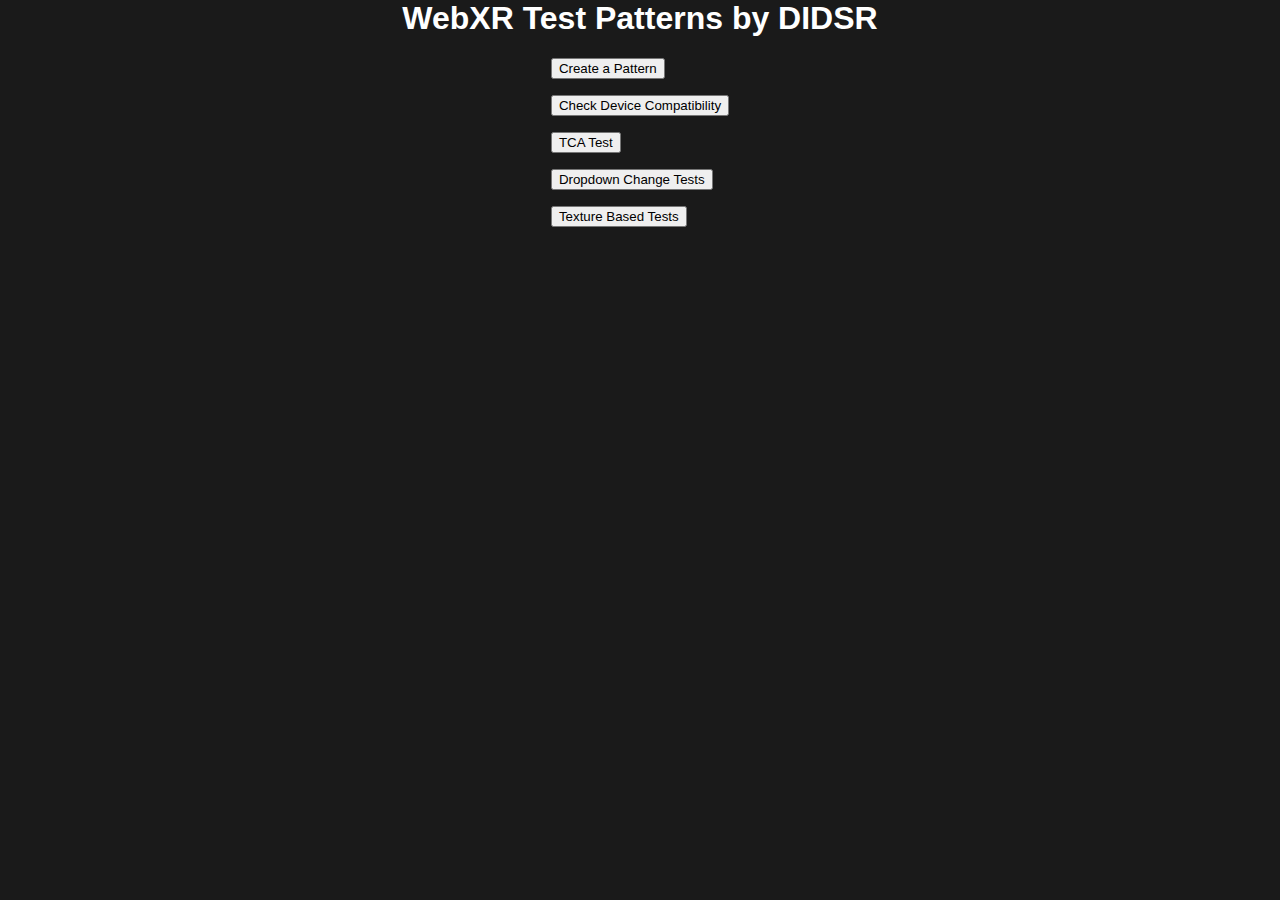
<file: index.html>
<html>

<head>
    <meta charset="utf-8">
    <link href="style.css" rel="stylesheet">
    <title>WebXR Tools | DIDSR</title>
</head>

<body>
    <h1>WebXR Test Patterns by DIDSR</h1>
    <div style="margin:auto;width: fit-content;">
        <script>
        function navigateToCustom(){
            window.location = window.location.href.includes('github') ? window.location.href+"Custom/" : window.location.origin+"/Custom/"
        }
        function navigateToCompatibility(){
            window.location = window.location.href.includes('github') ? window.location.href+"Compatibility/" : window.location.origin+"/Compatibility/"
        }
        function navigateToTCA(){
            window.location = window.location.href.includes('github') ? window.location.href+"TCA/" : window.location.origin+"/TCA/"
        }
        function navigateToHardcoded(){
            window.location = window.location.href.includes('github') ? window.location.href+"Hardcoded-Tests/" : window.location.origin+"/Hardcoded-Tests/"
        }
        function navigateToImageBased(){
            window.location = window.location.href.includes('github') ? window.location.href+"Image-Based-Tests/" : window.location.origin+"/Image-Based-Tests/"
        }
        </script>
        <form>
            <input type="button" value="Create a Pattern" onclick="navigateToCustom()"/>
        </form>
        <form>
            <input type="button" value="Check Device Compatibility" onclick="navigateToCompatibility()" />
        </form>
        <form>
            <input type="button" value="TCA Test" onclick="navigateToTCA()"/>
        </form>
        <form>
            <input type="button" value="Dropdown Change Tests" onclick="navigateToHardcoded()"/>
        </form>
        <form>
            <input type="button" value="Texture Based Tests" onclick="navigateToImageBased()"/>
        </form>
    </div>
</body>

</html>
</file>
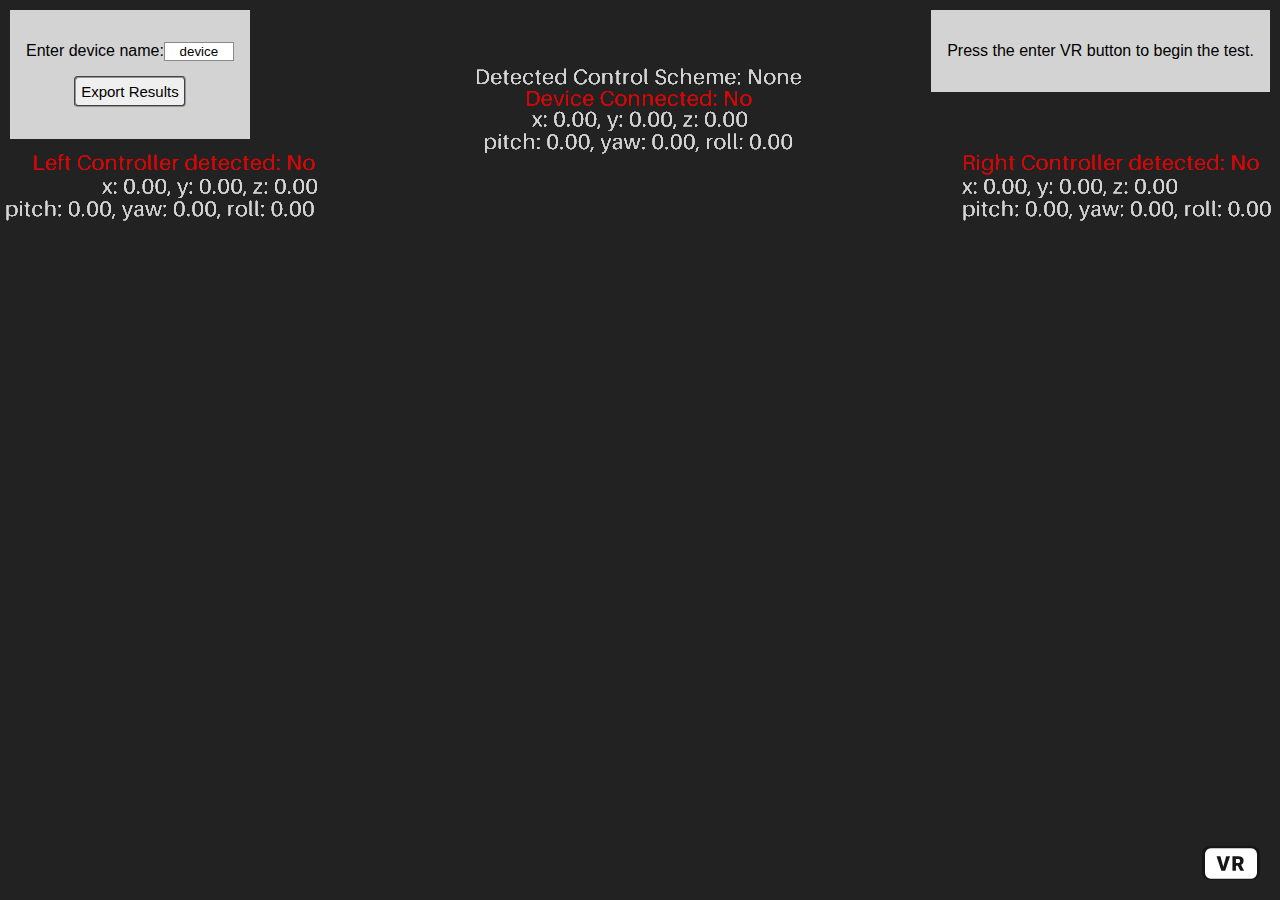
<file: Compatibility/index.html>
<html>
    <head>
        <link href="../style.css" rel="stylesheet">
        <script src="../lib/jquery-3.6.0.min.js" type="text/javascript"> </script>
        <script src="../lib/aframe.min.js" type="text/javascript"> </script>
        <script src="../lib/FileSaver.js" type="text/javascript"></script>
        
    </head>

    <body>
        <script>
            var isRightStick = isLeftStick = gripLeftPressed = gripRightPressed = triggerRightPressed = triggerLeftPressed = aPressed = bPressed = xPressed = yPressed 
            = menuLeftPressed = menuRightPressed = thumbRightPressed = thumbLeftPressed = false;
        </script>
        <script src="./ControllerComponents.js" type="text/javascript"></script>
        <script src="./GraphicsComponents.js" type="text/javascript"></script>
        <a-scene>
            <a-text id="controlScheme" value="Detected Control Scheme: None" position="0 3.5 -5" color="white" font="../lib/Aileron-Semibold.fnt" font-image="../lib/Aileron-Semibold.png" align="center" side="double"></a-text>
            <!--<a-entity id="oc-left"oculus-touch-controls="hand: left" button-listener-l-quest thumbstick-left></a-entity>
            <a-entity id="oc-right" oculus-touch-controls="hand: right" button-listener-r-quest thumbstick-right></a-entity>-->
            <a-entity id="con-left" laser-controls="hand: left" model="true" button-listener-l thumbstick-left trackpad-left position-updates-left></a-entity>
            <a-entity id="con-right" laser-controls="hand: right" model="true" button-listener-r thumbstick-right trackpad-right position-updates-right></a-entity>
            <a-sky color="#222222"></a-sky>
            <a-assets>
                <a-asset-item id="roboto" src="../lib/roboto.json"></a-asset-item>
                <a-asset-item id="robotoimage" src="../lib/roboto.png"></a-asset-item>
            </a-assets>
            <a-camera id="camera" position="0 0 0" position-updates-cam>
               
            </a-camera>  
            <a-text id="device" value="Device Connected: No" position="0 3.3 -5" color="red" font="../lib/Aileron-Semibold.fnt" font-image="../lib/Aileron-Semibold.png" align="center" side="double"></a-text>
            <a-text id="devCoords" value="x: 0, y: 0, z: 0 | pitch: 0, yaw: 0, roll: 0" position="0 3 -5" color="white" font="../lib/Aileron-Semibold.fnt" font-image="../lib/Aileron-Semibold.png" align="center" side="double"></a-text>
            

            <!-- Universal Config Left -->
            <a-text id="left" value="Left Controller detected: No" position="-3 2.7 -5" color="red" font="../lib/Aileron-Semibold.fnt" font-image="../lib/Aileron-Semibold.png" align="right" side="double"></a-text>
            <a-text id="leftCoords" value="x: 0, y: 0, z: 0 | pitch: 0, yaw: 0, roll: 0" position="-3 2.375 -5" color="white" font="../lib/Aileron-Semibold.fnt" font-image="../lib/Aileron-Semibold.png" align="right" side="double"></a-text>
            
            <!-- Universal Config Right -->
            <a-text id="right" value="Right Controller detected: No" position="3 2.7 -5" color="red" font="../lib/Aileron-Semibold.fnt" font-image="../lib/Aileron-Semibold.png" side="double"></a-text>
            <a-text id="rightCoords" value="x: 0, y: 0, z: 0 | pitch: 0, yaw: 0, roll: 0" position="3 2.375 -5" color="white" font="../lib/Aileron-Semibold.fnt" font-image="../lib/Aileron-Semibold.png" side="double"></a-text>
            
            <a-entity id="oc-interface" position="0 0 0" visible="false"> 
                <!-- Oculus Button Layout Left Hand -->
                <a-text id="oc-leftAxis" value="Left Axis: No" position="-3 2 -5" color="red" font="../lib/Aileron-Semibold.fnt" font-image="../lib/Aileron-Semibold.png" align="right" side="double"></a-text>
                <a-text id="oc-leftGrip" value="Left Grip: No" position="-3 1.5 -5" color="red" font="../lib/Aileron-Semibold.fnt" font-image="../lib/Aileron-Semibold.png" align="right" side="double"></a-text>
                <a-text id="oc-x" value="X button: No" position="-3 1.25 -5" color="red" font="../lib/Aileron-Semibold.fnt" font-image="../lib/Aileron-Semibold.png" align="right" side="double"></a-text>
                <a-text id="oc-y" value="Y button: No" position="-3 1 -5" color="red" font="../lib/Aileron-Semibold.fnt" font-image="../lib/Aileron-Semibold.png" align="right" side="double"></a-text>
                <a-text id="oc-leftStick" value="Left Thumbstick Pressed: No" position="-3 .75 -5" color="red" font="../lib/Aileron-Semibold.fnt" font-image="../lib/Aileron-Semibold.png" align="right" side="double"></a-text>
                <a-text id="oc-leftMenu" value="Left Menu: No" position="-3 .5 -5" color="red" font="../lib/Aileron-Semibold.fnt" font-image="../lib/Aileron-Semibold.png" align="right" side="double"></a-text>
                <a-text id="oc-leftTrigger" value="Left Trigger: No" position="-3 1.75 -5" color="red" font="../lib/Aileron-Semibold.fnt" font-image="../lib/Aileron-Semibold.png" align="right" side="double"></a-text>
            
                <!-- Left Hand Animations -->
                <a-entity position ="-1.5 1.4 -5" geometry="primitive:circle; radius: .5" material="shader: flat; color: #797979; side:double">
                   <a-entity id="oc-leftThumbIndicator" position ="0 0 .001" geometry="primitive:circle; radius: 0.2" material="shader: flat; color: #222222; side:double" button></a-entity>
                </a-entity>
                <a-entity id="oc-yButtonAnimation" position ="-.75 1.6 -5" geometry="primitive:circle; radius: .15" material="shader: flat; color: #797979; side:double" button></a-entity>
                <a-entity id="oc-xButtonAnimation" position ="-.8 1.1 -5" geometry="primitive:circle; radius: .15" material="shader: flat; color: #797979; side:double" button></a-entity>
                <a-entity id="oc-gripLeftButtonAnimation" position ="-1.5 .3 -5" geometry="primitive:plane; height: .8; width: .25" material="shader: flat; color: #797979; side:double" button></a-entity>
                <a-entity id="oc-triggerLeftButtonAnimation" position ="-1.5 2.25 -5" geometry="primitive:plane; height: .5; width: .5" material="shader: flat; color: #797979; side:double" button></a-entity>

                <!-- Oculus Button Layout Right Hand -->
                <a-text id="oc-rightAxis" value="Right Axis: No" position="3 2 -5" color="red" font="../lib/Aileron-Semibold.fnt" font-image="../lib/Aileron-Semibold.png" side="double"></a-text>
                <a-text id="oc-rightGrip" value="Right Grip: No" position="3 1.5 -5" color="red" font="../lib/Aileron-Semibold.fnt" font-image="../lib/Aileron-Semibold.png" side="double"></a-text>
                <a-text id="oc-a" value="A button: No" position="3 1.25 -5" color="red" font="../lib/Aileron-Semibold.fnt" font-image="../lib/Aileron-Semibold.png" side="double"></a-text>
                <a-text id="oc-b" value="B button: No" position="3 1 -5" color="red" font="../lib/Aileron-Semibold.fnt" font-image="../lib/Aileron-Semibold.png" side="double"></a-text>
                <a-text id="oc-rightStick" value="Right Thumbstick Pressed: No" position="3 .75 -5" color="red" font="../lib/Aileron-Semibold.fnt" font-image="../lib/Aileron-Semibold.png" side="double"></a-text>
                <a-text id="oc-rightMenu" value="Right Menu: No" position="3 .5 -5" color="red" font="../lib/Aileron-Semibold.fnt" font-image="../lib/Aileron-Semibold.png" side="double"></a-text>
                <a-text id="oc-rightTrigger" value="Right Trigger: No" position="3 1.75 -5" color="red" font="../lib/Aileron-Semibold.fnt" font-image="../lib/Aileron-Semibold.png" side="double"></a-text>
            
                <!-- Right Hand Animations -->
                <a-entity position ="1.5 1.4 -5" geometry="primitive:circle; radius: .5" material="shader: flat; color: #797979; side:double">
                    <a-entity id="oc-rightThumbIndicator" position ="0 0 .001" geometry="primitive:circle; radius: 0.2" material="shader: flat; color: #222222; side:double"></a-entity>
                </a-entity>
                <a-entity id="oc-bButtonAnimation" position =".75 1.6 -5" geometry="primitive:circle; radius: .15" material="shader: flat; color: #797979; side:double"></a-entity>
                <a-entity id="oc-aButtonAnimation" position =".8 1.1 -5" geometry="primitive:circle; radius: .15" material="shader: flat; color: #797979; side:double"></a-entity>
                <a-entity id="oc-gripRightButtonAnimation" position ="1.5 .3 -5" geometry="primitive:plane; height: .8; width: .25" material="shader: flat; color: #797979; side:double"></a-entity>
                <a-entity id="oc-triggerRightButtonAnimation" position ="1.5 2.25 -5" geometry="primitive:plane; height: .5; width: .5" material="shader: flat; color: #797979; side:double"></a-entity>

            </a-entity>

            <a-entity id="oc-go-interface" position="0 0 0" visible="false"> 
                <!-- Vive Button Layout Left Hand -->
                <a-text id="oc-go-leftTrackpad" value="Left Trackpad: No" position="-3 2 -5" color="red" font="../lib/Aileron-Semibold.fnt" font-image="../lib/Aileron-Semibold.png" align="right" side="double"></a-text>
                <a-text id="oc-go-leftTrackpadPress" value="Left Trackpad Pressed: No" position="-3 1.75 -5" color="red" font="../lib/Aileron-Semibold.fnt" font-image="../lib/Aileron-Semibold.png" align="right" side="double"></a-text>
                <a-text id="oc-go-leftTrigger" value="Left Trigger: No" position="-3 1.25 -5" color="red" font="../lib/Aileron-Semibold.fnt" font-image="../lib/Aileron-Semibold.png" align="right" side="double"></a-text>
            
                <!-- Left Hand Animations -->
                <a-entity position ="-1.5 1.4 -5" geometry="primitive:circle; radius: .5" material="shader: flat; color: #797979; side:double">
                   <a-entity id="oc-go-leftTrackpadIndicator" position ="0 0 .001" geometry="primitive:circle; radius: 0.2" material="shader: flat; color: #797979; side:double"></a-entity>
                </a-entity>
                <a-entity id="oc-go-gripLeftButtonAnimation" position ="-1.5 .3 -5" geometry="primitive:plane; height: .8; width: .25" material="shader: flat; color: #797979; side:double"></a-entity>
                <a-entity id="vive-triggerLeftButtonAnimation" position ="-1.5 2.25 -5" geometry="primitive:plane; height: .5; width: .5" material="shader: flat; color: #797979; side:double"></a-entity>

                <!-- Oculus Go Button Layout Right Hand -->
                <a-text id="oc-go-rightTrackpad" value="Right Trackpad: No" position="3 2 -5" color="red" font="../lib/Aileron-Semibold.fnt" font-image="../lib/Aileron-Semibold.png" side="double"></a-text>
                <a-text id="oc-go-rightTrackpadPress" value="Right Trackpad Pressed: No" position="3 1.75 -5" color="red" font="../lib/Aileron-Semibold.fnt" font-image="../lib/Aileron-Semibold.png" side="double"></a-text>
                <a-text id="oc-go-rightGrip" value="Right Grip: No" position="3 1.5 -5" color="red" font="../lib/Aileron-Semibold.fnt" font-image="../lib/Aileron-Semibold.png" side="double"></a-text>
                <a-text id="oc-go-rightTrigger" value="Right Trigger: No" position="3 1.25 -5" color="red" font="../lib/Aileron-Semibold.fnt" font-image="../lib/Aileron-Semibold.png" side="double"></a-text>
            
                <!-- Right Hand Animations -->
                <a-entity position ="1.5 1.4 -5" geometry="primitive:circle; radius: .5" material="shader: flat; color: #797979; side:double">
                    <a-entity id="oc-go-rightTrackpadIndicator" position ="0 0 .001" geometry="primitive:circle; radius: 0.2" material="shader: flat; color: #797979; side:double"></a-entity>
                </a-entity>
                <a-entity id="oc-go-gripRightButtonAnimation" position ="1.5 .3 -5" geometry="primitive:plane; height: .8; width: .25" material="shader: flat; color: #797979; side:double"></a-entity>
                <a-entity id="oc-go-triggerRightButtonAnimation" position ="1.5 2.25 -5" geometry="primitive:plane; height: .5; width: .5" material="shader: flat; color: #797979; side:double"></a-entity>                
            </a-entity>
            
            <a-entity id="generic-interface" position="0 0 0" visible="false"> 
                <!-- Oculus Button Layout Left Hand -->
                <a-text id="gen-leftAxis" value="Left Axis: No" position="-3 2 -5" color="red" font="../lib/Aileron-Semibold.fnt" font-image="../lib/Aileron-Semibold.png" align="right" side="double"></a-text>
                <a-text id="gen-leftGrip" value="Left Grip: No" position="-3 1.5 -5" color="red" font="../lib/Aileron-Semibold.fnt" font-image="../lib/Aileron-Semibold.png" align="right" side="double"></a-text>
                <a-text id="gen-x" value="X button: No" position="-3 1.25 -5" color="red" font="../lib/Aileron-Semibold.fnt" font-image="../lib/Aileron-Semibold.png" align="right" side="double"></a-text>
                <a-text id="gen-y" value="Y button: No" position="-3 1 -5" color="red" font="../lib/Aileron-Semibold.fnt" font-image="../lib/Aileron-Semibold.png" align="right" side="double"></a-text>
                <a-text id="gen-leftStick" value="Left Thumbstick Pressed: No" position="-3 .75 -5" color="red" font="../lib/Aileron-Semibold.fnt" font-image="../lib/Aileron-Semibold.png" align="right" side="double"></a-text>
                <a-text id="gen-leftMenu" value="Left Menu: No" position="-3 .5 -5" color="red" font="../lib/Aileron-Semibold.fnt" font-image="../lib/Aileron-Semibold.png" align="right" side="double"></a-text>
                <a-text id="gen-leftTrigger" value="Left Trigger: No" position="-3 1.75 -5" color="red" font="../lib/Aileron-Semibold.fnt" font-image="../lib/Aileron-Semibold.png" align="right" side="double"></a-text>
            
                <!-- Left Hand Animations -->
                <a-entity position ="-1.5 1.4 -5" geometry="primitive:circle; radius: .5" material="shader: flat; color: #797979; side:double">
                   <a-entity id="gen-leftThumbIndicator" position ="0 0 .001" geometry="primitive:circle; radius: 0.2" material="shader: flat; color: #222222; side:double" button></a-entity>
                </a-entity>
                <a-entity id="gen-yButtonAnimation" position ="-.75 1.6 -5" geometry="primitive:circle; radius: .15" material="shader: flat; color: #797979; side:double" button></a-entity>
                <a-entity id="gen-xButtonAnimation" position ="-.8 1.1 -5" geometry="primitive:circle; radius: .15" material="shader: flat; color: #797979; side:double" button></a-entity>
                <a-entity id="gen-gripLeftButtonAnimation" position ="-1.5 .3 -5" geometry="primitive:plane; height: .8; width: .25" material="shader: flat; color: #797979; side:double" button></a-entity>
                <a-entity id="gen-triggerLeftButtonAnimation" position ="-1.5 2.25 -5" geometry="primitive:plane; height: .5; width: .5" material="shader: flat; color: #797979; side:double" button></a-entity>

                <!-- Oculus Button Layout Right Hand -->
                <a-text id="gen-rightAxis" value="Right Axis: No" position="3 2 -5" color="red" font="../lib/Aileron-Semibold.fnt" font-image="../lib/Aileron-Semibold.png" side="double"></a-text>
                <a-text id="gen-rightGrip" value="Right Grip: No" position="3 1.5 -5" color="red" font="../lib/Aileron-Semibold.fnt" font-image="../lib/Aileron-Semibold.png" side="double"></a-text>
                <a-text id="gen-a" value="A button: No" position="3 1.25 -5" color="red" font="../lib/Aileron-Semibold.fnt" font-image="../lib/Aileron-Semibold.png" side="double"></a-text>
                <a-text id="gen-b" value="B button: No" position="3 1 -5" color="red" font="../lib/Aileron-Semibold.fnt" font-image="../lib/Aileron-Semibold.png" side="double"></a-text>
                <a-text id="gen-rightStick" value="Right Thumbstick Pressed: No" position="3 .75 -5" color="red" font="../lib/Aileron-Semibold.fnt" font-image="../lib/Aileron-Semibold.png" side="double"></a-text>
                <a-text id="gen-rightMenu" value="Right Menu: No" position="3 .5 -5" color="red" font="../lib/Aileron-Semibold.fnt" font-image="../lib/Aileron-Semibold.png" side="double"></a-text>
                <a-text id="gen-rightTrigger" value="Right Trigger: No" position="3 1.75 -5" color="red" font="../lib/Aileron-Semibold.fnt" font-image="../lib/Aileron-Semibold.png" side="double"></a-text>
            
                <!-- Right Hand Animations -->
                <a-entity position ="1.5 1.4 -5" geometry="primitive:circle; radius: .5" material="shader: flat; color: #797979; side:double">
                    <a-entity id="gen-rightThumbIndicator" position ="0 0 .001" geometry="primitive:circle; radius: 0.2" material="shader: flat; color: #222222; side:double"></a-entity>
                </a-entity>
                <a-entity id="gen-bButtonAnimation" position =".75 1.6 -5" geometry="primitive:circle; radius: .15" material="shader: flat; color: #797979; side:double"></a-entity>
                <a-entity id="gen-aButtonAnimation" position =".8 1.1 -5" geometry="primitive:circle; radius: .15" material="shader: flat; color: #797979; side:double"></a-entity>
                <a-entity id="gen-gripRightButtonAnimation" position ="1.5 .3 -5" geometry="primitive:plane; height: .8; width: .25" material="shader: flat; color: #797979; side:double"></a-entity>
                <a-entity id="gen-triggerRightButtonAnimation" position ="1.5 2.25 -5" geometry="primitive:plane; height: .5; width: .5" material="shader: flat; color: #797979; side:double"></a-entity>

                
            </a-entity>


            <a-entity id="vive-interface" position="0 0 0" visible="false">
                <!-- Vive Button Layout Left Hand -->
                <a-text id="vive-leftTrackpad" value="Left Trackpad: No" position="-3 2 -5" color="red" font="../lib/Aileron-Semibold.fnt" font-image="../lib/Aileron-Semibold.png" align="right" side="double"></a-text>
                <a-text id="vive-leftTrackpadPress" value="Left Trackpad Pressed: No" position="-3 1.75 -5" color="red" font="../lib/Aileron-Semibold.fnt" font-image="../lib/Aileron-Semibold.png" align="right" side="double"></a-text>
                <a-text id="vive-leftGrip" value="Left Grip: No" position="-3 1.5 -5" color="red" font="../lib/Aileron-Semibold.fnt" font-image="../lib/Aileron-Semibold.png" align="right" side="double"></a-text>
                <a-text id="vive-leftTrigger" value="Left Trigger: No" position="-3 1.25 -5" color="red" font="../lib/Aileron-Semibold.fnt" font-image="../lib/Aileron-Semibold.png" align="right" side="double"></a-text>
            
                <!-- Left Hand Animations -->
                <a-entity position ="-1.5 1.4 -5" geometry="primitive:circle; radius: .5" material="shader: flat; color: #797979; side:double">
                   <a-entity id="vive-leftTrackpadIndicator" position ="0 0 .001" geometry="primitive:circle; radius: 0.2" material="shader: flat; color: #797979; side:double"></a-entity>
                </a-entity>
                <a-entity id="vive-gripLeftButtonAnimation" position ="-1.5 .3 -5" geometry="primitive:plane; height: .8; width: .25" material="shader: flat; color: #797979; side:double"></a-entity>
                <a-entity id="vive-triggerLeftButtonAnimation" position ="-1.5 2.25 -5" geometry="primitive:plane; height: .5; width: .5" material="shader: flat; color: #797979; side:double"></a-entity>

                <!-- Oculus Button Layout Right Hand -->
                <a-text id="vive-rightTrackpad" value="Right Trackpad: No" position="3 2 -5" color="red" font="../lib/Aileron-Semibold.fnt" font-image="../lib/Aileron-Semibold.png" side="double"></a-text>
                <a-text id="vive-rightTrackpadPress" value="Right Trackpad Pressed: No" position="3 1.75 -5" color="red" font="../lib/Aileron-Semibold.fnt" font-image="../lib/Aileron-Semibold.png" side="double"></a-text>
                <a-text id="vive-rightGrip" value="Right Grip: No" position="3 1.5 -5" color="red" font="../lib/Aileron-Semibold.fnt" font-image="../lib/Aileron-Semibold.png" side="double"></a-text>
                <a-text id="vive-rightTrigger" value="Right Trigger: No" position="3 1.25 -5" color="red" font="../lib/Aileron-Semibold.fnt" font-image="../lib/Aileron-Semibold.png" side="double"></a-text>
            
                <!-- Right Hand Animations -->
                <a-entity position ="1.5 1.4 -5" geometry="primitive:circle; radius: .5" material="shader: flat; color: #797979; side:double">
                    <a-entity id="vive-rightTrackpadIndicator" position ="0 0 .001" geometry="primitive:circle; radius: 0.2" material="shader: flat; color: #797979; side:double"></a-entity>
                </a-entity>
                <a-entity id="vive-gripRightButtonAnimation" position ="1.5 .3 -5" geometry="primitive:plane; height: .8; width: .25" material="shader: flat; color: #797979; side:double"></a-entity>
                <a-entity id="vive-triggerRightButtonAnimation" position ="1.5 2.25 -5" geometry="primitive:plane; height: .5; width: .5" material="shader: flat; color: #797979; side:double"></a-entity>

            </a-entity>

            <a-entity id="vive-f-interface" position="0 0 0" visible="false">
                <!-- Vive Button Layout Left Hand -->
                <a-text id="vive-f-leftTrackpad" value="Left Trackpad: No" position="-3 2 -5" color="red" font="../lib/Aileron-Semibold.fnt" font-image="../lib/Aileron-Semibold.png" align="right" side="double"></a-text>
                <a-text id="vive-f-leftTrackpadPress" value="Left Trackpad Pressed: No" position="-3 1.75 -5" color="red" font="../lib/Aileron-Semibold.fnt" font-image="../lib/Aileron-Semibold.png" align="right" side="double"></a-text>
                <a-text id="vive-f-leftTrigger" value="Left Trigger: No" position="-3 1.5 -5" color="red" font="../lib/Aileron-Semibold.fnt" font-image="../lib/Aileron-Semibold.png" align="right" side="double"></a-text>
            
                <!-- Left Hand Animations -->
                <a-entity position ="-1.5 1.4 -5" geometry="primitive:circle; radius: .5" material="shader: flat; color: #797979; side:double">
                   <a-entity id="vive-f-leftTrackpadIndicator" position ="0 0 .001" geometry="primitive:circle; radius: 0.2" material="shader: flat; color: #797979; side:double"></a-entity>
                </a-entity>
                <a-entity id="vive-f-triggerLeftButtonAnimation" position ="-1.5 2.25 -5" geometry="primitive:plane; height: .5; width: .5" material="shader: flat; color: #797979; side:double"></a-entity>

                <!-- Oculus Button Layout Right Hand -->
                <a-text id="vive-f-rightTrackpad" value="Right Trackpad: No" position="3 2 -5" color="red" font="../lib/Aileron-Semibold.fnt" font-image="../lib/Aileron-Semibold.png" side="double"></a-text>
                <a-text id="vive-f-rightTrackpadPress" value="Right Trackpad Pressed: No" position="3 1.75 -5" color="red" font="../lib/Aileron-Semibold.fnt" font-image="../lib/Aileron-Semibold.png" side="double"></a-text>
                <a-text id="vive-f-rightTrigger" value="Right Trigger: No" position="3 1.5 -5" color="red" font="../lib/Aileron-Semibold.fnt" font-image="../lib/Aileron-Semibold.png" side="double"></a-text>
            
                <!-- Right Hand Animations -->
                <a-entity position ="1.5 1.4 -5" geometry="primitive:circle; radius: .5" material="shader: flat; color: #797979; side:double">
                    <a-entity id="vive-f-rightTrackpadIndicator" position ="0 0 .001" geometry="primitive:circle; radius: 0.2" material="shader: flat; color: #797979; side:double"></a-entity>
                </a-entity>
                <a-entity id="vive-f-triggerRightButtonAnimation" position ="1.5 2.25 -5" geometry="primitive:plane; height: .5; width: .5" material="shader: flat; color: #797979; side:double"></a-entity>
            </a-entity>

            <a-entity id="win-interface" position="0 0 0" visible="false">
                <!-- Vive Button Layout Left Hand -->
                <a-text id="win-leftAxis" value="Left Axis: No" position="-3 2 -5" color="red" font="../lib/Aileron-Semibold.fnt" font-image="../lib/Aileron-Semibold.png" align="right" side="double"></a-text>
                <a-text id="win-leftTrackpad" value="Left Trackpad: No" position="-3 1.75 -5" color="red" font="../lib/Aileron-Semibold.fnt" font-image="../lib/Aileron-Semibold.png" align="right" side="double"></a-text>
                <a-text id="win-leftTrackpadPress" value="Left Trackpad Pressed: No" position="-3 1.5 -5" color="red" font="../lib/Aileron-Semibold.fnt" font-image="../lib/Aileron-Semibold.png" align="right" side="double"></a-text>
                <a-text id="win-leftGrip" value="Left Grip: No" position="-3 1.25 -5" color="red" font="../lib/Aileron-Semibold.fnt" font-image="../lib/Aileron-Semibold.png" align="right" side="double"></a-text>
                <a-text id="win-leftTrigger" value="Left Trigger: No" position="-3 1 -5" color="red" font="../lib/Aileron-Semibold.fnt" font-image="../lib/Aileron-Semibold.png" align="right" side="double"></a-text>
                <a-text id="win-leftStick" value="Left Thumbstick Pressed: No" position="-3 .75 -5" color="red" font="../lib/Aileron-Semibold.fnt" font-image="../lib/Aileron-Semibold.png" align="right" side="double"></a-text>

                <!-- Left Hand Animations -->
                <a-entity position ="-.6 1.4 -5" geometry="primitive:circle; radius: .35" material="shader: flat; color: #797979; side:double">
                    <a-entity id="win-leftThumbIndicator" position ="0 0 .001" geometry="primitive:circle; radius: 0.2" material="shader: flat; color: #222222; side:double"></a-entity>
                </a-entity>
                <a-entity position ="-1.5 1.4 -5" geometry="primitive:circle; radius: .5" material="shader: flat; color: #797979; side:double">
                    <a-entity id="win-leftTrackpadIndicator" position ="0 0 .001" geometry="primitive:circle; radius: 0.2" material="shader: flat; color: #222222; side:double"></a-entity>
                </a-entity>
                <a-entity id="win-triggerLeftButtonAnimation" position ="-1.5 2.25 -5" geometry="primitive:plane; height: .5; width: .5" material="shader: flat; color: #797979; side:double"></a-entity>
                <a-entity id="win-gripLeftButtonAnimation" position ="-1.5 .3 -5" geometry="primitive:plane; height: .8; width: .25" material="shader: flat; color: #797979; side:double"></a-entity>
                
                <!-- Oculus Button Layout Right Hand -->
                <a-text id="win-rightAxis" value="Right Axis: No" position="3 2 -5" color="red" font="../lib/Aileron-Semibold.fnt" font-image="../lib/Aileron-Semibold.png" side="double"></a-text>
                <a-text id="win-rightTrackpad" value="Right Trackpad: No" position="3 1.75 -5" color="red" font="../lib/Aileron-Semibold.fnt" font-image="../lib/Aileron-Semibold.png" side="double"></a-text>
                <a-text id="win-rightTrackpadPress" value="Right Trackpad Pressed: No" position="3 1.5 -5" color="red" font="../lib/Aileron-Semibold.fnt" font-image="../lib/Aileron-Semibold.png" side="double"></a-text>
                <a-text id="win-rightGrip" value="Right Grip: No" position="3 1.25 -5" color="red" font="../lib/Aileron-Semibold.fnt" font-image="../lib/Aileron-Semibold.png" side="double"></a-text>
                <a-text id="win-rightTrigger" value="Right Trigger: No" position="3 1 -5" color="red" font="../lib/Aileron-Semibold.fnt" font-image="../lib/Aileron-Semibold.png" side="double"></a-text>
                <a-text id="win-rightStick" value="Right Thumbstick Pressed: No" position="3 .75 -5" color="red" font="../lib/Aileron-Semibold.fnt" font-image="../lib/Aileron-Semibold.png" side="double"></a-text>            

                <!-- Right Hand Animations -->
                <a-entity position =".6 1.4 -5" geometry="primitive:circle; radius: .35" material="shader: flat; color: #797979; side:double">
                    <a-entity id="win-rightThumbIndicator" position ="0 0 .001" geometry="primitive:circle; radius: 0.2" material="shader: flat; color: #222222; side:double"></a-entity>
                </a-entity>
                <a-entity position ="1.5 1.4 -5" geometry="primitive:circle; radius: .5" material="shader: flat; color: #797979; side:double">
                    <a-entity id="win-rightTrackpadIndicator" position ="0 0 .001" geometry="primitive:circle; radius: 0.2" material="shader: flat; color: #222222; side:double"></a-entity>
                </a-entity>
                <a-entity id="win-gripRightButtonAnimation" position ="1.5 .3 -5" geometry="primitive:plane; height: .8; width: .25" material="shader: flat; color: #797979; side:double"></a-entity>
                <a-entity id="win-triggerRightButtonAnimation" position ="1.5 2.25 -5" geometry="primitive:plane; height: .5; width: .5" material="shader: flat; color: #797979; side:double"></a-entity>
            </a-entity>         


        </a-scene>
        <div id="directions">
            <!-- Check for a device-->
            <p>Press the enter VR button to begin the test.</p>
            </div>
        </div>

        <div id="info">
            <!-- Check for a device-->
            <!--<p>Device detected?<strong id="isDevice"></strong></p>-->
            <!-- Check for positional data of headset -->
            <!--<p>Positional data available?<strong id="isPositional"></strong></p>-->
            <!-- Check for Controllers -->
            <!--<p>Controllers found?<strong id="isControllers"></strong></p>-->
            <!-- Check for Right Controller -->
            <!--<p>Right thumbstick detected?<strong id="isRightThumb"></strong></p>-->
            <!-- Check for Left Controller -->
            <!--<p>Left thumbstick detected?<strong id="isLeftThumb"></strong></p>-->
            <p id="devName">Enter device name:  <input type="text" class="input" id="name" value="device"></p>
            <p style="text-align:center;" id="saveButton"><button class="button add" onclick="exportJSON()">Export Results</button></p>
            </div>
        </div>

    </body>

    <script src="script.js" type="text/javascript"></script>
    <script src="ControllerInputMapping.js" type="module"></script>

</html>
</file>
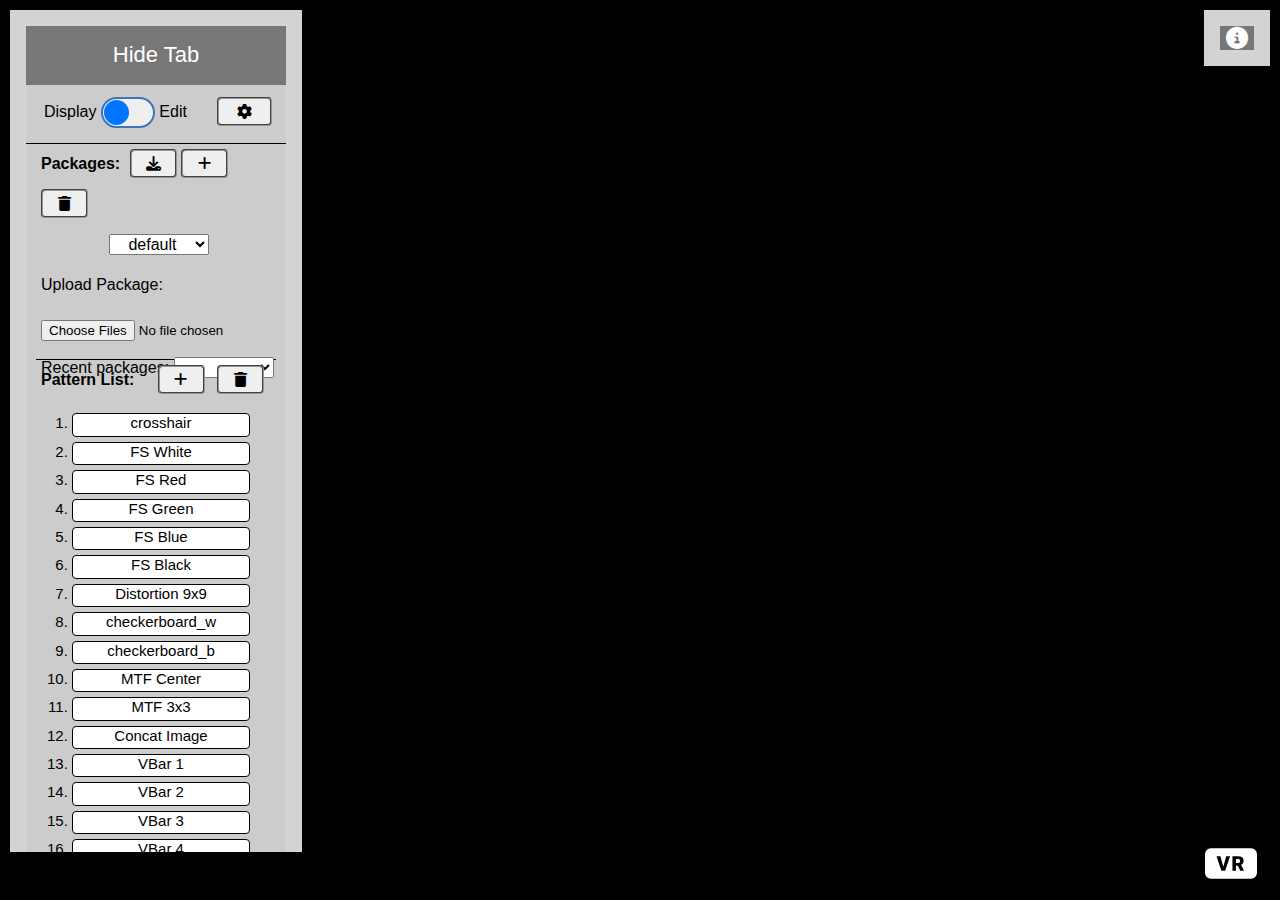
<file: Custom/index.html>
<html>
    <head>
        <link href="../updatedStyle.css" rel="stylesheet">
        <script src="../lib/jquery-3.6.0.min.js" type="text/javascript"> </script>
        <script src="../lib/jquery-ui-1.13.2.custom/jquery-ui.js"></script>
        <script src="../lib/lz-string-1.5.0/libs/lz-string.js"></script>
        <script src="../lib/aframe.min.js" type="text/javascript"></script>
        <link rel="stylesheet" href="../lib/fontawesome-free-6.4.0-web/css/all.css"></script>
        <link rel="stylesheet" href="../lib/jquery.minicolors.css">
        <script src="../lib/jquery.minicolors.min.js" type="text/javascript"> </script>
        <script src="./ControllerComponents.js" type="text/javascript"></script>
        <script>
        /* Code to register the orthographic camera as parent camera and remove original camera */
        AFRAME.registerComponent('ortho', {
            init: function () {
                /* Save original camera */
                var sceneEl = this.el.sceneEl;
                this.originalCamera = sceneEl.camera;
                this.cameraParent = sceneEl.camera.parent;
                /* Create orthographic camera using three.js */
                this.orthoCamera = new THREE.OrthographicCamera(-500, 500, 250, -250,.01, 2000);
                /* Makes this the parent camera and add it to scene */
                this.cameraParent.add(this.orthoCamera);
                sceneEl.camera = this.orthoCamera;
            },
            /* Removes orthographic camera and replaces it with original camera upon termination */
            remove: function () {
            this.cameraParent.remove(this.orthoCamera);
            sceneEl.camera = this.originalCamera;
            }
        });

        AFRAME.registerComponent('raycasterortho', {
            init: function () {
                /* Save original camera */
                var sceneEl = this.el.sceneEl;
                this.originalraycaster = sceneEl.components.raycaster;
                /* Create orthographic camera using three.js */
                this.raycaster = new THREE.Raycaster();
                raycaster.linePrecision = 0.1;
                /* Makes this the parent camera and add it to scene */
                this.cameraParent.add(this.orthoCamera);
                sceneEl.camera = this.orthoCamera;
            },
            /* Removes orthographic camera and replaces it with original camera upon termination */
            remove: function () {
            this.cameraParent.remove(this.orthoCamera);
            sceneEl.camera = this.originalCamera;
            }
        });
            AFRAME.registerComponent('thumbstick-logging-right',{
            init: function () {
                this.el.addEventListener('thumbstickmoved', this.logThumbstickRight);
            },
            logThumbstickRight: function (evt) {
                /* calls movement function with key that corresponds */
                if (evt.detail.y > 0.95) {zoomCam(-.001)}
                if (evt.detail.y < -0.95) {zoomCam(.001)}
            }
        });

        AFRAME.registerComponent('button-listener', {
            init: function () {
                var el = this.el;

                el.addEventListener('gripdown', function (evt) {
                    document.querySelector('a-scene').exitVR();
                });
            }
        });

        AFRAME.registerComponent("click-checker", {
            init: function() {
                this.el.addEventListener("click", (e)=>{
                    selectNew(this.el);
                    });
                this.el.addEventListener("mouseenter", (e) => {
                    document.body.style.cursor = "pointer"
                })
                this.el.addEventListener("mouseleave", (e) => {
                    document.body.style.cursor = "default"
                })
                }
                
            });

        AFRAME.registerComponent('fill', {
            schema: {
                val: {type: 'float', default: 100},
                isFull: {type: "boolean", default: true}
            },
        });
        AFRAME.registerComponent('angle', {
            schema: {
                x: {type: 'float', default: 50},
                z: {type: 'float', default: 50}
            },
        });
        AFRAME.registerComponent('advanced', {
            schema: {
                val: {type: 'boolean', default: false}
            },
        });
        AFRAME.registerComponent('color2', {
            schema: {
                val: {type: 'string', default: "#000000"}
            },
        });
        AFRAME.registerComponent('arraySpacing', {
            schema: {
                val: {type: 'float', default: 10}
            },
        });
        AFRAME.registerComponent('toggleCenterDot', {
            schema: {
                val: {type: 'boolean', default: false}
            },
        });
        AFRAME.registerComponent('mov', {
            schema: {
                startPoint: {type: 'vec3', default: {x: 0, y: 0, z: 0}},
                endPoint: {type: 'vec3', default: {x: 0, y: 0, z: 0}},
                speed: {type: 'float', default: 10},
                acceleration: {type: 'float', default: 1},
                status: {type: 'float', default: 0},
                type: {type: 'string', default: "Rubberband"},
                startRotation: {type: 'vec3', default: {x: 0, y: 0, z: 0}},
                keyBind: {type: 'string', default: ''}
            },
        });
        </script>
        <script src="./movementComponent.js" type="text/javascript"></script>
    </head>

    <body>
        <a-scene>
            <a-entity raycaster cursor="rayOrigin: mouse; mouseCursorStylesEnabled: false;" position="0 0 0"></a-entity>
            <a-assets>
                <img id="FS_W" src="textures/FullScreen_White.png">
                <img id="HS_W" src="textures/HalfScreen_White.png">
                <img id="CB_W" src="textures/Checkerboard5x5_Center_White.png">
                <img id="CB_B" src="textures/Checkerboard5x5_Center_Black.png">
                <img id="DIST_PAT" src="textures/DistPat.png">
                <img id="SE_1" src="textures/Slant_Edge_MTF.png">
                <img id="SE9" src="textures/slantedge9x9.png">
                <img id="CC_SQ" src="textures/img_concat_101x101.png">
                <img id="VB_1" src="textures/VBARS_LP_1.png">
                <img id="VB_2" src="textures/VBARS_LP_2.png">
                <img id="VB_3" src="textures/VBARS_LP_3.png">
                <img id="VB_4" src="textures/VBARS_LP_4.png">
                <img id="VB_5" src="textures/VBARS_LP_5.png">
                <img id="VB_6" src="textures/VBARS_LP_6.png">
                <img id="VB_7" src="textures/VBARS_LP_7.png">
                <img id="VB_8" src="textures/VBARS_LP_8.png">
                <img id="VB_9" src="textures/VBARS_LP_9.png">
                <img id="VB_10" src="textures/VBARS_LP_10.png">
                <img id="VB_11" src="textures/VBARS_LP_11.png">
                <img id="VB_12" src="textures/VBARS_LP_12.png">
                <img id="VB_13" src="textures/VBARS_LP_13.png">
                <img id="VB_14" src="textures/VBARS_LP_14.png">
                <img id="VB_15" src="textures/VBARS_LP_15.png">
                <img id="VB_16" src="textures/VBARS_LP_16.png">
                <img id="VB_17" src="textures/VBARS_LP_17.png">
                <img id="VB_18" src="textures/VBARS_LP_18.png">
                <img id="VB_19" src="textures/VBARS_LP_19.png">
                <img id="VB_20" src="textures/VBARS_LP_20.png">

                <img id="VB_21" src="textures/VBARS_LP_21.png">
                <img id="VB_22" src="textures/VBARS_LP_22.png">
                <img id="VB_23" src="textures/VBARS_LP_23.png">
                <img id="VB_24" src="textures/VBARS_LP_24.png">
                <img id="VB_25" src="textures/VBARS_LP_25.png">
                <img id="VB_26" src="textures/VBARS_LP_26.png">
                <img id="VB_27" src="textures/VBARS_LP_27.png">
                <img id="VB_28" src="textures/VBARS_LP_28.png">
                <img id="VB_29" src="textures/VBARS_LP_29.png">
                <img id="VB_30" src="textures/VBARS_LP_30.png">

                <img id="VB_31" src="textures/VBARS_LP_31.png">
                <img id="VB_32" src="textures/VBARS_LP_32.png">
                <img id="VB_33" src="textures/VBARS_LP_33.png">
                <img id="VB_34" src="textures/VBARS_LP_34.png">
                <img id="VB_35" src="textures/VBARS_LP_35.png">
                <img id="VB_36" src="textures/VBARS_LP_36.png">
                <img id="VB_37" src="textures/VBARS_LP_37.png">
                <img id="VB_38" src="textures/VBARS_LP_38.png">
                <img id="VB_39" src="textures/VBARS_LP_39.png">
                <img id="VB_40" src="textures/VBARS_LP_40.png">

                <img id="HB_1" src="textures/HBARS_LP_1.png">
                <img id="HB_2" src="textures/HBARS_LP_2.png">
                <img id="HB_3" src="textures/HBARS_LP_3.png">
                <img id="HB_4" src="textures/HBARS_LP_4.png">
                <img id="HB_5" src="textures/HBARS_LP_5.png">
                <img id="HB_6" src="textures/HBARS_LP_6.png">
                <img id="HB_7" src="textures/HBARS_LP_7.png">
                <img id="HB_8" src="textures/HBARS_LP_8.png">
                <img id="HB_9" src="textures/HBARS_LP_9.png">
                <img id="HB_10" src="textures/HBARS_LP_10.png">
                <img id="HB_11" src="textures/HBARS_LP_11.png">
                <img id="HB_12" src="textures/HBARS_LP_12.png">
                <img id="HB_13" src="textures/HBARS_LP_13.png">
                <img id="HB_14" src="textures/HBARS_LP_14.png">
                <img id="HB_15" src="textures/HBARS_LP_15.png">
                <img id="HB_16" src="textures/HBARS_LP_16.png">
                <img id="HB_17" src="textures/HBARS_LP_17.png">
                <img id="HB_18" src="textures/HBARS_LP_18.png">
                <img id="HB_19" src="textures/HBARS_LP_19.png">
                <img id="HB_20" src="textures/HBARS_LP_20.png">

                <img id="HB_21" src="textures/HBARS_LP_21.png">
                <img id="HB_22" src="textures/HBARS_LP_22.png">
                <img id="HB_23" src="textures/HBARS_LP_23.png">
                <img id="HB_24" src="textures/HBARS_LP_24.png">
                <img id="HB_25" src="textures/HBARS_LP_25.png">
                <img id="HB_26" src="textures/HBARS_LP_26.png">
                <img id="HB_27" src="textures/HBARS_LP_27.png">
                <img id="HB_28" src="textures/HBARS_LP_28.png">
                <img id="HB_29" src="textures/HBARS_LP_29.png">
                <img id="HB_30" src="textures/HBARS_LP_30.png">
                <img id="HB_31" src="textures/HBARS_LP_31.png">
                <img id="HB_32" src="textures/HBARS_LP_32.png">
                <img id="HB_33" src="textures/HBARS_LP_33.png">
                <img id="HB_34" src="textures/HBARS_LP_34.png">
                <img id="HB_35" src="textures/HBARS_LP_35.png">
                <img id="HB_36" src="textures/HBARS_LP_36.png">
                <img id="HB_37" src="textures/HBARS_LP_37.png">
                <img id="HB_38" src="textures/HBARS_LP_38.png">
                <img id="HB_39" src="textures/HBARS_LP_39.png">
                <img id="HB_40" src="textures/HBARS_LP_40.png">

            </a-assets>
            <a-entity id="con-left" laser-controls="hand: left" model="true" button-listener-l thumbstick-left trackpad-left position-updates-left></a-entity>
            <a-entity id="con-right" laser-controls="hand: right" model="true" button-listener-r thumbstick-right trackpad-right position-updates-right></a-entity>
            <a-camera>
                <a-sky id="sky" color="#000000" radius="1000"></a-sky>
                <a-entity id="entityCanvas" visible="true"></a-entity>
            </a-camera>
        </a-scene>

        <div id="info" style="overflow-y: auto;">
            <div id="coreLayout" class="core-container" style="grid-template-columns: 100% 0%; width: 260px; height: 840px; grid-template-rows: 7% 7% 86%">
                <div class="hide"><button type="button" class="collapsible" id="collapse" onclick="collapseTab()">Hide Tab</button></div>
                <div class="swap" style="border-bottom: 1px solid black;"><div id="swapContainer" style="float:left; padding-left: 18px; padding-top:12px;">Display<input type="checkbox" id="displayUtility"
                    class="checkbox" onclick="toggleDisplayEdit(true)"/>
                    <label for="displayUtility" class="toggle"> </label>                              Edit</div><div id="settingsButtonContainer" style="padding-left: 10%; padding-bottom: 13px; display: inline-block; width: 54.73px; float: right; padding-top:12px; padding-right:14px;"><button id="settingsButton" style="text-align:center; width:100%;" class="button add" onclick="openSettings()" title="Open Settings"><i id="settingsIcon" class="fa-solid fa-gear"></i></button></div><div id="animationListButtonContainer" style="padding-left: 10%; padding-bottom: 13px; display: none; width: 54.73px; float: right; padding-top:12px; padding-right:14px;"><button id="animationListButton" style="text-align:center; width:100%;" class="button add" onclick="openAnimationList()" title="Open animation list"><i id="animationListIcon" class="fa-solid fa-wand-sparkles"></i></button></div></div>
                <div class="content">
                    <div id="packageLayout" class="display-grid">
                        <div class="packages" style="border-bottom: 1px solid black; padding-top: 5px;"><b style="padding-right: 4%;">Packages:</b><button style="text-align:center; width:20%;" class="button add" onclick="saveSelected()"  title="Save Package"><i class="fa-solid fa-download"></i></button><div style="padding-right: 2%; padding-left: 2%; padding-bottom: 5%; display: inline-block; width: 20%;"><button style="text-align:center; width:100%;" class="button add" onclick="addPackage()"  title="Add Package"><i class="fa-solid fa-plus"></i></button></div><button style="text-align:center; width:20%" class="button reset" onclick="removePackage()"  title="Delete Package"><i class="fa-solid fa-trash"></i></button>
                            <p style="position: relative; text-align: center; padding-bottom: 2%; top: 0%;">
                                <select class="select" name="packageDisplay" id="packageDisplay" onchange="changePackage(this)">
                                    <option value="default">default</option>
                                </select>
                            </p>
                            <div>
                                    Upload Package:            
                            </div>
                            <p><input style="width: 100%; padding-top: 10" type="file" id="scene-disp-input" accept=".json" multiple></p>
                            <div> Recent packages: <select class="select" id="recentPackages" onchange="changeUrl(this)">
                            </select></div>
                        </div>
                        <div class="patterns" title="Hold the ctrl button to select multiple" style="padding-top: 5px;"><b style="padding-right: 10%;">Pattern List:</b><div style="padding-right: 5%; padding-bottom: 5%; display: inline-block; width: 20%;"><button style="text-align:center; width:100%;" class="button add" onclick="addPattern()"  title="Add Pattern"><i class="fa-solid fa-plus"></i></button></div><button style="text-align:center; width:20%" class="button reset" onclick="removePattern()"  title="Delete Patterns"><i class="fa-solid fa-trash"></i></button><ol id="items-list" class="moveable" selectedIndex="" multi-select="" style="padding-top: 1%; padding-left: 15px; overflow-y: scroll;">
    <li>crosshair</li>
    <li>FS White</li>
    <li>FS Red</li>
    <li>FS Green</li>
    <li>FS Blue</li>
    <li>FS Black</li>
    <li>Distortion 9x9</li>
    <li>checkerboard_w</li>
    <li>checkerboard_b</li>
    <li>MTF Center</li>
    <li>MTF 3x3</li>
    <li>Concat Image</li>
    <li>VBar 1</li>
    <li>VBar 2</li>
    <li>VBar 3</li>
    <li>VBar 4</li>
    <li>VBar 5</li>
    <li>VBar 6</li>
    <li>VBar 7</li>
    <li>VBar 8</li>
    <li>VBar 9</li>
    <li>VBar 10</li>
    <li>VBar 11</li>
    <li>VBar 12</li>
    <li>VBar 13</li>
    <li>VBar 14</li>
    <li>VBar 15</li>
    <li>VBar 16</li>
    <li>VBar 17</li>
    <li>VBar 18</li>
    <li>VBar 19</li>
    <li>VBar 20</li>
    <li>VBar 21</li>
    <li>VBar 22</li>
    <li>VBar 23</li>
    <li>VBar 24</li>
    <li>VBar 25</li>
    <li>VBar 26</li>
    <li>VBar 27</li>
    <li>VBar 28</li>
    <li>VBar 29</li>
    <li>VBar 30</li>
    <li>VBar 31</li>
    <li>VBar 32</li>
    <li>VBar 33</li>
    <li>VBar 34</li>
    <li>VBar 35</li>
    <li>VBar 36</li>
    <li>VBar 37</li>
    <li>VBar 38</li>
    <li>VBar 39</li>
    <li>VBar 40</li>
    <li>HBar 1</li>
    <li>HBar 2</li>
    <li>HBar 3</li>
    <li>HBar 4</li>
    <li>HBar 5</li>
    <li>HBar 6</li>
    <li>HBar 7</li>
    <li>HBar 8</li>
    <li>HBar 9</li>
    <li>HBar 10</li>
    <li>HBar 11</li>
    <li>HBar 12</li>
    <li>HBar 13</li>
    <li>HBar 14</li>
    <li>HBar 15</li>
    <li>HBar 16</li>
    <li>HBar 17</li>
    <li>HBar 18</li>
    <li>HBar 19</li>
    <li>HBar 20</li>
    <li>HBar 21</li>
    <li>HBar 22</li>
    <li>HBar 23</li>
    <li>HBar 24</li>
    <li>HBar 25</li>
    <li>HBar 26</li>
    <li>HBar 27</li>
    <li>HBar 28</li>
    <li>HBar 29</li>
    <li>HBar 30</li>
    <li>HBar 31</li>
    <li>HBar 32</li>
    <li>HBar 33</li>
    <li>HBar 34</li>
    <li>HBar 35</li>
    <li>HBar 36</li>
    <li>HBar 37</li>
    <li>HBar 38</li>
    <li>HBar 39</li>
    <li>HBar 40</li>
</ol></div>
                    </div>
                    <div id="addEditContent" style="display: none;">

                        <p style="text-align:center;">Add Entity              <input type="checkbox" id="utility"
                            class="checkbox" onclick="toggleAddEdit(true)"/>
                            <label for="utility" class="toggle"> </label>                  Edit Entity</p>
                        <p id="backgroundSettings"><b>Background Settings</b></p>
                            <div id="skyIn" position="absolute" width="45%" left="0">Sky Color: <input type="text" class="input" id="skyCol" value="#000000"></div>
                        </p>
                        <div id="editSelector" style="display: flex; justify-content: space-between; padding-bottom: 5px;"><div>Entity: </div><select name="entityId" id="entityId"  onchange="selectNew(null)">
                        </select></div>

                        <div id="editContent" class="entity-container">
                            <div id="universalSettings" class="universal">
                                <div id="universalHeader" class="UniversalHeader" onclick="hideUniversal()"><b>Universal Settings</b><div id="advancedButtonContainer" style="padding-left: 40px; display: inline-block; width: 30px;"><button id="advancedButton" style="text-align:center; width:100%;" class="button add" onclick="switchToAdvanced(event)" title="Open Advanced"><i id="advancedIcon" class="fa-solid fa-a"></i></button></div></div>
                                <div id="posIn" class="Position">Position (&alpha;: deg, y: m, r: m):</div>
                                <div id="xIn" class="x"><input type="number" class="input" id="x" value="0"></div>
                                <div id="yIn" class="y"><input type="number" class="input" id="y" value="0"></div>
                                <div id="zIn" class="z"><input type="number" class="input" id="z" value="0"></div>
                                <div id="rotation" class="Rotation">Rotation (deg):</div>
                                <div id="pitch" class="pitch"><input type="number" class="input" id="rotationX" value="0"></div>
                                <div id="yaw" class="yaw"><input type="number" class="input" id="rotationY" value="0"></div>
                                <div id="roll" class="roll"><input type="number" class="input" id="rotationZ" value="0"></div>
                                <div id="entColor" class="EntColor"><div style="width: fit-content; display: inline-block; padding-right: 25px;">Entity Color: </div><input type="text" class="input" id="color" value="#FFFFFF"></div>
                                <!--<div id="hideUniversal" style="position:absolute; top: -1px; left:-10px;"><button id="hideUniversalButton" style="text-align:center; width:25px; height: 18px; padding: 0px;" class="button reset" onclick="hideUniversal()" title="Hide Universal Settings"><i id="hideUniversalIcon" class="fa-solid fa-chevron-down" style="font-size: 13px"></i></button></div>-->
                            </div>  
                            <div id="specificSettings" class="specific" style="position: relative;">
                                <!--<div id="hideSpecific" style="position:absolute; top: -1px; left:-10px;"><button id="hideSpecificButton" style="text-align:center; width:25px; height: 18px; padding: 0px;" class="button reset" onclick="hideSpecific()" title="Hide Specific Settings"><i id="hideSpecificIcon" class="fa-solid fa-chevron-down" style="font-size: 13px"></i></button></div>-->
                                <div id="specificHeader" class="specificHeader"  onclick="hideSpecific()"><b>Specific Settings</b></div>
                                <div id="area1" class="area1">
                                    <div id="heightIn" style="justify-content: space-between;">Bar Height (m): <input type="number" class="input" id="height" value=".25"></div>
                                    <div id="radiusIn" style="justify-content: space-between;">Radius (m): <input type="number" class="input" id="radius" value=".125"></div>
                                    <div id="cols" style="justify-content: space-between;">Number of columns: <input type="number" class="input" id="colsIn" value="16"></div>
                                    <div id="numDots" style="justify-content: space-between;">Number of dots: <input type="number" class="input" id="numDotsIn" value="16"></div>
                                    <div id="numRings" style="justify-content: space-between;">Number of rings: <input type="number" class="input" id="numRingsIn" value=".1"></div>
                                    <div id="vertices">Vertices (x: m, y: m)</div>
                                </div>
                                <div id="area2" class="area2">
                                    <div id="widthIn" style="justify-content: space-between;">Bar Width (m): <input type="number" class="input" id="width" value=".125"></div>
                                    <div id="rows" style="justify-content: space-between;">Number of rows: <input type="number" class="input" id="rowsIn" value="16"></div>
                                    <div id="numCircles" style="justify-content: space-between;">Number of rings: <input type="number" class="input" id="numCirclesIn" value=".1"></div>
                                    <div id="ringPitch" style="justify-content: space-between;">Ring Pitch: <input type="number" class="input" id="ringPitchIn" value=".1"></div>
                                    <div id="va" style="justify-content: space-between;">Vertex A: <input type="number" class="input" id="vax" value="0"> <input type="number" class="input" id="vay" value="0.1875"></div>
                                </div>
                                <div id="area3" class="area3">
                                    <div id="fillIn" style="justify-content: space-between;">Border Size (m): <input type="number" class="input" id="fill" value=".25"></div>
                                    <div id="numBars" style="justify-content: space-between;">Number of bars: <input type="number" class="input" id="numBarsIn" value="32"></div>
                                    <div id="tileSize" style="justify-content: space-between;">Tile size: <input type="number" class="input" id="tileSizeIn" value=".1"></div>
                                    <div id="circleSize" style="justify-content: space-between;">Radius of dots: <input type="number" class="input" id="circleSizeIn" value=".1"></div>
                                    <div id="vb" style="justify-content: space-between;">Vertex B:<input type="number" class="input" id="vbx" value="-0.25"> <input type="number" class="input" id="vby" value="-0.25"> </div>
                                </div>
                                <div id="area4" class="area4">
                                    <div id="textureIn" style="justify-content: space-between;">Texture:                 <select class="select" name="texture" id="texture">
    <option value="none">none</option>
    <option value="FS_W">FullScreen_White</option>
    <option value="HS_W">HalfScreen_White</option>
    <option value="CB_W">CheckerBoard5x5_White</option>
    <option value="CB_B">CheckerBoard5x5_Black</option>
    <option value="DIST_PAT">Distortion Pat</option>
    <option value="SE_1">SlantEdgex1</option>
    <option value="SE9">Slant_Edge9x9</option>
    <option value="CC_SQ">Image_Concat</option>
    <option value="VB_1">VBARS_LP_1</option>
    <option value="VB_2">VBARS_LP_2</option>
    <option value="VB_3">VBARS_LP_3</option>
    <option value="VB_4">VBARS_LP_4</option>
    <option value="VB_5">VBARS_LP_5</option>
    <option value="VB_6">VBARS_LP_6</option>
    <option value="VB_7">VBARS_LP_7</option>
    <option value="VB_8">VBARS_LP_8</option>
    <option value="VB_9">VBARS_LP_9</option>
    <option value="VB_10">VBARS_LP_10</option>
    <option value="VB_11">VBARS_LP_11</option>
    <option value="VB_12">VBARS_LP_12</option>
    <option value="VB_13">VBARS_LP_13</option>
    <option value="VB_14">VBARS_LP_14</option>
    <option value="VB_15">VBARS_LP_15</option>
    <option value="VB_16">VBARS_LP_16</option>
    <option value="VB_17">VBARS_LP_17</option>
    <option value="VB_18">VBARS_LP_18</option>
    <option value="VB_19">VBARS_LP_19</option>
    <option value="VB_20">VBARS_LP_20</option>

    <option value="VB_21">VBARS_LP_21</option>
    <option value="VB_22">VBARS_LP_22</option>
    <option value="VB_23">VBARS_LP_23</option>
    <option value="VB_24">VBARS_LP_24</option>
    <option value="VB_25">VBARS_LP_25</option>
    <option value="VB_26">VBARS_LP_26</option>
    <option value="VB_27">VBARS_LP_27</option>
    <option value="VB_28">VBARS_LP_28</option>
    <option value="VB_29">VBARS_LP_29</option>
    <option value="VB_30">VBARS_LP_30</option>


    <option value="VB_31">VBARS_LP_31</option>
    <option value="VB_32">VBARS_LP_32</option>
    <option value="VB_33">VBARS_LP_33</option>
    <option value="VB_34">VBARS_LP_34</option>
    <option value="VB_35">VBARS_LP_35</option>
    <option value="VB_36">VBARS_LP_36</option>
    <option value="VB_37">VBARS_LP_37</option>
    <option value="VB_38">VBARS_LP_38</option>
    <option value="VB_39">VBARS_LP_39</option>
    <option value="VB_40">VBARS_LP_40</option>

    <option value="HB_1">HBARS_LP_1</option>
    <option value="HB_2">HBARS_LP_2</option>
    <option value="HB_3">HBARS_LP_3</option>
    <option value="HB_4">HBARS_LP_4</option>
    <option value="HB_5">HBARS_LP_5</option>
    <option value="HB_6">HBARS_LP_6</option>
    <option value="HB_7">HBARS_LP_7</option>
    <option value="HB_8">HBARS_LP_8</option>
    <option value="HB_9">HBARS_LP_9</option>
    <option value="HB_10">HBARS_LP_10</option>
    <option value="HB_11">HBARS_LP_11</option>
    <option value="HB_12">HBARS_LP_12</option>
    <option value="HB_13">HBARS_LP_13</option>
    <option value="HB_14">HBARS_LP_14</option>
    <option value="HB_15">HBARS_LP_15</option>
    <option value="HB_16">HBARS_LP_16</option>
    <option value="HB_17">HBARS_LP_17</option>
    <option value="HB_18">HBARS_LP_18</option>
    <option value="HB_19">HBARS_LP_19</option>
    <option value="HB_20">HBARS_LP_20</option>

    <option value="HB_21">HBARS_LP_21</option>
    <option value="HB_22">HBARS_LP_22</option>
    <option value="HB_23">HBARS_LP_23</option>
    <option value="HB_24">HBARS_LP_24</option>
    <option value="HB_25">HBARS_LP_25</option>
    <option value="HB_26">HBARS_LP_26</option>
    <option value="HB_27">HBARS_LP_27</option>
    <option value="HB_28">HBARS_LP_28</option>
    <option value="HB_29">HBARS_LP_29</option>
    <option value="HB_30">HBARS_LP_30</option>

    <option value="HB_31">HBARS_LP_31</option>
    <option value="HB_32">HBARS_LP_32</option>
    <option value="HB_33">HBARS_LP_33</option>
    <option value="HB_34">HBARS_LP_34</option>
    <option value="HB_35">HBARS_LP_35</option>
    <option value="HB_36">HBARS_LP_36</option>
    <option value="HB_37">HBARS_LP_37</option>
    <option value="HB_38">HBARS_LP_38</option>
    <option value="HB_39">HBARS_LP_39</option>
    <option value="HB_40">HBARS_LP_40</option>


</select></div>
                                    <div id="colIn2" position="absolute" width="75%" left="0" style="justify-content: space-between;">Secondary Color: <input type="text" class="input" id="color2" value="#FFFFFF"></div>
                                    <div id="arraySpacing" style="justify-content: space-between;">Spacing of rings: <input type="number" class="input" id="arraySpacingIn" value=".1"></div>
                                    <div id="spacing" style="justify-content: space-between;">Spacing of dots: <input type="number" class="input" id="spacingIn" value=".1"></div>
                                    <div id="vc" style="justify-content: space-between;">Vertex C:<input type="number" class="input" id="vcx" value="0.25"><input type="number" class="input" id="vcy" value="-0.25"> </div>
                                </div>
                                <div id="area5" class="area5">
                                    <div id="uploadTextureIn" style="justify-content: space-between;"><div>Upload Textures:</div><input type="file" id="texture-input" accept="image/png, image/jpeg, image/tiff, image/" multiple style="width:90%;"></div>
                                    <div id="toggleCenterDot" style="justify-content: space-between;"><div>Fill center dot:</div><input type="checkbox" id="toggleCenterDotIn"></div>
                                </div>
                            </div>
                            <div id="removeEntity" class="removeEnt"><div style="display: inline-block; width: 50%;"><button class="button reset" onclick="removeEntity()" title="Rmove Entity" style="width: 60%;"><i id="settingsIcon" class="fa-solid fa-trash"></i></button></div><div style="display: inline-block; width: 50%;"><button class="button add" onclick="duplicateEntity()" title="Duplicate Entity" style="width: 60%;"><i id="settingsIcon" class="fa-solid fa-clone"></i></button></div></div>
                            
                            <!--<div id="animationSettings" class="animation">
                                <div id="animationHeader"><b>Animation Settings</b><div id="animationButtonContainer" style="padding-left: 35px; display: inline-block; width: 30px;"><button id="animationButton" style="text-align:center; width:100%;" class="button add" onclick="handleAnimationToggle(event)" title="Start Animation"><i id="animationIcon" class="fa-solid fa-play"></i></button></div></div>
                                <div id="animationType">Animation Type: <select class="select" name="animationType" id="animationTypeIn">
                                    <option value="None">None</option>
                                    <option value="position">Position</option>
                                    <option value="rotation">Rotation</option>
                                    <option value="color">Color</option>
                                </select></div>
                                <div id="animationContent">
                                    <div id="AnimArea1">
                                        <div id="animMovementType">Movement Type: <select class="select" name="movementType" id="movementTypeIn">
                                            <option value="None">None</option>
                                            <option value="t">Teleport</option>
                                            <option value="start">Start to finish</option>
                                            <option value="rubberband">Rubberband</option>
                                        </select></div>
                                    </div>
                                    <div id="AnimArea2">
                                        <div id="AnimMovementStartHeader">Start (&alpha;: deg, y: m, r: m): </div>
                                    </div>
                                    <div id="AnimArea3">
                                        <div id="AnimMovementStart" style="display: grid; grid-template-areas: 'startX startY startZ';"><div id="startXIn" class="startX"><input type="text" class="input" id="startX" value="0"></div>
                                        <div id="startYIn" class="startY"><input type="text" class="input" id="startY" value="0"></div>
                                        <div id="startZIn" class="startZ"><input type="text" class="input" id="startZ" value="0"></div></div>
                                    </div>
                                    <div id="AnimArea4">
                                        <div id="AnimMovementEndHeader">End (&alpha;: deg, y: m, r: m): </div>
                                    </div>
                                    <div id="AnimArea5">
                                        <div id="AnimMovementEnd" style="display: grid; grid-template-areas: 'endX endY endZ';"><div id="endXIn" class="endX"><input type="text" class="input" id="endX" value="0"></div>
                                        <div id="endYIn" class="endY"><input type="text" class="input" id="endY" value="0"></div>
                                        <div id="endZIn" class="endZ"><input type="text" class="input" id="endZ" value="0"></div></div>
                                    </div>
                                    <div id="AnimArea6">
                                        <div id="AnimMovementSpeedHeader">Speed (m/s)</div>
                                    </div>
                                    <div id="AnimArea7">
                                        <div id="AnimMovementSpeed">
                                            <input type="text" class="input" id="speedIn" value="100">
                                        </div>
                                    </div>
                                    <div id="AnimArea8">
                                        <div id="AnimMovementAccelHeader">Acceleration (m/s<sup>2</sup>)</div>
                                    </div>
                                    <div id="AnimArea9">
                                        <div id="AnimMovementSpeed">
                                            <input type="text" class="input" id="accelerationIn" value="1">
                                        </div>
                                    </div>
                                    <div id="rotationContent"></div>
                                </div>
                            </div>-->
                            
                            <div id="movementSettings" class="movement">

                                <!-- TODO -->
                                <div id="movementHeader" class="movementHeader" onclick="hideMovement()"><b>Movement Settings</b><div id="movementButtonContainer" style="padding-left: 40px; display: inline-block; width: 30px;"><button id="movementButton" style="text-align:center; width:100%;" class="button add" onclick="handleMovementToggle(event)" title="Start Movement"><i id="movementIcon" class="fa-solid fa-play"></i></button></div></div>
                                <div id="movementType" class="movementType">Movement Type: <select class="select" name="movementType" id="movementTypeIn">
                                    <option value="None">None</option>
                                    <option value="Pause">Pause</option>
                                    <option value="Discontinuous">Discontinuous</option>
                                    <option value="Start">Start to finish</option>
                                    <option value="Rubberband">Rubberband</option>
                                </select></div>
                                <div id="startHeader" class="startHeader">Start Point (&alpha;: deg, y: m, r: m): </div>
                                <div id="startXIn" class="startX"><input type="number" class="input" id="startX" value="0"></div>
                                <div id="startYIn" class="startY"><input type="number" class="input" id="startY" value="0"></div>
                                <div id="startZIn" class="startZ"><input type="number" class="input" id="startZ" value="250"></div>
                                <div id="endHeader" class="endHeader">End Point (&alpha;: deg, y: m, r: m): </div>
                                <div id="endXIn" class="endX"><input type="number" class="input" id="endX" value="0"></div>
                                <div id="endYIn" class="endY"><input type="number" class="input" id="endY" value="0"></div>
                                <div id="endZIn" class="endZ"><input type="number" class="input" id="endZ" value="250"></div>
                                <div id="speedHeader" class="speedHeader">Speed (m/s)</div>
                                <div id="accelerationHeader" class="accelerationHeader">Acceleration (m/s<sup>2</sup>)</div>
                                <div id="keyHeader" class="keyHeader">Key</div>
                                <div id="speedIn" class="speed"><input type="number" class="input" id="speed" value="100"></div>
                                <div id="accelerationIn" class="acceleration"><input type="number" class="number" id="acceleration" value="1"></div>
                                <div id="keyIn" class="key"><input type="text" class="input" id="key" value="m"></div>

                            </div>
                        </div>
    
                        <div id="addContent">
                            <p id="addChoice" style="text-align:center; display: flex; justify-content: space-between;"><b>Type of entity:</b>
                                <select class="select" name="entity" id="entity">
                                    <option value="circle">circle</option>
                                    <option value="plane">plane</option>
                                    <option value="triangle">triangle</option>
                                    <option value="gradient">gradient</option>
                                    <option value="checkerboard">checkerboard</option>
                                    <option value="grille">grille</option>
                                    <option value="dotarray">dot array</option>
                                    <option value="dotcircle">circlular dot array</option>
                                    <option value="bullseye">bullseye</option>
                                </select>
                            </p>
                            <p style="text-align:center;" id="addButton">
                                <button class="button add" onclick="addEntity()">Add to Pattern</button>
                            </p>
                            <p style="text-align:center;" id="removeButton">
                                <button class="button reset" onclick="removeEntity()">Remove from Pattern</button></p>
                            <p style="text-align:center;" id="duplicateButton">
                                <button class="button add" onclick="duplicateEntity()">Duplicate Entity</button></p>
    
                            <form id="reset" style="text-align:center;">
                                <button type="button" class="button reset" onclick="resetScene()">Reset Pattern</button>
                            </form>
                            <p id="addChoice" style="text-align:center; display: flex; justify-content: space-between;"><b>Animation Settings</b><button class="button add" onclick="handleAll()" id="handleAllButton" style="width: 20%;"><i class="fa-solid fa-play"></i></button></p>
                            <p style="text-align:center;" id="addButton">
                                <button class="button reset" onclick="stopAll()" id="stopAllButton">Stop All</button>
                            </p>
                        </div>
 
                    </div>
           
                </div>
                <div id="settings">
                    <div id="settingsLayout" class="settings-container">
                        <div class="packageSettings">
                            <div id="packageSettingsContainer" class="package-settings-container">
                                <b class="packageSettingsHeader">Package Settings:</b>
                                <div class="renamePackage"><button style="text-align:center;" class="button add" onclick="renamePackage()">Rename</button></div>
                                <div class="export"><button style="text-align:center;" class="button add" onclick="pastebinPost()"  title="Pastebin Export"><i class="fa-solid fa-cloud-arrow-up"></i></button></div>
                                <div class="import"><button style="text-align:center;" class="button add" onclick="handleImport()"  title="Pastebin Import"><i class="fa-solid fa-cloud-arrow-down"></i></button></div>
                            </div>
                            <div id="patternSettingsContainer" class="pattern-settings-container">
                                <b class="patternSettingsHeader">Pattern Settings:</b>
                                <div class="renamePattern"><button style="text-align:center;" class="button add" onclick="renamePattern()" title="Rename Pattern">Rename</button></div>
                                <div class="cut"><button style="text-align:center; cursor: copy;" class="button add" onclick="cutPattern()"  title="Cut (Ctrl+x)"><i class="fa-solid fa-cut"></i></button></div>
                                <div class="copy"><button style="text-align:center; cursor: copy;" class="button add" onclick="copyPattern()"  title="Copy (Ctrl+c)"><i class="fa-solid fa-copy"></i></button></div>
                                <div class="paste"><button style="text-align:center;" class="button add" onclick="pastePattern()"  title="Paste (Ctr+v)"><i class="fa-solid fa-paste"></i></button></div>
                            </div>
                        </div>
                        <div id="animationListContainer" class="animationListContainer">
                            <div class="patterns" title="Reorder or select an animation" style="padding-top: 5px;"><b style="padding-right: 10%;">Animation List:</b><div style="padding-right: 5%; padding-bottom: 5%; display: inline-block; width: 15%;"><button style="text-align:center; width:100%;" class="button add" onclick="addMovementAnim()"  title="Add Animation"><i class="fa-solid fa-plus"></i></button></div><button style="text-align:center; width:15%" class="button reset" onclick="removeMovementAnim()"  title="Delete Animation"><i class="fa-solid fa-trash"></i></button><ol id="movementAnims-list" class="moveable" selectedIndex="0" multi-select="" style="padding-top: 1%; padding-left: 15px; overflow-y: scroll;">
                                <li style="background-color: #F39814;">None</li>
                            </ol></div>
                        </div>
                    </div>
                </div>
            </div>
        </div>
        <div id="directions">
        <button type="button" class="collapsible" id="directionsCollapse" style="width:100%;height:100%;"  title="Click for help" onclick="window.open('https://didsr.github.io/WebXR-tools/Custom/doc/','_blank')"><i class="fa-solid fa-circle-info"></i></button>

        </div>

        <div id="debug">
        </div>
        <script src="script.js" type="text/javascript"></script>
        <script src="graphicInterface.js" type="text/javascript"></script>
        <script src="utility.js" type="text/javascript"></script>
        <script src="changeListeners.js" type="text/javascript"></script>
        <script src="drawing.js" type="text/javascript"></script>
        <script src="editing.js" type="text/javascript"></script>
        <script src="saving.js" type="text/javascript"></script>
        <script src="uploading.js" type="text/javascript"></script>
        <script src="pastebinInterface.js" type="text/javascript"></script>
        <script src="load.js" type="module"></script>
        <script src="ControllerInputMapping.js" type="module"></script>
        <script src="sharing.js" type="text/javascript"></script>
        <script src="entityMovement.js" type="text/javascript"></script>
        <script src="animation.js" type="text/javascript"></script>
        <script src="keyDownInput.js" type="text/javascript"></script>
        
    </body>

</html>
</file>
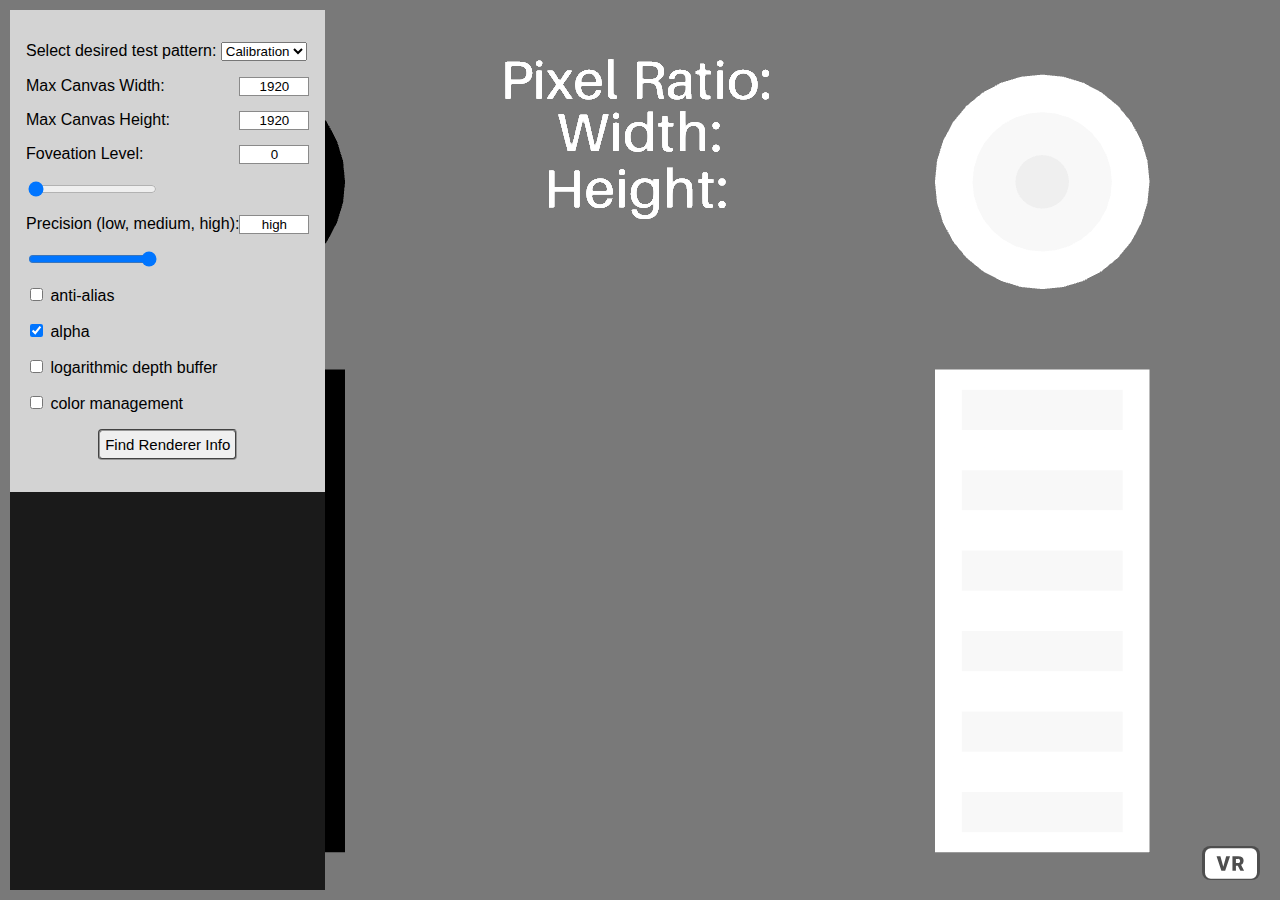
<file: Hardcoded-Tests/index.html>
<html>
    <head>
        <link href="../style.css" rel="stylesheet">
        <script src="../lib/jquery-3.6.0.min.js" type="text/javascript"> </script>
        <script src="../lib/aframe.min.js" type="text/javascript"> </script>
        <script>        
            AFRAME.registerComponent('button-listener', {
            init: function () {
                var el = this.el;

                el.addEventListener('gripdown', function (evt) {
                        document.querySelector('a-scene').exitVR();
                        location.reload();
                    });
                }
            });
        </script>
        <script src="./ControllerComponents.js" type="text/javascript"></script>
    </head>

    <body>
        <a-scene>
            <a-entity id="con-left" laser-controls="hand: left" model="true" button-listener-l thumbstick-left trackpad-left position-updates-left></a-entity>
            <a-entity id="con-right" laser-controls="hand: right" model="true" button-listener-r thumbstick-right trackpad-right position-updates-right></a-entity>
            <a-text id="pixelRatio" value="Pixel Ratio: " position="0 3 -2" color="white" font="../lib/Aileron-Semibold.fnt" font-image="../lib/Aileron-Semibold.png" align="center" side="double"></a-text>
            <a-text id="size" value="Width: \nHeight:" position="0 2.7 -2" color="white" font="../lib/Aileron-Semibold.fnt" font-image="../lib/Aileron-Semibold.png" align="center" side="double"></a-text>
            
            <a-entity id="calibrationscene"  visible="true">
                <a-sky color="#797979" ></a-sky>
                <a-camera>
                    <a-entity id="whitecircle1" geometry="primitive:circle; radius: 0.2" material="shader: flat; color: #FFFFFF" position=".75 .5 -1"></a-entity>
                    <a-entity id="whitecircle2" geometry="primitive:circle; radius: 0.13" material="shader: flat; color: #F8F8F8" position=".75 .5 -1"></a-entity>
                    <a-entity id="whitecircle3" geometry="primitive:circle; radius: 0.05" material="shader: flat; color: #EFEFEF" position=".75 .5 -1"></a-entity>
                    <a-entity id="whiteplane" geometry="primitive:plane; width: 0.4; height: .9" material="shader: flat; color: #FFFFFF" position=".75 -.3 -1"></a-entity>
                    <a-entity id="whiteplane2" geometry="primitive:plane; width: 0.3; height: .075" material="shader: flat; color: #F8F8F8" position=".75 .075 -1"></a-entity>
                    <a-entity id="whiteplane3" geometry="primitive:plane; width: 0.3; height: .075" material="shader: flat; color: #F8F8F8" position=".75 -.075 -1"></a-entity>
                    <a-entity id="whiteplane4" geometry="primitive:plane; width: 0.3; height: .075" material="shader: flat; color: #F8F8F8" position=".75 -.225 -1"></a-entity>
                    <a-entity id="whiteplane5" geometry="primitive:plane; width: 0.3; height: .075" material="shader: flat; color: #F8F8F8" position=".75 -.375 -1"></a-entity>
                    <a-entity id="whiteplane6" geometry="primitive:plane; width: 0.3; height: .075" material="shader: flat; color: #F8F8F8" position=".75 -.525 -1"></a-entity>
                    <a-entity id="whiteplane7" geometry="primitive:plane; width: 0.3; height: .075" material="shader: flat; color: #F8F8F8" position=".75 -.675 -1"></a-entity>
                    

                    <a-entity id="blackcircle1" geometry="primitive:circle; radius: 0.2" material="shader: flat; color: #000000" position="-.75 .5 -1"></a-entity>
                    <a-entity id="blackcircle2" geometry="primitive:circle; radius: 0.13" material="shader: flat; color: #101010" position="-.75 .5 -1"></a-entity>
                    <a-entity id="blackcircle3" geometry="primitive:circle; radius: 0.05" material="shader: flat; color: #191919" position="- .75.5 -1"></a-entity>
                    <a-entity id="blackplane" geometry="primitive:plane; width: 0.4; height: .9" material="shader: flat; color: #000000" position="-.75 -.3 -1"></a-entity>
                    <a-entity id="blackplane2" geometry="primitive:plane; width: 0.3; height: .075" material="shader: flat; color: #101010" position="-.75 .075 -1"></a-entity>
                    <a-entity id="blackplane3" geometry="primitive:plane; width: 0.3; height: .075" material="shader: flat; color: #101010" position="-.75 -.075 -1"></a-entity>
                    <a-entity id="blackplane4" geometry="primitive:plane; width: 0.3; height: .075" material="shader: flat; color: #101010" position="-.75 -.225 -1"></a-entity>
                    <a-entity id="blackplane5" geometry="primitive:plane; width: 0.3; height: .075" material="shader: flat; color: #101010" position="-.75 -.375 -1"></a-entity>
                    <a-entity id="blackplane6" geometry="primitive:plane; width: 0.3; height: .075" material="shader: flat; color: #101010" position="-.75 -.525 -1"></a-entity>
                    <a-entity id="blackplane7" geometry="primitive:plane; width: 0.3; height: .075" material="shader: flat; color: #101010" position="-.75 -.675 -1"></a-entity>
                </a-camera>
            </a-entity>

            <a-entity id="contrast" visible="false">
                <a-sky color="#000000"></a-sky>
                <a-camera>
                    <a-entity id="contrastSetup"></a-entity>
                    <!--<a-entity id="whiteplane32" geometry="primitive:plane; width: 0.05; height: .15" material="shader: flat; color: #FFFFFF" position="1 0 -1"></a-entity>
                    <a-entity id="whiteplane31" geometry="primitive:plane; width: 0.05; height: .15" material="shader: flat; color: #F7F7F7" position=".95 0 -1"></a-entity>
                    <a-entity id="whiteplane30" geometry="primitive:plane; width: 0.05; height: .15" material="shader: flat; color: #FFFFFF" position="1 0 -1"></a-entity>
                    <a-entity id="whiteplane29" geometry="primitive:plane; width: 0.05; height: .15" material="shader: flat; color: #F7F7F7" position=".95 0 -1"></a-entity>-->

                </a-camera>
            </a-entity>
        </a-scene>

        <div id="info">
            <!-- Text input to determine size of each step -->
            <p>Select desired test pattern: <select name="patterns" id="patterns" onchange="drawPattern()">
                <option value="calibration">Calibration</option>
                <option value="contrast">Contrast</option>
              </select></p>
              <p>Max Canvas Width: <input type="text" class="input" id="maxWidth" value="1920"></p>
              <p>Max Canvas Height: <input type="text" class="input" id="maxHeight" value="1920"></p>
              <p>Foveation Level: <input type="text" class="input" id="foveationInput" value="0"> <div class="slidecontainer">
                <input type="range" min="0" max="3" value="0" class="slider2" id="foveationRange" step=".01">
                </div></p>
            <p>Precision (low, medium, high): <input type="text" class="input" id="precisionInput" value="high"> <div class="slidecontainer">
                    <input type="range" min="0" max="2" value="2" class="slider2" id="precisionRange" step="1">
                    </div></p>
                <p>
                    <input type="checkbox" id="antialias"
                    onclick="setAA(this)"/>
                    <label for="antialias"> anti-alias</label>
                </p>
                <p>
                    <input type="checkbox" id="alpha"
                    onclick="setAlpha(this)" Checked/>
                    <label for="alpha"> alpha</label>
                </p>
                <p>
                    <input type="checkbox" id="log"
                    onclick="setLog(this)"/>
                    <label for="log"> logarithmic depth buffer</label>
                </p>
                <p>
                    <input type="checkbox" id="colorMgmt"
                    onclick="setColorMgmt(this)"/>
                    <label for="colorMgmt"> color management</label>
                </p>
            <p style="text-align:center;" id="findRendererInfo"><button class="button add" onclick="updateInfo()">Find Renderer Info</button></p>
        </div>

    </body>

    <script src="script.js" type="text/javascript"></script>

</html>
</file>
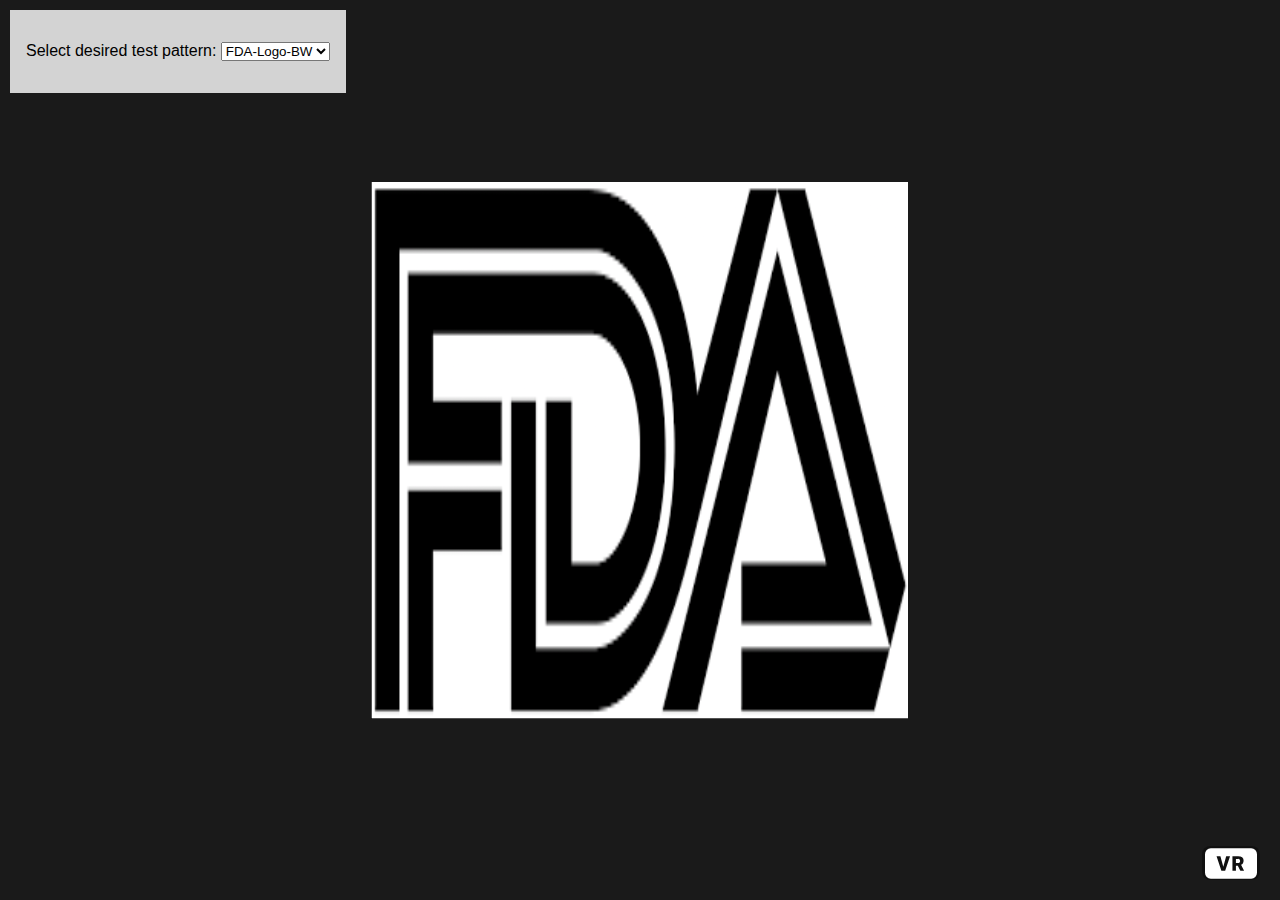
<file: Image-Based-Tests/index.html>
<html>
    <head>
        <link href="../style.css" rel="stylesheet">
        <script src="../lib/jquery-3.6.0.min.js" type="text/javascript"> </script>
        <script src="../lib/aframe.min.js" type="text/javascript"> </script>

    </head>

    <body>
        <a-scene>
            <a-assets>
                <img id="FDA-BW" src="textures/FDA-Logo-BW.jpg">
                <img id="FDA" src="textures/FDA-Logo.jpg">
                <img id="landscape" src="textures/landscape.jpg">
            </a-assets>
            <a-camera>
                <a-image id="im1" src="textures/FDA-Logo-BW.jpg" position="0 0 -1"></a-image>
                <a-entity id="blueBox" geometry="primitive: box;  width: .3, height: 1" material="color: #0000FF"></a-entity>
            </a-camera>  
        </a-scene>

        <div id="info">
            <!-- Text input to determine size of each step -->
            <p>Select desired test pattern: <select name="patterns" id="patterns" onchange="drawPattern()">
                <option value="FDA-BW">FDA-Logo-BW</option>
                <option value="FDA">FDA-Logo</option>
                <option value="landscape">landscape</option>
              </select></p>
            </div></p>
        </div>

    </body>

    <script src="create.js" type="text/javascript"></script>

</html>
</file>
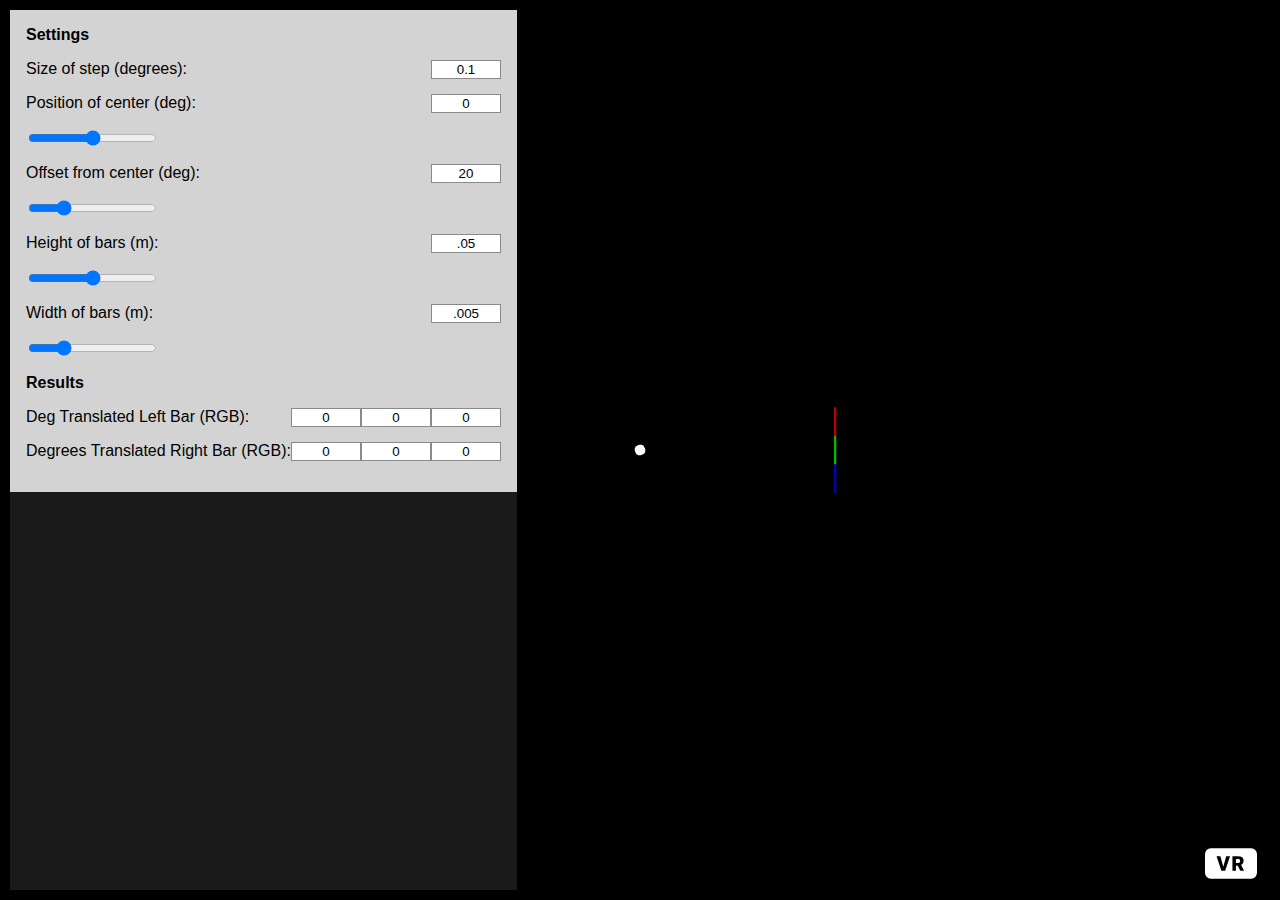
<file: TCA/index.html>
<html>
  <head>
    <link href="../style.css" rel="stylesheet">
    <script src="../lib/jquery-3.6.0.min.js" type="text/javascript"> </script>
    <script src="../lib/aframe.min.js" type="text/javascript"> </script>
    <script>
        /* Code to register the orthographic camera as parent camera and remove original camera */
        AFRAME.registerComponent('ortho', {
            init: function () {
                /* Save original camera */
                var sceneEl = this.el.sceneEl;
                this.originalCamera = sceneEl.camera;
                this.cameraParent = sceneEl.camera.parent;
                /* Create orthographic camera using three.js */
                /*this.orthoCamera = new THREE.OrthographicCamera((window.innerWidth*-1)/1000, window.innerWidth/1000, window.innerHeight/1000, (window.innerHeight*-1)/1000*/

                this.orthoCamera = new THREE.OrthographicCamera(-2, 2, 1, -1);
                /* Makes this the parent camera and add it to scene */
                this.cameraParent.add(this.orthoCamera);
                sceneEl.camera = this.orthoCamera;
            },
            /* Removes orthographic camera and replaces it with original camera upon termination */
            remove: function () {
            this.cameraParent.remove(this.orthoCamera);
            sceneEl.camera = this.originalCamera;
            }
        });
        /* Code to register thumbstick behavior for left hand */
        AFRAME.registerComponent('thumbstick-logging-right',{
            init: function () {
                this.el.addEventListener('thumbstickmoved', this.logThumbstickRight);
            },
            logThumbstickRight: function (evt) {
                /* calls movement function with key that corresponds */
                /*if (evt.detail.y > 0.95) { movement(new KeyboardEvent("keydown", {key : "w"})); }
                if (evt.detail.y < -0.95) { movement(new KeyboardEvent("keydown", {key : "s"})); }
                if (evt.detail.y > 0.95) { movement(new KeyboardEvent("keydown", {key : "ArrowUp"})); }
                if (evt.detail.y < -0.95) { movement(new KeyboardEvent("keydown", {key : "ArrowDown"})); }
                if (evt.detail.x < -0.95) { movement(new KeyboardEvent("keydown", {key : "a"})); }
                if (evt.detail.x > 0.95) { movement(new KeyboardEvent("keydown", {key : "d"})); }*/
            }
        });

        /* code to register thumbstick behavior for right hand */
        AFRAME.registerComponent('thumbstick-logging-left',{
            init: function () {
                this.el.addEventListener('thumbstickmoved', this.logThumbstickLeft);
            },
            logThumbstickLeft: function (evt) {
                /* calls movement function with key that corresponds */
                if (evt.detail.y > 0.95) { movement(new KeyboardEvent("keydown", {key : "ArrowUp"})); }
                if (evt.detail.y < -0.95) { movement(new KeyboardEvent("keydown", {key : "ArrowDown"})); }
            }
        }); 

        AFRAME.registerComponent('button-listener-r-quest', {
            init: function () {
                var el = this.el;

                el.addEventListener('gripdown', function (evt) {
                    movement(new KeyboardEvent("keydown", {key : "ArrowDown"}));
                });

                el.addEventListener('triggerdown', function (evt) {
                    movement(new KeyboardEvent("keydown", {key : "ArrowUp"}));
                });

                el.addEventListener('abuttondown', function (evt) {
                    movement(new KeyboardEvent("keydown", {key : "a"}));
                });

                el.addEventListener('bbuttondown', function (evt) {
                    movement(new KeyboardEvent("keydown", {key : "d"}));
                });

                el.addEventListener('menudown', function (evt) {
                    document.querySelector('a-scene').exitVR();
                });

                el.addEventListener('thumbstickdown', function (evt) {
                    movement(new KeyboardEvent("keydown", {key: " "}));
                });


            }
        });

        /*AFRAME.registerComponent('button-listener-l-quest', {
            init: function () {
                var el = this.el;

                el.addEventListener('thumbstickdown', function (evt) {
                    movement(new KeyboardEvent("keydown", {key : "ArrowLeft"}));
                });

                el.addEventListener('triggerdown', function (evt) {
                    movement(new KeyboardEvent("keydown", {key : "ArrowRight"}));
                });

                el.addEventListener('xbuttondown', function (evt) {
                    movement(new KeyboardEvent("keydown", {key : "j"}));
                });

                el.addEventListener('ybuttondown', function (evt) {
                    movement(new KeyboardEvent("keydown", {key : "l"}));
                });

                el.addEventListener('gripdown', function (evt) {
                    document.querySelector('a-scene').exitVR();
                    location.reload();
                });


            }
        });*/

        AFRAME.registerComponent('button-listener-l-quest', {
            init: function () {
                var el = this.el;

                el.addEventListener('thumbstickdown', function (evt) {
                    movement(new KeyboardEvent("keydown", {key : "x"}));
                });

                el.addEventListener('triggerdown', function (evt) {
                    movement(new KeyboardEvent("keydown", {key : "c"}));
                });

                el.addEventListener('xbuttondown', function (evt) {
                    movement(new KeyboardEvent("keydown", {key : "n"}));
                });

                el.addEventListener('ybuttondown', function (evt) {
                    movement(new KeyboardEvent("keydown", {key : "m"}));
                });

                el.addEventListener('menudown', function (evt) {
                    document.querySelector('a-scene').exitVR();
                });

                el.addEventListener('gripdown', function (evt) {
                    movement(new KeyboardEvent("keydown", {key: "z"}));
                });


            }
        });

        AFRAME.registerComponent('reverb-buttons-r', {
            init: function () {
                var el = this.el;

                el.addEventListener('thumbstickchanged', function (evt) {
                    movement(new KeyboardEvent("keydown", {key : "ArrowDown"}));
                });

                el.addEventListener('triggerchanged', function (evt) {
                    movement(new KeyboardEvent("keydown", {key : "ArrowUp"}));
                });

                el.addEventListener('trackpadchanged', function (evt) {
                    console.log("trackpad menu");
                    movement(new KeyboardEvent("keydown", {key : "a"}));
                });

                el.addEventListener('menuchanged', function (evt) {
                    console.log("pressed menu");
                    movement(new KeyboardEvent("keydown", {key : "d"}));
                });

                el.addEventListener('gripchanged', function (evt) {
                    document.querySelector('a-scene').exitVR();
                });


            }
        });

        AFRAME.registerComponent('reverb-buttons-l', {
            init: function () {
                var el = this.el;

                el.addEventListener('thumbstickdown', function (evt) {
                    movement(new KeyboardEvent("keydown", {key : "ArrowLeft"}));
                });

                el.addEventListener('triggerdown', function (evt) {
                    movement(new KeyboardEvent("keydown", {key : "ArrowRight"}));
                });

                el.addEventListener('trackpaddown', function (evt) {
                    console.log("pressed trackpad");
                    movement(new KeyboardEvent("keydown", {key : "j"}));
                });

                el.addEventListener('menudown', function (evt) {
                    console.log("pressed menu");
                    movement(new KeyboardEvent("keydown", {key : "l"}));
                });

                el.addEventListener('gripdown', function (evt) {
                    document.querySelector('a-scene').exitVR();
                    location.reload(true);
                });


            }
        });
    </script>
  </head>
  <body>
    <!-- Includes orthographic camera in scene -->
    
    <a-scene>
        <!-- Oculus controls -->
        <a-entity oculus-touch-controls="hand: left" button-listener-l-quest></a-entity>
        <a-entity oculus-touch-controls="hand: right" button-listener-r-quest></a-entity>
        <!-- Reverb controls -->
        <a-entity windows-motion-controls="hand: left" reverb-buttons-l></a-entity>
        <a-entity windows-motion-controls="hand: right" reverb-buttons-r></a-entity>

        <a-camera wasd-controls-enabled="false">-->
            <!-- Sphere entity to signify the position of the camera -->
            <!-- Creates 3 bars to be used in test, positioning done in script -->
            <a-entity id="redBar" geometry="primitive: box;  width: .3, height: 1" material="color: #FF0000"></a-entity>
            <a-entity id="greenBar" geometry="primitive: box;  width: .3, height: 1" material="color: #00FF00"></a-entity>
            <a-entity id="blueBar" geometry="primitive: box;  width: .3, height: 1" material="color: #0000FF"></a-entity>

            <a-entity id="centerDot" geometry="primitive: circle; radius: .01" position="0 0 -1" material="color: #FFFFFF"></a-entity>

            <a-entity id="redBar2" geometry="primitive: box;  width: .3, height: 1" material="color: #FF0000"></a-entity>
            <a-entity id="greenBar2" geometry="primitive: box;  width: .3, height: 1" material="color: #00FF00"></a-entity>
            <a-entity id="blueBar2" geometry="primitive: box;  width: .3, height: 1" material="color: #0000FF"></a-entity>
        </a-camera>
        <!-- Creates black background -->
        <a-sky color="black"></a-sky>

    </a-scene>

    <!-- Fixed settings area -->
    <div id="info">
        <b>Settings</b>
        <!-- Text input to determine size of each step -->
        <p>Size of step (degrees): <input type="text" class="input" id="step-size" value="0.1"></p>

        <p>Position of center (deg): <input type="text" class="input" id="centerPos" value="0"> <div class="slidecontainer">
            <input type="range" min="-80" max="80" value="0" class="slider" id="centerRange"step=".1">
        </div></p>
        <!-- Text input to determine size of each step -->
        <p>Offset from center (deg): <input type="text" class="input" id="offset" value="20"> <div class="slidecontainer">
            <input type="range" min="0" max="80" value="20" class="slider" id="offsetRange"step=".1">
        </div></p>
        <!-- Slider/text input to determine the height of bars -->
        <p>Height of bars (m): <input type="text" class="input" id="height" value=".05"><div class="slidecontainer">
        <input type="range" min="0" max=".1" value=".05" class="slider" id="heightRange"step=".001">
        </div></p>
        <!-- Slider/text input to determine the width of bars -->
        <p>Width of bars (m): <input type="text" class="input" id="width" value=".005"> <div class="slidecontainer">
        <input type="range" min="0" max=".02" value=".005" class="slider2" id="widthRange" step=".001">
        </div></p>
        <b>Results</b>
        <p id="edit1">Deg Translated Left Bar (RGB):<input type="text" class="input" id="xBlue1" value="0"><input type="text" class="input" id="xGreen1" value="0"><input type="text" class="input" id="xRed1" value="0"></p>
            
        <p id="edit1">Degrees Translated Right Bar (RGB):<input type="text" class="input" id="xBlue2" value="0"><input type="text" class="input" id="xGreen2" value="0"><input type="text" class="input" id="xRed2" value="0"></p>
            
    </div>
    <!-- Script that handles movement, positioning, and drawing of bars -->
    <script src="movement.js"></script>
    <script src="../Custom/ControllerInputMapping.js" type="module"></script>
  </body>
</html>
</file>
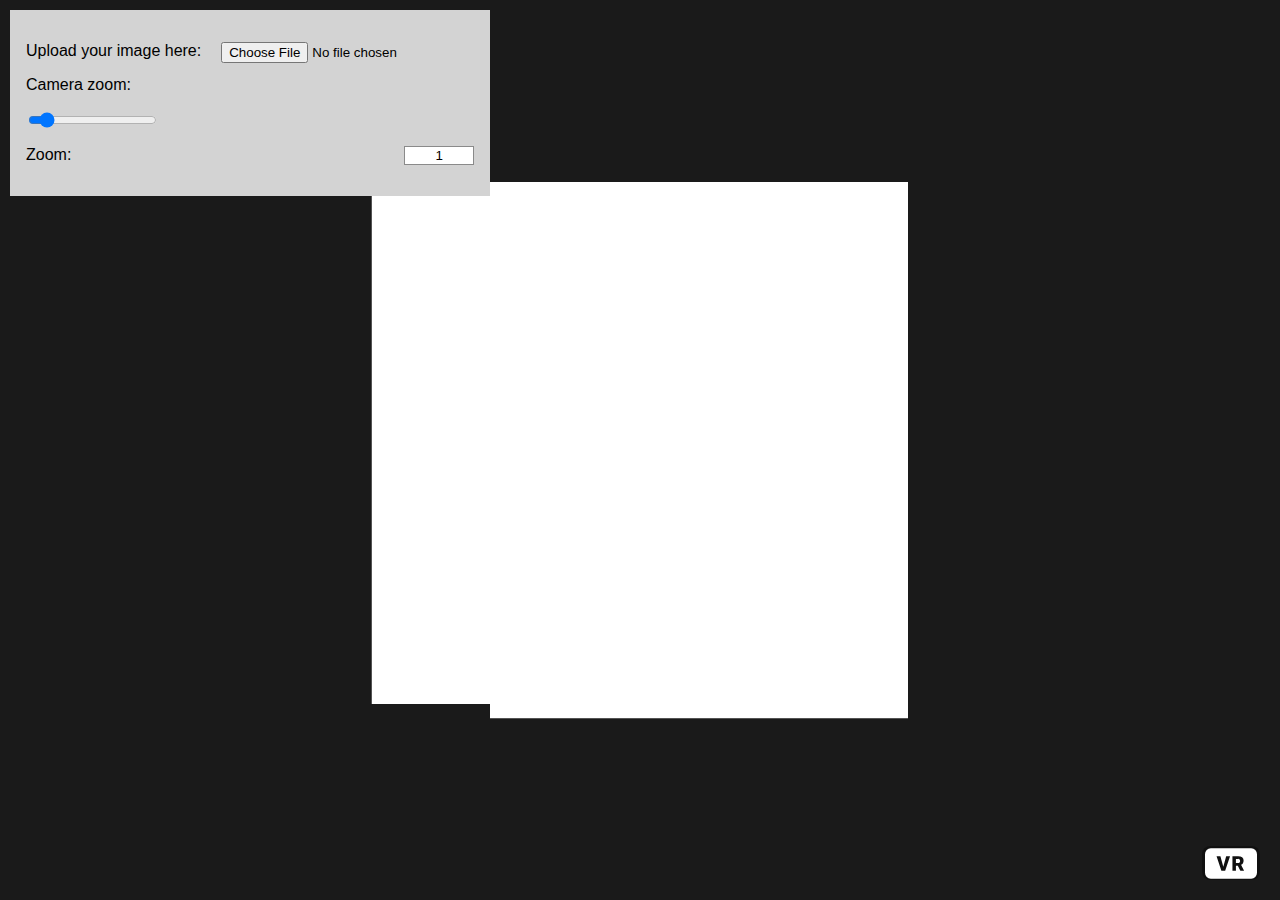
<file: Upload/index.html>
<html>
    <head>
        <link href="../style.css" rel="stylesheet">
        <script src="../lib/jquery-3.6.0.min.js" type="text/javascript"> </script>
        <script src="../lib/aframe.min.js" type="text/javascript"></script>
        <script>
            AFRAME.registerComponent('thumbstick-logging-right',{
            init: function () {
                this.el.addEventListener('thumbstickmoved', this.logThumbstickRight);
            },
            logThumbstickRight: function (evt) {
                /* calls movement function with key that corresponds */
                if (evt.detail.y > 0.95) {zoomCam(-.001)}
                if (evt.detail.y < -0.95) {zoomCam(.001)}
            }
        });
          </script>
    </head>

    <body>
        <a-scene>
            <a-entity oculus-touch-controls="hand: left"></a-entity>
            <a-entity oculus-touch-controls="hand: right" thumbstick-logging-right></a-entity>
            <a-camera>
                <a-image position="0 0 -1" visible="false"></a-image>
                <a-plane position="0 0 -1" visible="true" color="white"><a-text value="Your image here.\n\n Be aware that image size and aspect ratio might hinder display. \n\n After uploading, press the VR button to display your image fullscreen." align="center" color="black" width="1" height="1" position="0 0 0"></a-text></a-plane>
                <script>

                </script>
            </a-camera>
        </a-scene>

        <div id="info">
            <!-- Text input to determine size of each step -->
            <p>Upload your image here: <input type="file" id="image-input" accept="image/jpeg, image/png, image/jpg"></p>
            <p>Camera zoom: <div class="slidecontainer">
                <input type="range" min="0" max="10" value="1" class="slider" id="zoomSlider"step=".001">
                <p>Zoom: <input type="text" class="input" id="zoomVal" value="1"></p>
                </div></p>
        </div>
        <script src="script.js" type="text/javascript"></script>
    </body>

</html>
</file>
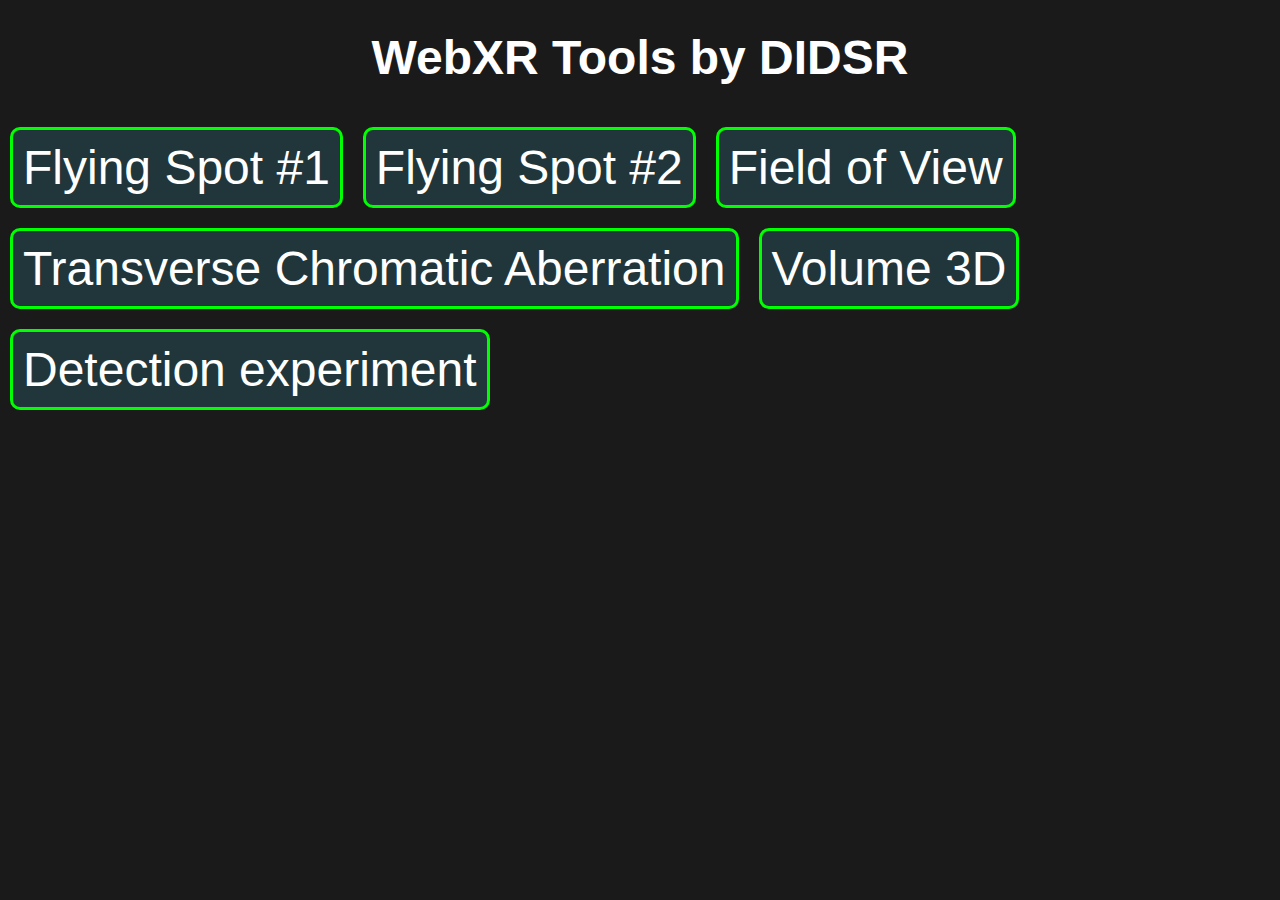
<file: WebXR-tools-main/index.html>
<html>

<head>
    <meta charset="utf-8">
    <link href="style.css" rel="stylesheet">
    <title>WebXR Tools | DIDSR</title>
</head>

<body>
    <h1>WebXR Tools by DIDSR</h1>
    <div style="margin:auto;width: fit-content;">
        <a class="experimentList" href="./flying/">Flying Spot #1</a>
        <a class="experimentList" href="./flying2/">Flying Spot #2</a>
        <a class="experimentList" href="./fov/">Field of View</a>
        <a class="experimentList" href="./tca/">Transverse Chromatic Aberration</a>
        <a class="experimentList" href="./volume3d/">Volume 3D</a>
        <a class="experimentList" href="./exp-detection/">Detection experiment</a>
    </div>
</body>

</html>
</file>
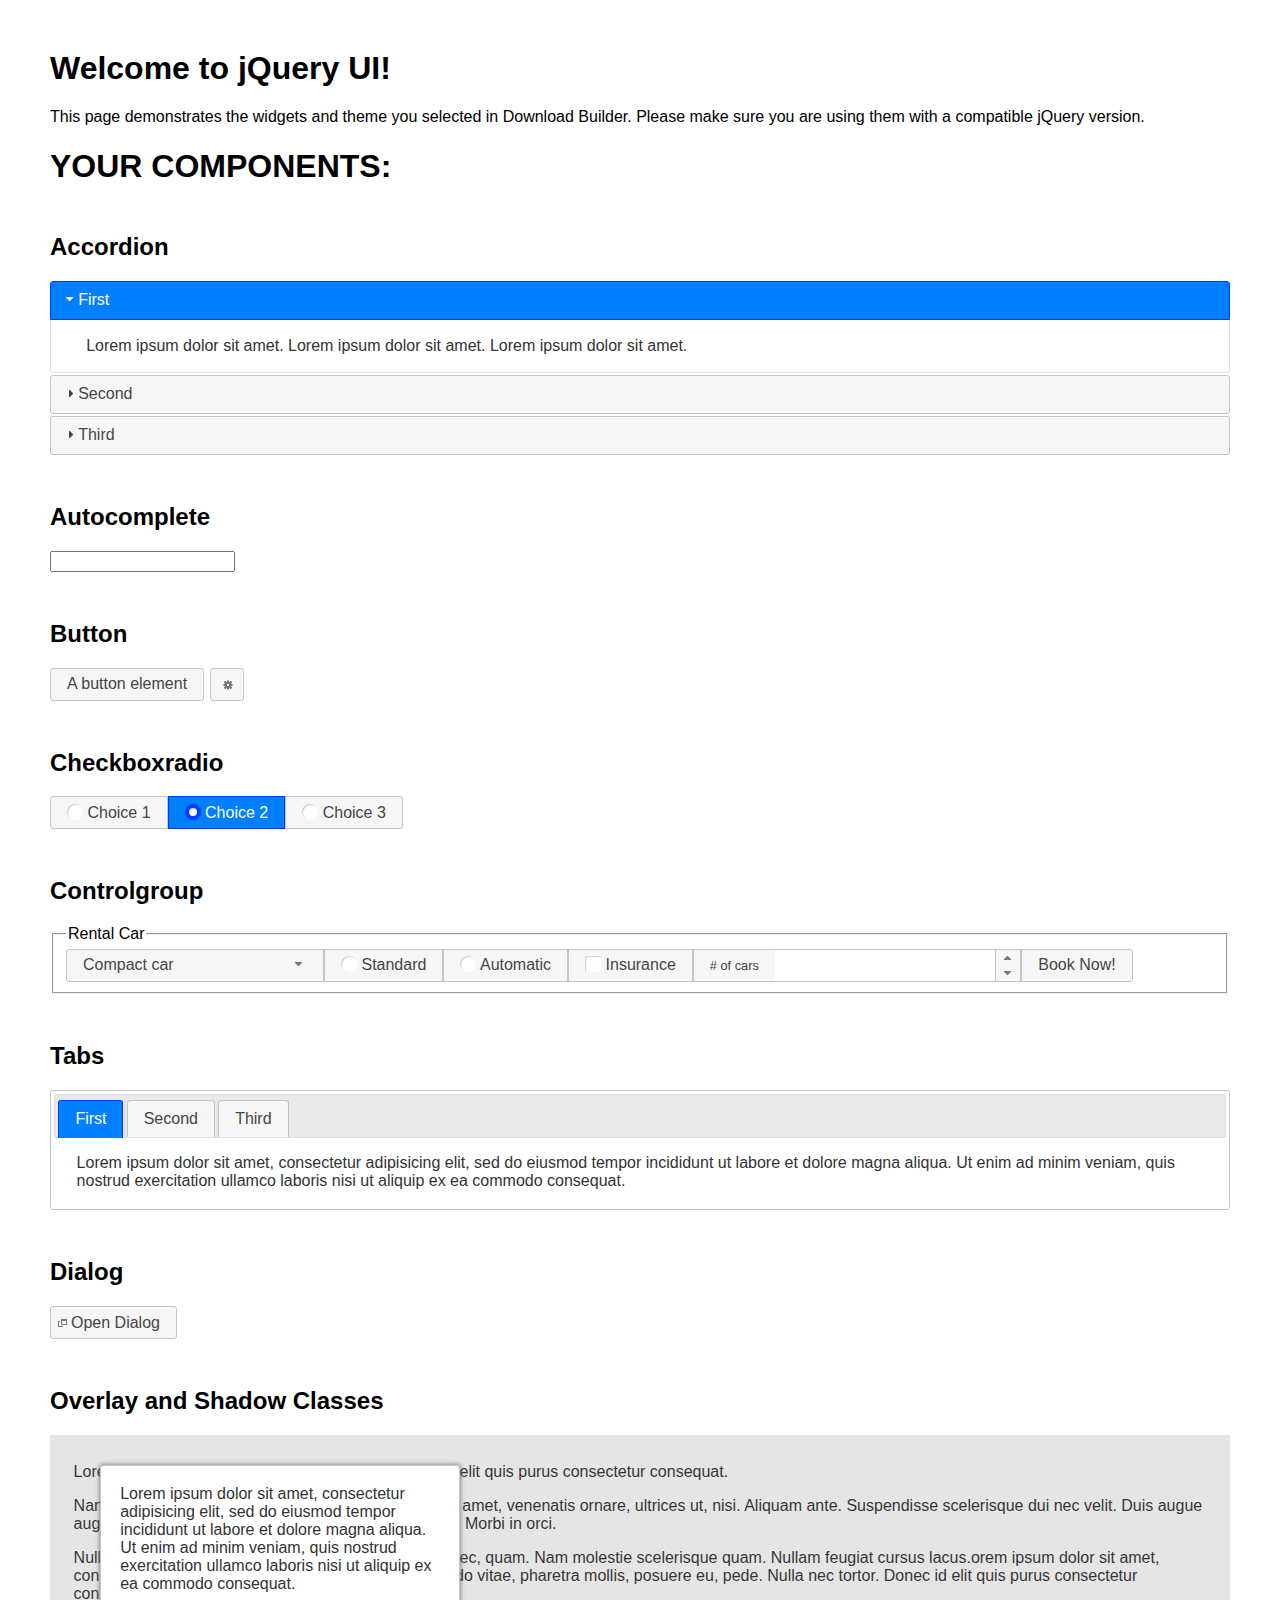
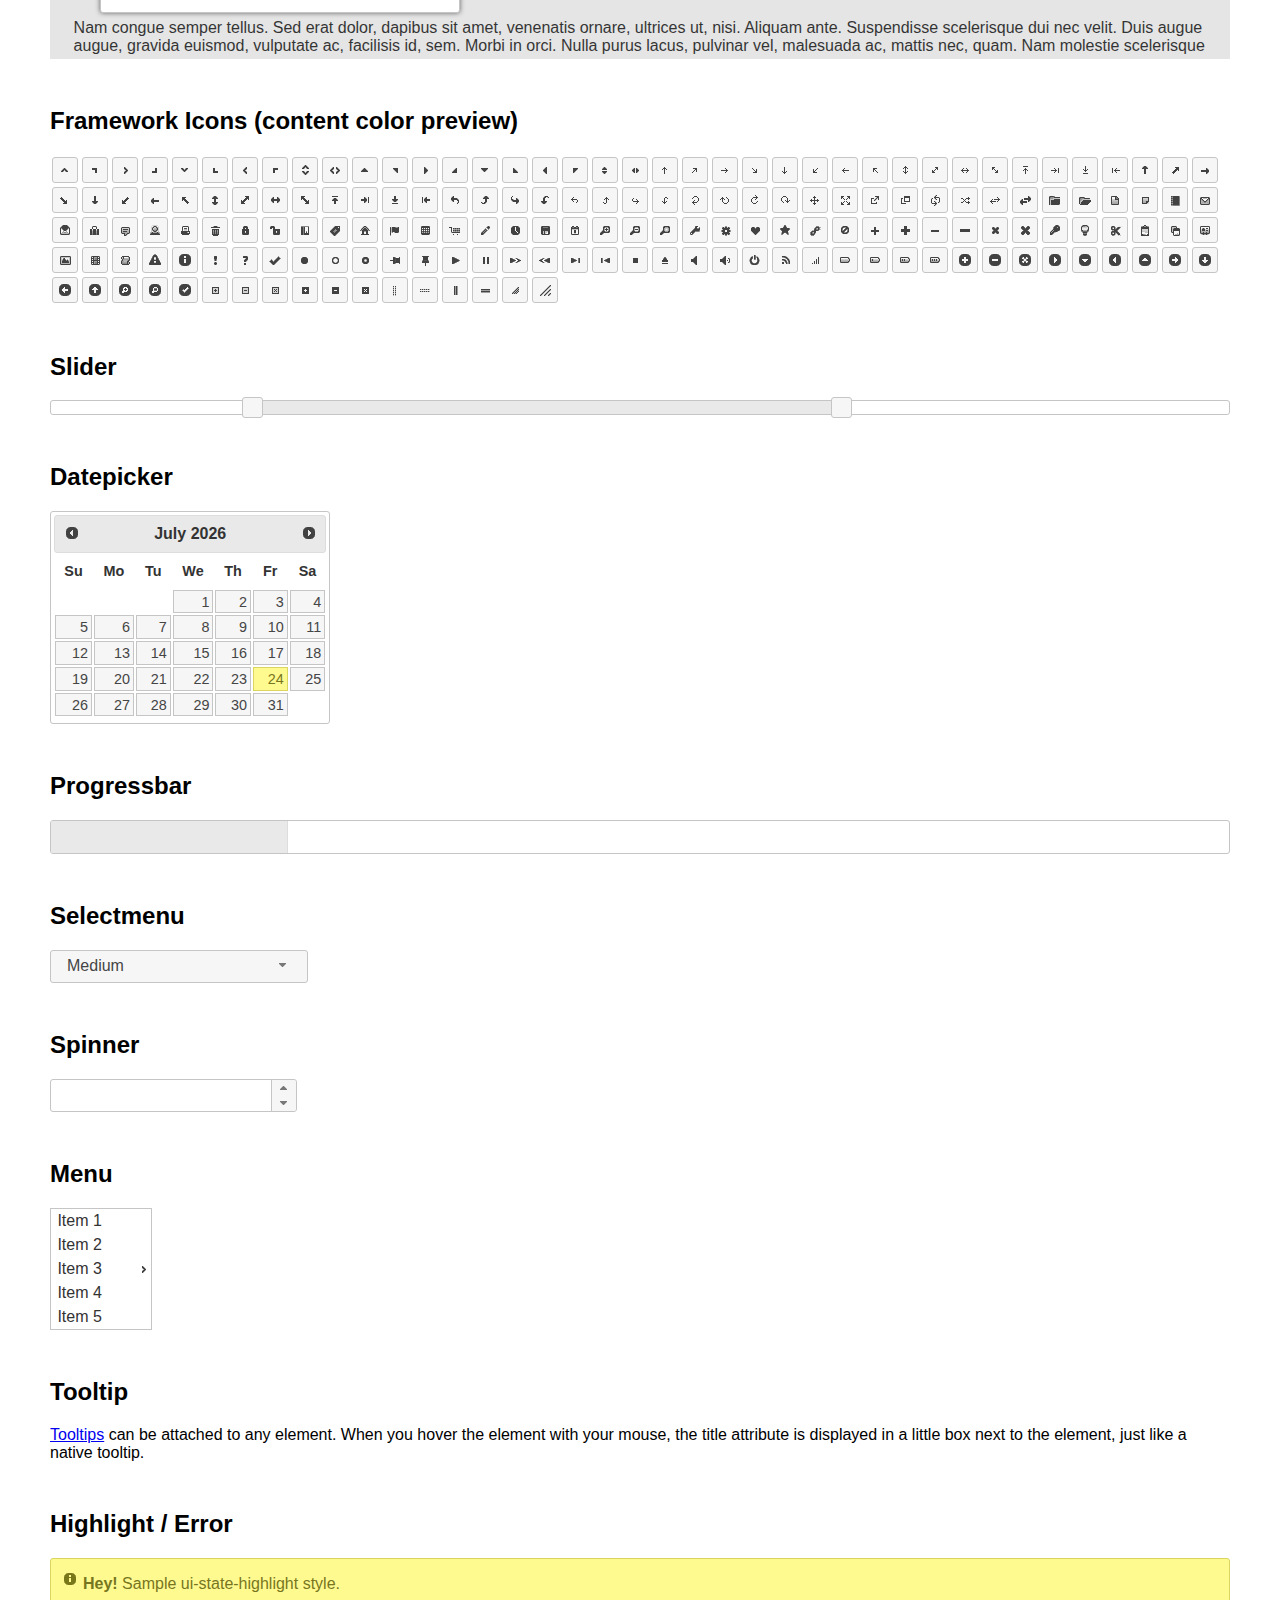
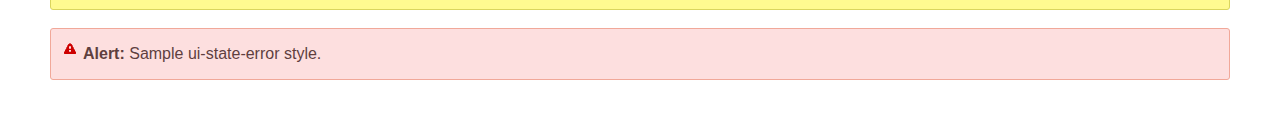
<file: lib/jquery-ui-1.13.2.custom/index.html>
<!doctype html>
<html lang="us">
<head>
	<meta charset="utf-8">
	<title>jQuery UI Example Page</title>
	<link href="jquery-ui.css" rel="stylesheet">
	<style>
	body{
		font-family: "Trebuchet MS", sans-serif;
		margin: 50px;
	}
	.demoHeaders {
		margin-top: 2em;
	}
	#dialog-link {
		padding: .4em 1em .4em 20px;
		text-decoration: none;
		position: relative;
	}
	#dialog-link span.ui-icon {
		margin: 0 5px 0 0;
		position: absolute;
		left: .2em;
		top: 50%;
		margin-top: -8px;
	}
	#icons {
		margin: 0;
		padding: 0;
	}
	#icons li {
		margin: 2px;
		position: relative;
		padding: 4px 0;
		cursor: pointer;
		float: left;
		list-style: none;
	}
	#icons span.ui-icon {
		float: left;
		margin: 0 4px;
	}
	.fakewindowcontain .ui-widget-overlay {
		position: absolute;
	}
	select {
		width: 200px;
	}
	</style>
</head>
<body>

<h1>Welcome to jQuery UI!</h1>

<div class="ui-widget">
	<p>This page demonstrates the widgets and theme you selected in Download Builder. Please make sure you are using them with a compatible jQuery version.</p>
</div>

<h1>YOUR COMPONENTS:</h1>

<!-- Accordion -->
<h2 class="demoHeaders">Accordion</h2>
<div id="accordion">
	<h3>First</h3>
	<div>Lorem ipsum dolor sit amet. Lorem ipsum dolor sit amet. Lorem ipsum dolor sit amet.</div>
	<h3>Second</h3>
	<div>Phasellus mattis tincidunt nibh.</div>
	<h3>Third</h3>
	<div>Nam dui erat, auctor a, dignissim quis.</div>
</div>

<!-- Autocomplete -->
<h2 class="demoHeaders">Autocomplete</h2>
<div>
	<input id="autocomplete" title="type &quot;a&quot;">
</div>

<!-- Button -->
<h2 class="demoHeaders">Button</h2>
<button id="button">A button element</button>
<button id="button-icon">An icon-only button</button>

<!-- Checkboxradio -->
<h2 class="demoHeaders">Checkboxradio</h2>
<form style="margin-top: 1em;">
	<div id="radioset">
		<input type="radio" id="radio1" name="radio"><label for="radio1">Choice 1</label>
		<input type="radio" id="radio2" name="radio" checked="checked"><label for="radio2">Choice 2</label>
		<input type="radio" id="radio3" name="radio"><label for="radio3">Choice 3</label>
	</div>
</form>

<!-- Controlgroup -->
<h2 class="demoHeaders">Controlgroup</h2>
<fieldset>
	<legend>Rental Car</legend>
	<div id="controlgroup">
		<select id="car-type">
			<option>Compact car</option>
			<option>Midsize car</option>
			<option>Full size car</option>
			<option>SUV</option>
			<option>Luxury</option>
			<option>Truck</option>
			<option>Van</option>
		</select>
		<label for="transmission-standard">Standard</label>
		<input type="radio" name="transmission" id="transmission-standard">
		<label for="transmission-automatic">Automatic</label>
		<input type="radio" name="transmission" id="transmission-automatic">
		<label for="insurance">Insurance</label>
		<input type="checkbox" name="insurance" id="insurance">
		<label for="horizontal-spinner" class="ui-controlgroup-label"># of cars</label>
		<input id="horizontal-spinner" class="ui-spinner-input">
		<button>Book Now!</button>
	</div>
</fieldset>

<!-- Tabs -->
<h2 class="demoHeaders">Tabs</h2>
<div id="tabs">
	<ul>
		<li><a href="#tabs-1">First</a></li>
		<li><a href="#tabs-2">Second</a></li>
		<li><a href="#tabs-3">Third</a></li>
	</ul>
	<div id="tabs-1">Lorem ipsum dolor sit amet, consectetur adipisicing elit, sed do eiusmod tempor incididunt ut labore et dolore magna aliqua. Ut enim ad minim veniam, quis nostrud exercitation ullamco laboris nisi ut aliquip ex ea commodo consequat.</div>
	<div id="tabs-2">Phasellus mattis tincidunt nibh. Cras orci urna, blandit id, pretium vel, aliquet ornare, felis. Maecenas scelerisque sem non nisl. Fusce sed lorem in enim dictum bibendum.</div>
	<div id="tabs-3">Nam dui erat, auctor a, dignissim quis, sollicitudin eu, felis. Pellentesque nisi urna, interdum eget, sagittis et, consequat vestibulum, lacus. Mauris porttitor ullamcorper augue.</div>
</div>

<h2 class="demoHeaders">Dialog</h2>
<p>
	<button id="dialog-link" class="ui-button ui-corner-all ui-widget">
		<span class="ui-icon ui-icon-newwin"></span>Open Dialog
	</button>
</p>

<h2 class="demoHeaders">Overlay and Shadow Classes</h2>
<div style="position: relative; width: 96%; height: 200px; padding:1% 2%; overflow:hidden;" class="fakewindowcontain">
	<p>Lorem ipsum dolor sit amet,  Nulla nec tortor. Donec id elit quis purus consectetur consequat. </p><p>Nam congue semper tellus. Sed erat dolor, dapibus sit amet, venenatis ornare, ultrices ut, nisi. Aliquam ante. Suspendisse scelerisque dui nec velit. Duis augue augue, gravida euismod, vulputate ac, facilisis id, sem. Morbi in orci. </p><p>Nulla purus lacus, pulvinar vel, malesuada ac, mattis nec, quam. Nam molestie scelerisque quam. Nullam feugiat cursus lacus.orem ipsum dolor sit amet, consectetur adipiscing elit. Donec libero risus, commodo vitae, pharetra mollis, posuere eu, pede. Nulla nec tortor. Donec id elit quis purus consectetur consequat. </p><p>Nam congue semper tellus. Sed erat dolor, dapibus sit amet, venenatis ornare, ultrices ut, nisi. Aliquam ante. Suspendisse scelerisque dui nec velit. Duis augue augue, gravida euismod, vulputate ac, facilisis id, sem. Morbi in orci. Nulla purus lacus, pulvinar vel, malesuada ac, mattis nec, quam. Nam molestie scelerisque quam. </p><p>Nullam feugiat cursus lacus.orem ipsum dolor sit amet, consectetur adipiscing elit. Donec libero risus, commodo vitae, pharetra mollis, posuere eu, pede. Nulla nec tortor. Donec id elit quis purus consectetur consequat. Nam congue semper tellus. Sed erat dolor, dapibus sit amet, venenatis ornare, ultrices ut, nisi. Aliquam ante. </p><p>Suspendisse scelerisque dui nec velit. Duis augue augue, gravida euismod, vulputate ac, facilisis id, sem. Morbi in orci. Nulla purus lacus, pulvinar vel, malesuada ac, mattis nec, quam. Nam molestie scelerisque quam. Nullam feugiat cursus lacus.orem ipsum dolor sit amet, consectetur adipiscing elit. Donec libero risus, commodo vitae, pharetra mollis, posuere eu, pede. Nulla nec tortor. Donec id elit quis purus consectetur consequat. Nam congue semper tellus. Sed erat dolor, dapibus sit amet, venenatis ornare, ultrices ut, nisi. </p>

	<!-- ui-dialog -->
	<div class="ui-widget-overlay ui-front"></div>
	<div style="position: absolute; width: 320px; left: 50px; top: 30px; padding: 1.2em" class="ui-widget ui-front ui-widget-content ui-corner-all ui-widget-shadow">
		Lorem ipsum dolor sit amet, consectetur adipisicing elit, sed do eiusmod tempor incididunt ut labore et dolore magna aliqua. Ut enim ad minim veniam, quis nostrud exercitation ullamco laboris nisi ut aliquip ex ea commodo consequat.
	</div>

</div>

<!-- ui-dialog -->
<div id="dialog" title="Dialog Title">
	<p>Lorem ipsum dolor sit amet, consectetur adipisicing elit, sed do eiusmod tempor incididunt ut labore et dolore magna aliqua. Ut enim ad minim veniam, quis nostrud exercitation ullamco laboris nisi ut aliquip ex ea commodo consequat.</p>
</div>


<h2 class="demoHeaders">Framework Icons (content color preview)</h2>
<ul id="icons" class="ui-widget ui-helper-clearfix">
	<li class="ui-state-default ui-corner-all" title=".ui-icon-caret-1-n"><span class="ui-icon ui-icon-caret-1-n"></span></li>
	<li class="ui-state-default ui-corner-all" title=".ui-icon-caret-1-ne"><span class="ui-icon ui-icon-caret-1-ne"></span></li>
	<li class="ui-state-default ui-corner-all" title=".ui-icon-caret-1-e"><span class="ui-icon ui-icon-caret-1-e"></span></li>
	<li class="ui-state-default ui-corner-all" title=".ui-icon-caret-1-se"><span class="ui-icon ui-icon-caret-1-se"></span></li>
	<li class="ui-state-default ui-corner-all" title=".ui-icon-caret-1-s"><span class="ui-icon ui-icon-caret-1-s"></span></li>
	<li class="ui-state-default ui-corner-all" title=".ui-icon-caret-1-sw"><span class="ui-icon ui-icon-caret-1-sw"></span></li>
	<li class="ui-state-default ui-corner-all" title=".ui-icon-caret-1-w"><span class="ui-icon ui-icon-caret-1-w"></span></li>
	<li class="ui-state-default ui-corner-all" title=".ui-icon-caret-1-nw"><span class="ui-icon ui-icon-caret-1-nw"></span></li>
	<li class="ui-state-default ui-corner-all" title=".ui-icon-caret-2-n-s"><span class="ui-icon ui-icon-caret-2-n-s"></span></li>
	<li class="ui-state-default ui-corner-all" title=".ui-icon-caret-2-e-w"><span class="ui-icon ui-icon-caret-2-e-w"></span></li>
	<li class="ui-state-default ui-corner-all" title=".ui-icon-triangle-1-n"><span class="ui-icon ui-icon-triangle-1-n"></span></li>
	<li class="ui-state-default ui-corner-all" title=".ui-icon-triangle-1-ne"><span class="ui-icon ui-icon-triangle-1-ne"></span></li>
	<li class="ui-state-default ui-corner-all" title=".ui-icon-triangle-1-e"><span class="ui-icon ui-icon-triangle-1-e"></span></li>
	<li class="ui-state-default ui-corner-all" title=".ui-icon-triangle-1-se"><span class="ui-icon ui-icon-triangle-1-se"></span></li>
	<li class="ui-state-default ui-corner-all" title=".ui-icon-triangle-1-s"><span class="ui-icon ui-icon-triangle-1-s"></span></li>
	<li class="ui-state-default ui-corner-all" title=".ui-icon-triangle-1-sw"><span class="ui-icon ui-icon-triangle-1-sw"></span></li>
	<li class="ui-state-default ui-corner-all" title=".ui-icon-triangle-1-w"><span class="ui-icon ui-icon-triangle-1-w"></span></li>
	<li class="ui-state-default ui-corner-all" title=".ui-icon-triangle-1-nw"><span class="ui-icon ui-icon-triangle-1-nw"></span></li>
	<li class="ui-state-default ui-corner-all" title=".ui-icon-triangle-2-n-s"><span class="ui-icon ui-icon-triangle-2-n-s"></span></li>
	<li class="ui-state-default ui-corner-all" title=".ui-icon-triangle-2-e-w"><span class="ui-icon ui-icon-triangle-2-e-w"></span></li>
	<li class="ui-state-default ui-corner-all" title=".ui-icon-arrow-1-n"><span class="ui-icon ui-icon-arrow-1-n"></span></li>
	<li class="ui-state-default ui-corner-all" title=".ui-icon-arrow-1-ne"><span class="ui-icon ui-icon-arrow-1-ne"></span></li>
	<li class="ui-state-default ui-corner-all" title=".ui-icon-arrow-1-e"><span class="ui-icon ui-icon-arrow-1-e"></span></li>
	<li class="ui-state-default ui-corner-all" title=".ui-icon-arrow-1-se"><span class="ui-icon ui-icon-arrow-1-se"></span></li>
	<li class="ui-state-default ui-corner-all" title=".ui-icon-arrow-1-s"><span class="ui-icon ui-icon-arrow-1-s"></span></li>
	<li class="ui-state-default ui-corner-all" title=".ui-icon-arrow-1-sw"><span class="ui-icon ui-icon-arrow-1-sw"></span></li>
	<li class="ui-state-default ui-corner-all" title=".ui-icon-arrow-1-w"><span class="ui-icon ui-icon-arrow-1-w"></span></li>
	<li class="ui-state-default ui-corner-all" title=".ui-icon-arrow-1-nw"><span class="ui-icon ui-icon-arrow-1-nw"></span></li>
	<li class="ui-state-default ui-corner-all" title=".ui-icon-arrow-2-n-s"><span class="ui-icon ui-icon-arrow-2-n-s"></span></li>
	<li class="ui-state-default ui-corner-all" title=".ui-icon-arrow-2-ne-sw"><span class="ui-icon ui-icon-arrow-2-ne-sw"></span></li>
	<li class="ui-state-default ui-corner-all" title=".ui-icon-arrow-2-e-w"><span class="ui-icon ui-icon-arrow-2-e-w"></span></li>
	<li class="ui-state-default ui-corner-all" title=".ui-icon-arrow-2-se-nw"><span class="ui-icon ui-icon-arrow-2-se-nw"></span></li>
	<li class="ui-state-default ui-corner-all" title=".ui-icon-arrowstop-1-n"><span class="ui-icon ui-icon-arrowstop-1-n"></span></li>
	<li class="ui-state-default ui-corner-all" title=".ui-icon-arrowstop-1-e"><span class="ui-icon ui-icon-arrowstop-1-e"></span></li>
	<li class="ui-state-default ui-corner-all" title=".ui-icon-arrowstop-1-s"><span class="ui-icon ui-icon-arrowstop-1-s"></span></li>
	<li class="ui-state-default ui-corner-all" title=".ui-icon-arrowstop-1-w"><span class="ui-icon ui-icon-arrowstop-1-w"></span></li>
	<li class="ui-state-default ui-corner-all" title=".ui-icon-arrowthick-1-n"><span class="ui-icon ui-icon-arrowthick-1-n"></span></li>
	<li class="ui-state-default ui-corner-all" title=".ui-icon-arrowthick-1-ne"><span class="ui-icon ui-icon-arrowthick-1-ne"></span></li>
	<li class="ui-state-default ui-corner-all" title=".ui-icon-arrowthick-1-e"><span class="ui-icon ui-icon-arrowthick-1-e"></span></li>
	<li class="ui-state-default ui-corner-all" title=".ui-icon-arrowthick-1-se"><span class="ui-icon ui-icon-arrowthick-1-se"></span></li>
	<li class="ui-state-default ui-corner-all" title=".ui-icon-arrowthick-1-s"><span class="ui-icon ui-icon-arrowthick-1-s"></span></li>
	<li class="ui-state-default ui-corner-all" title=".ui-icon-arrowthick-1-sw"><span class="ui-icon ui-icon-arrowthick-1-sw"></span></li>
	<li class="ui-state-default ui-corner-all" title=".ui-icon-arrowthick-1-w"><span class="ui-icon ui-icon-arrowthick-1-w"></span></li>
	<li class="ui-state-default ui-corner-all" title=".ui-icon-arrowthick-1-nw"><span class="ui-icon ui-icon-arrowthick-1-nw"></span></li>
	<li class="ui-state-default ui-corner-all" title=".ui-icon-arrowthick-2-n-s"><span class="ui-icon ui-icon-arrowthick-2-n-s"></span></li>
	<li class="ui-state-default ui-corner-all" title=".ui-icon-arrowthick-2-ne-sw"><span class="ui-icon ui-icon-arrowthick-2-ne-sw"></span></li>
	<li class="ui-state-default ui-corner-all" title=".ui-icon-arrowthick-2-e-w"><span class="ui-icon ui-icon-arrowthick-2-e-w"></span></li>
	<li class="ui-state-default ui-corner-all" title=".ui-icon-arrowthick-2-se-nw"><span class="ui-icon ui-icon-arrowthick-2-se-nw"></span></li>
	<li class="ui-state-default ui-corner-all" title=".ui-icon-arrowthickstop-1-n"><span class="ui-icon ui-icon-arrowthickstop-1-n"></span></li>
	<li class="ui-state-default ui-corner-all" title=".ui-icon-arrowthickstop-1-e"><span class="ui-icon ui-icon-arrowthickstop-1-e"></span></li>
	<li class="ui-state-default ui-corner-all" title=".ui-icon-arrowthickstop-1-s"><span class="ui-icon ui-icon-arrowthickstop-1-s"></span></li>
	<li class="ui-state-default ui-corner-all" title=".ui-icon-arrowthickstop-1-w"><span class="ui-icon ui-icon-arrowthickstop-1-w"></span></li>
	<li class="ui-state-default ui-corner-all" title=".ui-icon-arrowreturnthick-1-w"><span class="ui-icon ui-icon-arrowreturnthick-1-w"></span></li>
	<li class="ui-state-default ui-corner-all" title=".ui-icon-arrowreturnthick-1-n"><span class="ui-icon ui-icon-arrowreturnthick-1-n"></span></li>
	<li class="ui-state-default ui-corner-all" title=".ui-icon-arrowreturnthick-1-e"><span class="ui-icon ui-icon-arrowreturnthick-1-e"></span></li>
	<li class="ui-state-default ui-corner-all" title=".ui-icon-arrowreturnthick-1-s"><span class="ui-icon ui-icon-arrowreturnthick-1-s"></span></li>
	<li class="ui-state-default ui-corner-all" title=".ui-icon-arrowreturn-1-w"><span class="ui-icon ui-icon-arrowreturn-1-w"></span></li>
	<li class="ui-state-default ui-corner-all" title=".ui-icon-arrowreturn-1-n"><span class="ui-icon ui-icon-arrowreturn-1-n"></span></li>
	<li class="ui-state-default ui-corner-all" title=".ui-icon-arrowreturn-1-e"><span class="ui-icon ui-icon-arrowreturn-1-e"></span></li>
	<li class="ui-state-default ui-corner-all" title=".ui-icon-arrowreturn-1-s"><span class="ui-icon ui-icon-arrowreturn-1-s"></span></li>
	<li class="ui-state-default ui-corner-all" title=".ui-icon-arrowrefresh-1-w"><span class="ui-icon ui-icon-arrowrefresh-1-w"></span></li>
	<li class="ui-state-default ui-corner-all" title=".ui-icon-arrowrefresh-1-n"><span class="ui-icon ui-icon-arrowrefresh-1-n"></span></li>
	<li class="ui-state-default ui-corner-all" title=".ui-icon-arrowrefresh-1-e"><span class="ui-icon ui-icon-arrowrefresh-1-e"></span></li>
	<li class="ui-state-default ui-corner-all" title=".ui-icon-arrowrefresh-1-s"><span class="ui-icon ui-icon-arrowrefresh-1-s"></span></li>
	<li class="ui-state-default ui-corner-all" title=".ui-icon-arrow-4"><span class="ui-icon ui-icon-arrow-4"></span></li>
	<li class="ui-state-default ui-corner-all" title=".ui-icon-arrow-4-diag"><span class="ui-icon ui-icon-arrow-4-diag"></span></li>
	<li class="ui-state-default ui-corner-all" title=".ui-icon-extlink"><span class="ui-icon ui-icon-extlink"></span></li>
	<li class="ui-state-default ui-corner-all" title=".ui-icon-newwin"><span class="ui-icon ui-icon-newwin"></span></li>
	<li class="ui-state-default ui-corner-all" title=".ui-icon-refresh"><span class="ui-icon ui-icon-refresh"></span></li>
	<li class="ui-state-default ui-corner-all" title=".ui-icon-shuffle"><span class="ui-icon ui-icon-shuffle"></span></li>
	<li class="ui-state-default ui-corner-all" title=".ui-icon-transfer-e-w"><span class="ui-icon ui-icon-transfer-e-w"></span></li>
	<li class="ui-state-default ui-corner-all" title=".ui-icon-transferthick-e-w"><span class="ui-icon ui-icon-transferthick-e-w"></span></li>
	<li class="ui-state-default ui-corner-all" title=".ui-icon-folder-collapsed"><span class="ui-icon ui-icon-folder-collapsed"></span></li>
	<li class="ui-state-default ui-corner-all" title=".ui-icon-folder-open"><span class="ui-icon ui-icon-folder-open"></span></li>
	<li class="ui-state-default ui-corner-all" title=".ui-icon-document"><span class="ui-icon ui-icon-document"></span></li>
	<li class="ui-state-default ui-corner-all" title=".ui-icon-document-b"><span class="ui-icon ui-icon-document-b"></span></li>
	<li class="ui-state-default ui-corner-all" title=".ui-icon-note"><span class="ui-icon ui-icon-note"></span></li>
	<li class="ui-state-default ui-corner-all" title=".ui-icon-mail-closed"><span class="ui-icon ui-icon-mail-closed"></span></li>
	<li class="ui-state-default ui-corner-all" title=".ui-icon-mail-open"><span class="ui-icon ui-icon-mail-open"></span></li>
	<li class="ui-state-default ui-corner-all" title=".ui-icon-suitcase"><span class="ui-icon ui-icon-suitcase"></span></li>
	<li class="ui-state-default ui-corner-all" title=".ui-icon-comment"><span class="ui-icon ui-icon-comment"></span></li>
	<li class="ui-state-default ui-corner-all" title=".ui-icon-person"><span class="ui-icon ui-icon-person"></span></li>
	<li class="ui-state-default ui-corner-all" title=".ui-icon-print"><span class="ui-icon ui-icon-print"></span></li>
	<li class="ui-state-default ui-corner-all" title=".ui-icon-trash"><span class="ui-icon ui-icon-trash"></span></li>
	<li class="ui-state-default ui-corner-all" title=".ui-icon-locked"><span class="ui-icon ui-icon-locked"></span></li>
	<li class="ui-state-default ui-corner-all" title=".ui-icon-unlocked"><span class="ui-icon ui-icon-unlocked"></span></li>
	<li class="ui-state-default ui-corner-all" title=".ui-icon-bookmark"><span class="ui-icon ui-icon-bookmark"></span></li>
	<li class="ui-state-default ui-corner-all" title=".ui-icon-tag"><span class="ui-icon ui-icon-tag"></span></li>
	<li class="ui-state-default ui-corner-all" title=".ui-icon-home"><span class="ui-icon ui-icon-home"></span></li>
	<li class="ui-state-default ui-corner-all" title=".ui-icon-flag"><span class="ui-icon ui-icon-flag"></span></li>
	<li class="ui-state-default ui-corner-all" title=".ui-icon-calculator"><span class="ui-icon ui-icon-calculator"></span></li>
	<li class="ui-state-default ui-corner-all" title=".ui-icon-cart"><span class="ui-icon ui-icon-cart"></span></li>
	<li class="ui-state-default ui-corner-all" title=".ui-icon-pencil"><span class="ui-icon ui-icon-pencil"></span></li>
	<li class="ui-state-default ui-corner-all" title=".ui-icon-clock"><span class="ui-icon ui-icon-clock"></span></li>
	<li class="ui-state-default ui-corner-all" title=".ui-icon-disk"><span class="ui-icon ui-icon-disk"></span></li>
	<li class="ui-state-default ui-corner-all" title=".ui-icon-calendar"><span class="ui-icon ui-icon-calendar"></span></li>
	<li class="ui-state-default ui-corner-all" title=".ui-icon-zoomin"><span class="ui-icon ui-icon-zoomin"></span></li>
	<li class="ui-state-default ui-corner-all" title=".ui-icon-zoomout"><span class="ui-icon ui-icon-zoomout"></span></li>
	<li class="ui-state-default ui-corner-all" title=".ui-icon-search"><span class="ui-icon ui-icon-search"></span></li>
	<li class="ui-state-default ui-corner-all" title=".ui-icon-wrench"><span class="ui-icon ui-icon-wrench"></span></li>
	<li class="ui-state-default ui-corner-all" title=".ui-icon-gear"><span class="ui-icon ui-icon-gear"></span></li>
	<li class="ui-state-default ui-corner-all" title=".ui-icon-heart"><span class="ui-icon ui-icon-heart"></span></li>
	<li class="ui-state-default ui-corner-all" title=".ui-icon-star"><span class="ui-icon ui-icon-star"></span></li>
	<li class="ui-state-default ui-corner-all" title=".ui-icon-link"><span class="ui-icon ui-icon-link"></span></li>
	<li class="ui-state-default ui-corner-all" title=".ui-icon-cancel"><span class="ui-icon ui-icon-cancel"></span></li>
	<li class="ui-state-default ui-corner-all" title=".ui-icon-plus"><span class="ui-icon ui-icon-plus"></span></li>
	<li class="ui-state-default ui-corner-all" title=".ui-icon-plusthick"><span class="ui-icon ui-icon-plusthick"></span></li>
	<li class="ui-state-default ui-corner-all" title=".ui-icon-minus"><span class="ui-icon ui-icon-minus"></span></li>
	<li class="ui-state-default ui-corner-all" title=".ui-icon-minusthick"><span class="ui-icon ui-icon-minusthick"></span></li>
	<li class="ui-state-default ui-corner-all" title=".ui-icon-close"><span class="ui-icon ui-icon-close"></span></li>
	<li class="ui-state-default ui-corner-all" title=".ui-icon-closethick"><span class="ui-icon ui-icon-closethick"></span></li>
	<li class="ui-state-default ui-corner-all" title=".ui-icon-key"><span class="ui-icon ui-icon-key"></span></li>
	<li class="ui-state-default ui-corner-all" title=".ui-icon-lightbulb"><span class="ui-icon ui-icon-lightbulb"></span></li>
	<li class="ui-state-default ui-corner-all" title=".ui-icon-scissors"><span class="ui-icon ui-icon-scissors"></span></li>
	<li class="ui-state-default ui-corner-all" title=".ui-icon-clipboard"><span class="ui-icon ui-icon-clipboard"></span></li>
	<li class="ui-state-default ui-corner-all" title=".ui-icon-copy"><span class="ui-icon ui-icon-copy"></span></li>
	<li class="ui-state-default ui-corner-all" title=".ui-icon-contact"><span class="ui-icon ui-icon-contact"></span></li>
	<li class="ui-state-default ui-corner-all" title=".ui-icon-image"><span class="ui-icon ui-icon-image"></span></li>
	<li class="ui-state-default ui-corner-all" title=".ui-icon-video"><span class="ui-icon ui-icon-video"></span></li>
	<li class="ui-state-default ui-corner-all" title=".ui-icon-script"><span class="ui-icon ui-icon-script"></span></li>
	<li class="ui-state-default ui-corner-all" title=".ui-icon-alert"><span class="ui-icon ui-icon-alert"></span></li>
	<li class="ui-state-default ui-corner-all" title=".ui-icon-info"><span class="ui-icon ui-icon-info"></span></li>
	<li class="ui-state-default ui-corner-all" title=".ui-icon-notice"><span class="ui-icon ui-icon-notice"></span></li>
	<li class="ui-state-default ui-corner-all" title=".ui-icon-help"><span class="ui-icon ui-icon-help"></span></li>
	<li class="ui-state-default ui-corner-all" title=".ui-icon-check"><span class="ui-icon ui-icon-check"></span></li>
	<li class="ui-state-default ui-corner-all" title=".ui-icon-bullet"><span class="ui-icon ui-icon-bullet"></span></li>
	<li class="ui-state-default ui-corner-all" title=".ui-icon-radio-off"><span class="ui-icon ui-icon-radio-off"></span></li>
	<li class="ui-state-default ui-corner-all" title=".ui-icon-radio-on"><span class="ui-icon ui-icon-radio-on"></span></li>
	<li class="ui-state-default ui-corner-all" title=".ui-icon-pin-w"><span class="ui-icon ui-icon-pin-w"></span></li>
	<li class="ui-state-default ui-corner-all" title=".ui-icon-pin-s"><span class="ui-icon ui-icon-pin-s"></span></li>
	<li class="ui-state-default ui-corner-all" title=".ui-icon-play"><span class="ui-icon ui-icon-play"></span></li>
	<li class="ui-state-default ui-corner-all" title=".ui-icon-pause"><span class="ui-icon ui-icon-pause"></span></li>
	<li class="ui-state-default ui-corner-all" title=".ui-icon-seek-next"><span class="ui-icon ui-icon-seek-next"></span></li>
	<li class="ui-state-default ui-corner-all" title=".ui-icon-seek-prev"><span class="ui-icon ui-icon-seek-prev"></span></li>
	<li class="ui-state-default ui-corner-all" title=".ui-icon-seek-end"><span class="ui-icon ui-icon-seek-end"></span></li>
	<li class="ui-state-default ui-corner-all" title=".ui-icon-seek-first"><span class="ui-icon ui-icon-seek-first"></span></li>
	<li class="ui-state-default ui-corner-all" title=".ui-icon-stop"><span class="ui-icon ui-icon-stop"></span></li>
	<li class="ui-state-default ui-corner-all" title=".ui-icon-eject"><span class="ui-icon ui-icon-eject"></span></li>
	<li class="ui-state-default ui-corner-all" title=".ui-icon-volume-off"><span class="ui-icon ui-icon-volume-off"></span></li>
	<li class="ui-state-default ui-corner-all" title=".ui-icon-volume-on"><span class="ui-icon ui-icon-volume-on"></span></li>
	<li class="ui-state-default ui-corner-all" title=".ui-icon-power"><span class="ui-icon ui-icon-power"></span></li>
	<li class="ui-state-default ui-corner-all" title=".ui-icon-signal-diag"><span class="ui-icon ui-icon-signal-diag"></span></li>
	<li class="ui-state-default ui-corner-all" title=".ui-icon-signal"><span class="ui-icon ui-icon-signal"></span></li>
	<li class="ui-state-default ui-corner-all" title=".ui-icon-battery-0"><span class="ui-icon ui-icon-battery-0"></span></li>
	<li class="ui-state-default ui-corner-all" title=".ui-icon-battery-1"><span class="ui-icon ui-icon-battery-1"></span></li>
	<li class="ui-state-default ui-corner-all" title=".ui-icon-battery-2"><span class="ui-icon ui-icon-battery-2"></span></li>
	<li class="ui-state-default ui-corner-all" title=".ui-icon-battery-3"><span class="ui-icon ui-icon-battery-3"></span></li>
	<li class="ui-state-default ui-corner-all" title=".ui-icon-circle-plus"><span class="ui-icon ui-icon-circle-plus"></span></li>
	<li class="ui-state-default ui-corner-all" title=".ui-icon-circle-minus"><span class="ui-icon ui-icon-circle-minus"></span></li>
	<li class="ui-state-default ui-corner-all" title=".ui-icon-circle-close"><span class="ui-icon ui-icon-circle-close"></span></li>
	<li class="ui-state-default ui-corner-all" title=".ui-icon-circle-triangle-e"><span class="ui-icon ui-icon-circle-triangle-e"></span></li>
	<li class="ui-state-default ui-corner-all" title=".ui-icon-circle-triangle-s"><span class="ui-icon ui-icon-circle-triangle-s"></span></li>
	<li class="ui-state-default ui-corner-all" title=".ui-icon-circle-triangle-w"><span class="ui-icon ui-icon-circle-triangle-w"></span></li>
	<li class="ui-state-default ui-corner-all" title=".ui-icon-circle-triangle-n"><span class="ui-icon ui-icon-circle-triangle-n"></span></li>
	<li class="ui-state-default ui-corner-all" title=".ui-icon-circle-arrow-e"><span class="ui-icon ui-icon-circle-arrow-e"></span></li>
	<li class="ui-state-default ui-corner-all" title=".ui-icon-circle-arrow-s"><span class="ui-icon ui-icon-circle-arrow-s"></span></li>
	<li class="ui-state-default ui-corner-all" title=".ui-icon-circle-arrow-w"><span class="ui-icon ui-icon-circle-arrow-w"></span></li>
	<li class="ui-state-default ui-corner-all" title=".ui-icon-circle-arrow-n"><span class="ui-icon ui-icon-circle-arrow-n"></span></li>
	<li class="ui-state-default ui-corner-all" title=".ui-icon-circle-zoomin"><span class="ui-icon ui-icon-circle-zoomin"></span></li>
	<li class="ui-state-default ui-corner-all" title=".ui-icon-circle-zoomout"><span class="ui-icon ui-icon-circle-zoomout"></span></li>
	<li class="ui-state-default ui-corner-all" title=".ui-icon-circle-check"><span class="ui-icon ui-icon-circle-check"></span></li>
	<li class="ui-state-default ui-corner-all" title=".ui-icon-circlesmall-plus"><span class="ui-icon ui-icon-circlesmall-plus"></span></li>
	<li class="ui-state-default ui-corner-all" title=".ui-icon-circlesmall-minus"><span class="ui-icon ui-icon-circlesmall-minus"></span></li>
	<li class="ui-state-default ui-corner-all" title=".ui-icon-circlesmall-close"><span class="ui-icon ui-icon-circlesmall-close"></span></li>
	<li class="ui-state-default ui-corner-all" title=".ui-icon-squaresmall-plus"><span class="ui-icon ui-icon-squaresmall-plus"></span></li>
	<li class="ui-state-default ui-corner-all" title=".ui-icon-squaresmall-minus"><span class="ui-icon ui-icon-squaresmall-minus"></span></li>
	<li class="ui-state-default ui-corner-all" title=".ui-icon-squaresmall-close"><span class="ui-icon ui-icon-squaresmall-close"></span></li>
	<li class="ui-state-default ui-corner-all" title=".ui-icon-grip-dotted-vertical"><span class="ui-icon ui-icon-grip-dotted-vertical"></span></li>
	<li class="ui-state-default ui-corner-all" title=".ui-icon-grip-dotted-horizontal"><span class="ui-icon ui-icon-grip-dotted-horizontal"></span></li>
	<li class="ui-state-default ui-corner-all" title=".ui-icon-grip-solid-vertical"><span class="ui-icon ui-icon-grip-solid-vertical"></span></li>
	<li class="ui-state-default ui-corner-all" title=".ui-icon-grip-solid-horizontal"><span class="ui-icon ui-icon-grip-solid-horizontal"></span></li>
	<li class="ui-state-default ui-corner-all" title=".ui-icon-gripsmall-diagonal-se"><span class="ui-icon ui-icon-gripsmall-diagonal-se"></span></li>
	<li class="ui-state-default ui-corner-all" title=".ui-icon-grip-diagonal-se"><span class="ui-icon ui-icon-grip-diagonal-se"></span></li>
</ul>

<!-- Slider -->
<h2 class="demoHeaders">Slider</h2>
<div id="slider"></div>

<!-- Datepicker -->
<h2 class="demoHeaders">Datepicker</h2>
<div id="datepicker"></div>

<!-- Progressbar -->
<h2 class="demoHeaders">Progressbar</h2>
<div id="progressbar"></div>

<!-- Progressbar -->
<h2 class="demoHeaders">Selectmenu</h2>
<select id="selectmenu">
	<option>Slower</option>
	<option>Slow</option>
	<option selected="selected">Medium</option>
	<option>Fast</option>
	<option>Faster</option>
</select>

<!-- Spinner -->
<h2 class="demoHeaders">Spinner</h2>
<input id="spinner">

<!-- Menu -->
<h2 class="demoHeaders">Menu</h2>
<ul style="width:100px;" id="menu">
	<li><div>Item 1</div></li>
	<li><div>Item 2</div></li>
	<li><div>Item 3</div>
		<ul>
			<li><div>Item 3-1</div></li>
			<li><div>Item 3-2</div></li>
			<li><div>Item 3-3</div></li>
			<li><div>Item 3-4</div></li>
			<li><div>Item 3-5</div></li>
		</ul>
	</li>
	<li><div>Item 4</div></li>
	<li><div>Item 5</div></li>
</ul>

<!-- Tooltip -->
<h2 class="demoHeaders">Tooltip</h2>
<p id="tooltip">
	<a href="#" title="That&apos;s what this widget is">Tooltips</a> can be attached to any element. When you hover
the element with your mouse, the title attribute is displayed in a little box next to the element, just like a native tooltip.
</p>

<!-- Highlight / Error -->
<h2 class="demoHeaders">Highlight / Error</h2>
<div class="ui-widget">
	<div class="ui-state-highlight ui-corner-all" style="margin-top: 20px; padding: 0 .7em;">
		<p><span class="ui-icon ui-icon-info" style="float: left; margin-right: .3em;"></span>
		<strong>Hey!</strong> Sample ui-state-highlight style.</p>
	</div>
</div>
<br>
<div class="ui-widget">
	<div class="ui-state-error ui-corner-all" style="padding: 0 .7em;">
		<p><span class="ui-icon ui-icon-alert" style="float: left; margin-right: .3em;"></span>
		<strong>Alert:</strong> Sample ui-state-error style.</p>
	</div>
</div>

<script src="external/jquery/jquery.js"></script>
<script src="jquery-ui.js"></script>
<script>
$( "#accordion" ).accordion();

var availableTags = [
	"ActionScript",
	"AppleScript",
	"Asp",
	"BASIC",
	"C",
	"C++",
	"Clojure",
	"COBOL",
	"ColdFusion",
	"Erlang",
	"Fortran",
	"Groovy",
	"Haskell",
	"Java",
	"JavaScript",
	"Lisp",
	"Perl",
	"PHP",
	"Python",
	"Ruby",
	"Scala",
	"Scheme"
];
$( "#autocomplete" ).autocomplete({
	source: availableTags
});

$( "#button" ).button();
$( "#button-icon" ).button({
	icon: "ui-icon-gear",
	showLabel: false
});

$( "#radioset" ).buttonset();

$( "#controlgroup" ).controlgroup();

$( "#tabs" ).tabs();

$( "#dialog" ).dialog({
	autoOpen: false,
	width: 400,
	buttons: [
		{
			text: "Ok",
			click: function() {
				$( this ).dialog( "close" );
			}
		},
		{
			text: "Cancel",
			click: function() {
				$( this ).dialog( "close" );
			}
		}
	]
});

// Link to open the dialog
$( "#dialog-link" ).click(function( event ) {
	$( "#dialog" ).dialog( "open" );
	event.preventDefault();
});

$( "#datepicker" ).datepicker({
	inline: true
});

$( "#slider" ).slider({
	range: true,
	values: [ 17, 67 ]
});

$( "#progressbar" ).progressbar({
	value: 20
});

$( "#spinner" ).spinner();

$( "#menu" ).menu();

$( "#tooltip" ).tooltip();

$( "#selectmenu" ).selectmenu();

// Hover states on the static widgets
$( "#dialog-link, #icons li" ).hover(
	function() {
		$( this ).addClass( "ui-state-hover" );
	},
	function() {
		$( this ).removeClass( "ui-state-hover" );
	}
);
</script>
</body>
</html>
</file>
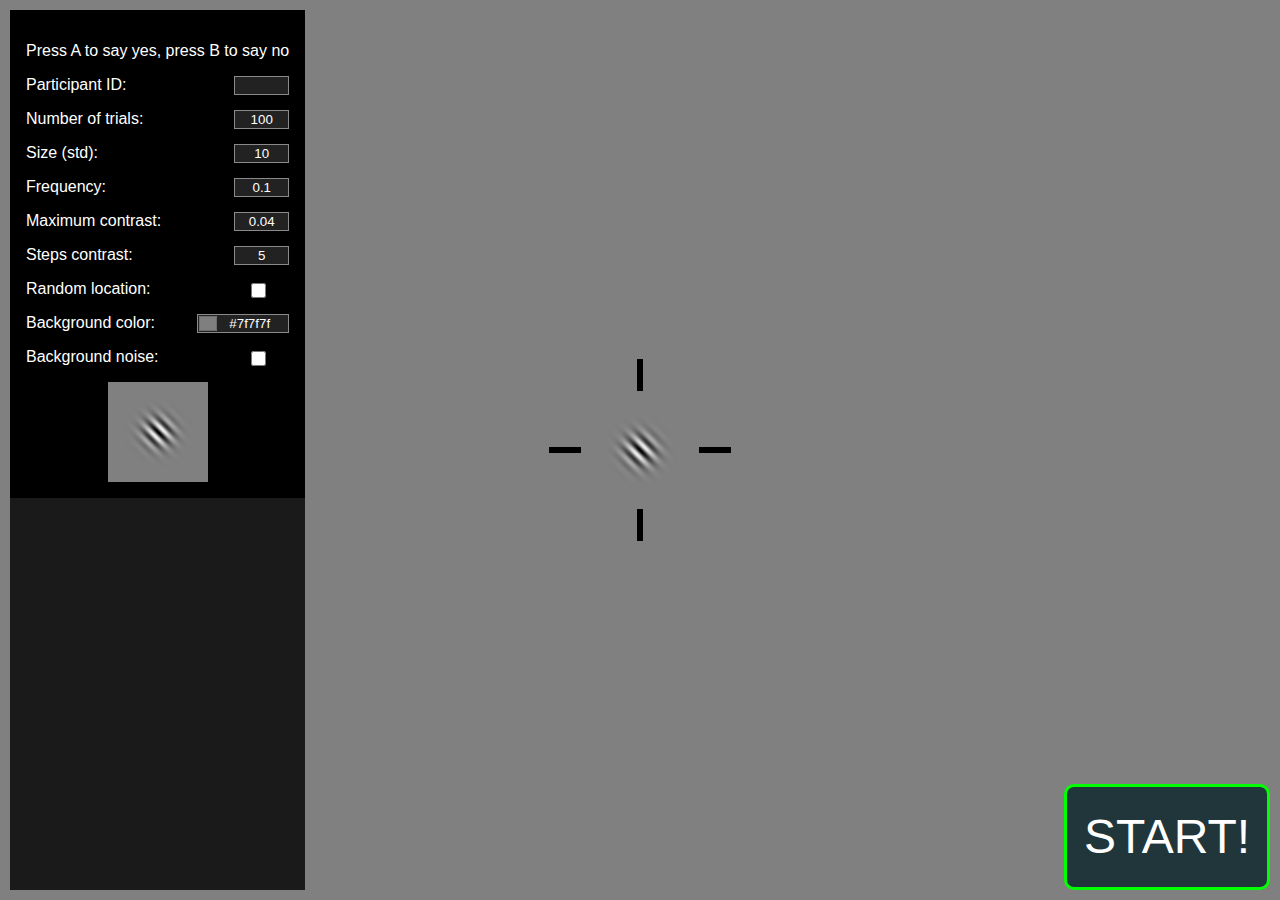
<file: WebXR-tools-main/exp-detection/index.html>
<html>

<head>
    <meta charset="utf-8">
    <script src="http://192.168.0.113:1337/vorlon.js"></script>
    <link href="../style.css" rel="stylesheet">
    <script src="../lib/jquery-3.6.0.min.js" type="text/javascript"> </script>
    <script src="../lib/jquery.minicolors.min.js" type="text/javascript"> </script>
    <script src="../lib/aframe.min.js" type="text/javascript"> </script>
    <script src="scripts.js" type="text/javascript"> </script>
    <link rel="stylesheet" href="../lib/jquery.minicolors.css">
    <title>XR Detection Experiment</title>
</head>

<body>
    <a-scene renderer="foveationLevel: 3; antialias: false" vr-mode-ui="enterVRButton: #myEnterVRButton;">
        <a-sky id="sky" color="rgb(128,128,128)"></a-sky>
        <a-entity light="type: ambient; color: #FFF"></a-entity>
        <a-entity oculus-touch-controls="hand: left" thumbstick-logging></a-entity>
        <a-entity oculus-touch-controls="hand: right" thumbstick-logging button-listener></a-entity>

        <a-entity vive-controls="hand: left" thumbstick-logging></a-entity>
        <a-entity vive-controls="hand: right" thumbstick-logging button-listener></a-entity>

        <a-entity daydream-controls="hand: right" thumbstick-logging button-listener></a-entity>
        <a-entity gearvr-controls="hand: right" thumbstick-logging button-listener></a-entity>
        <a-entity oculus-go-controls="hand: right" thumbstick-logging button-listener></a-entity>

        <a-entity camera rotation-reader id="camera">
            <a-entity id="white-balance" geometry="primitive: plane; height: 10; width: 10" position="0 0 -1"
                material="color: white; opacity: 1;" visible="false"></a-entity>
            <a-entity id="alignment" visible="false"></a-entity>
            <a-entity id="main">
                <!-- <a-entity geometry="primitive: plane; height: 1000; width: 1000" position="0 0 -100.5"
                    material="color:rgb(128,128,128); opacity: 1; repeat: 50 50"></a-entity> -->



                <!-- <a-entity material="color: #FFF;" geometry="primitive: plane; width: 2; height: 2; " position="0 0 -100"
                    id="flyingbox1" flyaway="speed: 0.0001" class="flying"></a-entity> -->
                <a-entity id="bottom-text" text="value: Press A for present, B for absent; align: center; width: 50"
                    position="0 -25 -50"></a-entity>
            </a-entity>
        </a-entity>
        <a id="myEnterVRButton" href="#">START!</a>
    </a-scene>
    <div id="info">
        <p>Press A to say yes, press B to say no</p>
        <p>Participant ID: <input type="text" class="input" id="participant-id">
        </p>
        <p>Number of trials: <input type="text" class="input" id="num-trials" value="100">
        </p>
        <p>Size (std): <input type="text" class="input" id="size-std" value="10">
        </p>
        <p>Frequency: <input type="text" class="input" id="frequency" value="0.1">
        </p>
        <p>Maximum contrast: <input type="text" class="input" id="max-contrast" value="0.04">
        </p>
        <p>Steps contrast: <input type="text" class="input" id="steps-contrast" value="5">
        </p>
        <p>Random location: <input type="checkbox" class="input" id="random-location">
        </p>
        <p>Background color: <input type="text" class="input" id="background-color" value="#7F7F7F">
        </p>
        <p>Background noise: <input type="checkbox" class="input" id="background-noise">
        </p>
        <div id="noise-params">
            <p>Noise sigma: <input type="text" class="input" id="noise-sigma" value="100">
            </p>
            <p>Gaussian sigma: <input type="text" class="input" id="gaussian-sigma" value="0">
            </p>
        </div>
        <div id="gabor" style="background:rgb(128,128,128);text-align: center;width: fit-content; margin: auto;"></div>
    </div>
</body>

</html>
</file>
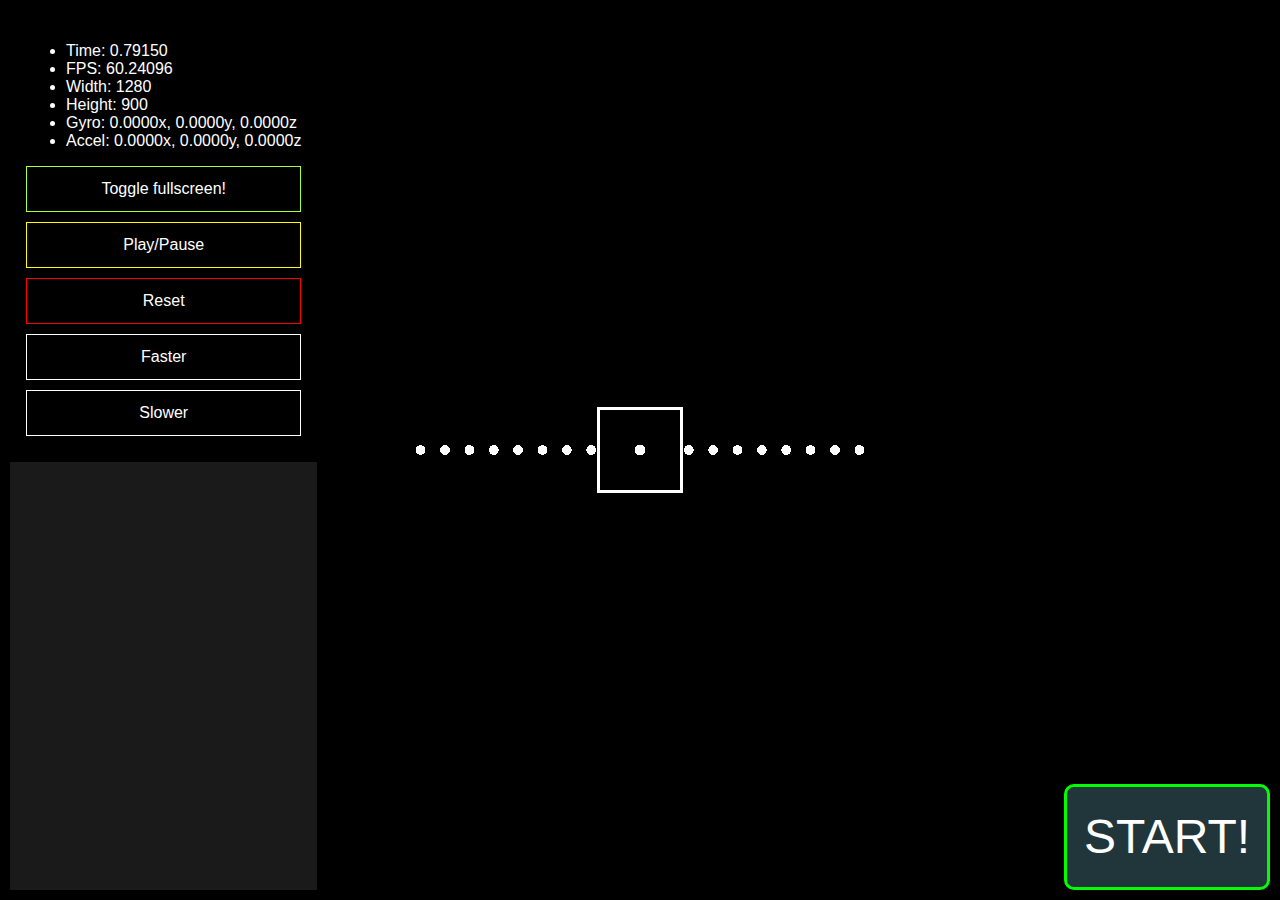
<file: WebXR-tools-main/flying/index.html>
<html>

<head>
    <meta charset="utf-8">
    <link href="../style.css" rel="stylesheet">
    <script src="../lib/jquery-3.6.0.min.js" type="text/javascript"> </script>
    <script src="../lib/aframe.min.js" type="text/javascript"> </script>
    <script src="scripts.js" type="text/javascript"> </script>
</head>

<body>
    <a-scene renderer="foveationLevel: 3; antialias: false" vr-mode-ui="enterVRButton: #myEnterVRButton;">
        <a-sky color="#000000"></a-sky>
        <a-entity light="type: ambient; color: #FFF"></a-entity>
        <a-entity oculus-touch-controls="hand: left" thumbstick-logging></a-entity>
        <a-entity oculus-touch-controls="hand: right" thumbstick-logging button-listener></a-entity>

        <a-entity vive-controls="hand: left" thumbstick-logging></a-entity>
        <a-entity vive-controls="hand: right" thumbstick-logging button-listener></a-entity>

        <a-entity daydream-controls="hand: right" thumbstick-logging button-listener></a-entity>
        <a-entity gearvr-controls="hand: right" thumbstick-logging button-listener></a-entity>
        <a-entity oculus-go-controls="hand: right" thumbstick-logging button-listener></a-entity>

        <a-entity camera rotation-reader look-controls="hmdEnabled: false" id="camera">
            <a-entity id="white-balance" geometry="primitive: plane; height: 10; width: 10" position="0 0 -1"
                material="color: white; opacity: 1; repeat: 50 50" visible="false"></a-entity>
            <a-entity id="alignment" visible="false"></a-entity>
            <a-entity id="main">
                <a-entity id="plane" geometry="primitive: plane; height: 10; width: 10" position="0 0 -1.5"
                    material="color: black; opacity: 1; repeat: 50 50" visible="false"></a-entity>

                <!-- <a-cursor></a-cursor> -->

                <a-text id="time" value="..." color="red" position="-0.2 -0.2 -1" width="0.5" align="left">
                </a-text>
                <a-entity material="color: black;" geometry="primitive: plane; width: .15; height: .15; "
                    position="0 0 -1" id="flyingbox1" class="flying">
                    <a-entity material="color: white;" geometry="primitive: plane; width: .16; height: .16; "
                    position="0 0 0">
                        <a-circle color="#FFF" radius="0.01" position="0 0 .01" id="flyingspot1" ></a-circle>
                    </a-entity>
                </a-entity>
                

                <!-- <a-entity material="color: #FFF;" geometry="primitive: plane; width: .02; height: .02; "
                    position="0 -.05 -1" id="flyingbox1" flyaway="speed: 0.0001" class="flying"></a-entity> -->

            </a-entity>
        </a-entity>
        <a id="myEnterVRButton" href="#">START!</a>
    </a-scene>
    <div id="info">
        <p id="timeOverlay"></p>
        <div id="fullscreen" class="button">Toggle fullscreen!</div>
        <div id="play" class="button">Play/Pause</div>
        <div id="reset" class="button">Reset</div>
        <span id="faster" class="button">Faster</span>
        <span id="slower" class="button">Slower</span>
    </div>
</body>

</html>
</file>
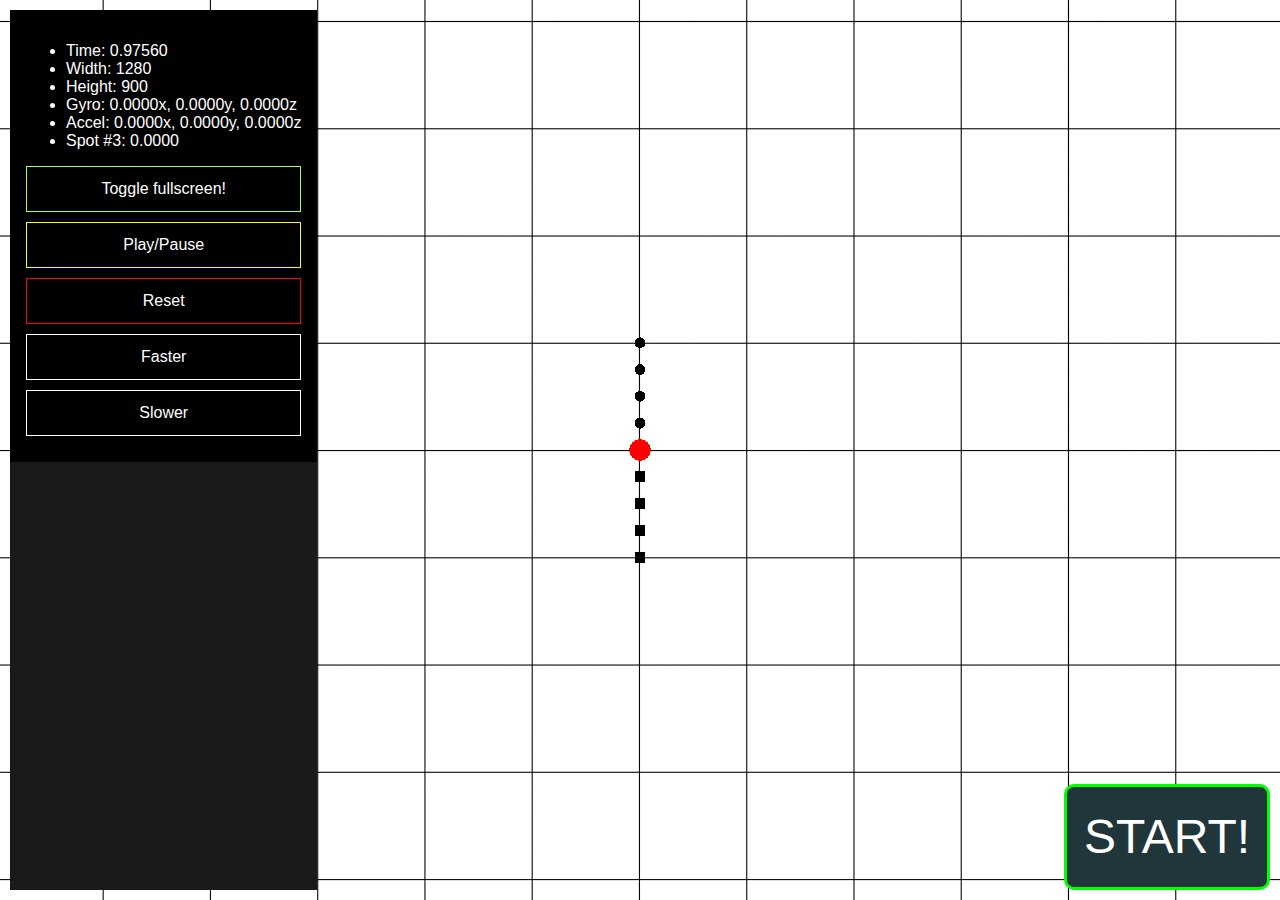
<file: WebXR-tools-main/flying2/index.html>
<html>

<head>
    <meta charset="utf-8">
    <link href="../style.css" rel="stylesheet">
    <script src="../lib/jquery-3.6.0.min.js" type="text/javascript"> </script>
    <script src="../lib/aframe.min.js" type="text/javascript"> </script>
    <script src="scripts.js" type="text/javascript"> </script>
</head>

<body>
    <a-scene renderer="foveationLevel: 3; antialias: false" vr-mode-ui="enterVRButton: #myEnterVRButton;">
        <a-sky color="#000000"></a-sky>
        <a-entity light="type: ambient; color: #FFF"></a-entity>
        <a-entity oculus-touch-controls="hand: left" thumbstick-logging></a-entity>
        <a-entity oculus-touch-controls="hand: right" thumbstick-logging button-listener></a-entity>

        <a-entity vive-controls="hand: left" thumbstick-logging></a-entity>
        <a-entity vive-controls="hand: right" thumbstick-logging button-listener></a-entity>

        <a-entity daydream-controls="hand: right" thumbstick-logging button-listener></a-entity>
        <a-entity gearvr-controls="hand: right" thumbstick-logging button-listener></a-entity>
        <a-entity oculus-go-controls="hand: right" thumbstick-logging button-listener></a-entity>

        <a-entity camera rotation-reader look-controls="hmdEnabled: false" id="camera">
            <a-entity id="white-balance" geometry="primitive: plane; height: 10; width: 10" position="0 0 -1"
                material="color: white; opacity: 1; repeat: 50 50" visible="false"></a-entity>
            <a-entity id="alignment" visible="false"></a-entity>
            <a-entity id="main">
                <a-entity id="plane" geometry="primitive: plane; height: 10; width: 10" position="0 0 -1.5"
                    material="color: white; opacity: 1; repeat: 50 50" visible="false"></a-entity>

                <!-- <a-cursor></a-cursor> -->

                <a-entity geometry="primitive: plane; height: 10; width: 10" position="0 0 -1"
                    material="color: white; opacity: 1; src: img/square.png; repeat: 50 50"></a-entity>
                <a-text id="time" value="..." color="red" position="-0.2 -0.2 -1" width="0.5" align="left">
                </a-text>


                <a-circle color="red" radius="0.02" position="0.0 -0.0 -1" id="static">
                </a-circle>

                <!-- <a-circle color="#000" radius="0.001" position="0 0 -0.1" id="flyingspot" flyaway="speed: 0.00001">
            </a-circle> -->
                <!-- <a-entity text="value: Hello World; color: red" position="0 0 -1"></a-entity> -->
                <a-circle color="#000" radius="0.01" position="0 .05 -1" id="flyingspot1" flyaway="speed: 0.0001"
                    class="flying">
                </a-circle>
                <a-circle color="#000" radius="0.01" position="0 .1 -1" id="flyingspot2" flyaway="speed: 0.0002"
                    class="flying">
                </a-circle>
                <a-circle color="#000" radius="0.01" position="0 .15 -1" id="flyingspot3" flyaway="speed: 0.0003"
                    class="flying">
                </a-circle>
                <a-circle color="#000" radius="0.01" position="0 .2 -1" id="flyingspot4" flyaway="speed: 0.0004"
                    class="flying">
                </a-circle>
                <!-- <a-circle color="#000" radius="0.001" position="0 .05 -0.1" id="flyingspot5" flyaway="speed: 0.00005"
                class="flying">
            </a-circle> -->

                <a-entity material="color: black;" geometry="primitive: plane; width: .02; height: .02; "
                    position="0 -.05 -1" id="flyingbox1" flyaway="speed: 0.0001" class="flying"></a-entity>
                <a-entity material="color: black;" geometry="primitive: plane; width: .02; height: .02;"
                    position="0 -.1 -1" id="flyingbox2" flyaway="speed: 0.0002" class="flying"></a-entity>
                <a-entity material="color: black;" geometry="primitive: plane; width: .02; height: .02; "
                    position="0 -.15 -1" id="flyingbox3" flyaway="speed: 0.0003" class="flying"></a-entity>
                <a-entity material="color: black;" geometry="primitive: plane; width: .02; height: 0.02;"
                    position="0 -.2 -1" id="flyingbox4" flyaway="speed: 0.0004" class="flying"></a-entity>
                <!-- <a-entity material="color: black;" geometry="primitive: plane; width: .002; height: .002;"
                position="0 -.05 -0.1" id="flyingbox5" flyaway="speed: 0.00005" class="flying"></a-entity> -->
            </a-entity>
        </a-entity>
        <a id="myEnterVRButton" href="#">START!</a>
    </a-scene>
    <div id="info">
        <p id="timeOverlay"></p>
        <div id="fullscreen" class="button">Toggle fullscreen!</div>
        <div id="play" class="button">Play/Pause</div>
        <div id="reset" class="button">Reset</div>
        <span id="faster" class="button">Faster</span>
        <span id="slower" class="button">Slower</span>
    </div>
</body>

</html>
</file>
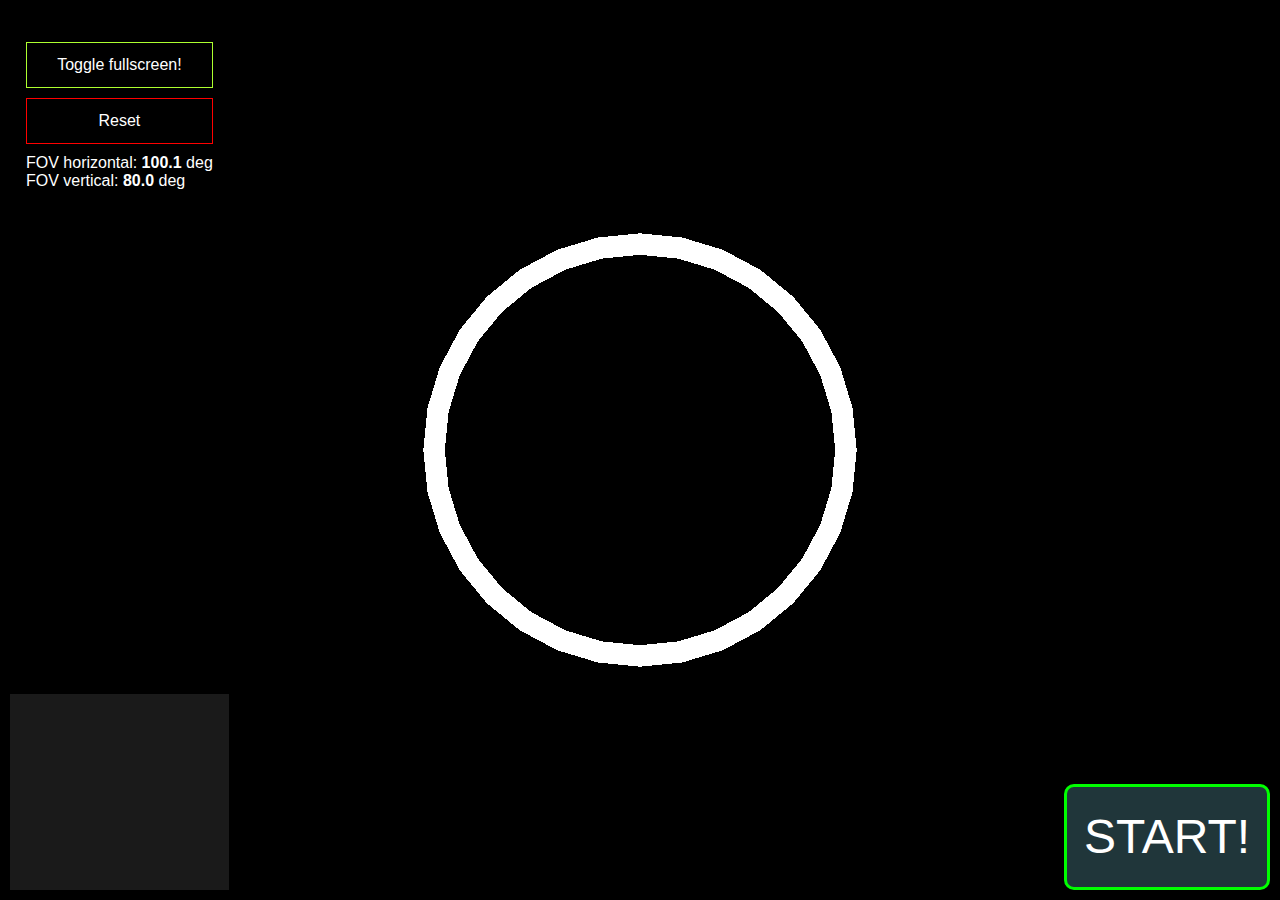
<file: WebXR-tools-main/fov/index.html>
<html>

<head>
    <meta charset="utf-8">
    <link href="../style.css" rel="stylesheet">
    <script src="../lib/jquery-3.6.0.min.js" type="text/javascript"> </script>
    <script src="../lib/aframe.min.js" type="text/javascript"> </script>
    <script src="scripts.js" type="text/javascript"> </script>
    <title>Field of View test</title>
</head>

<body>
    <a-scene renderer="foveationLevel: 0; antialias: false" vr-mode-ui="enterVRButton: #myEnterVRButton;">
        <a-sky color="#000000"></a-sky>
        <a-entity light="type: ambient; color: #FFF"></a-entity>
        <a-entity oculus-touch-controls="hand: left" thumbstick-logging></a-entity>
        <a-entity oculus-touch-controls="hand: right" thumbstick-logging button-listener></a-entity>

        <a-entity vive-controls="hand: left" thumbstick-logging></a-entity>
        <a-entity vive-controls="hand: right" thumbstick-logging button-listener></a-entity>

        <a-entity daydream-controls="hand: right" thumbstick-logging button-listener></a-entity>
        <a-entity gearvr-controls="hand: right" thumbstick-logging button-listener></a-entity>
        <a-entity oculus-go-controls="hand: right" thumbstick-logging button-listener></a-entity>

        <a-entity camera rotation-reader look-controls="hmdEnabled: false" id="camera">
            <a-entity id="white-balance" geometry="primitive: plane; height: 10; width: 10" position="0 0 -1"
                material="color: white; opacity: 1; repeat: 50 50" visible="false"></a-entity>
            <a-entity id="alignment" visible="false"></a-entity>
            <a-entity id="main">
                <!-- <a-cursor></a-cursor> -->

                <!-- start circle at 20 degrees of visual angle -->
                <a-entity material="color: white"
                    geometry="primitive: ring; radiusInner: 0.36397023426620234; radiusOuter: 0.4040262258351568;"
                    position="0.0 -0.0 -1" id="static" class="fov-circle">
                </a-entity>

                <a-entity id="size-text" text="value: 40.0; align: center; width: 1" position="0 0 -0.98"></a-entity>
                <a-entity id="size-text-horizontal" text="value: FOVh 40.0; align: center; width: .7"
                    position="0 -0.2 -0.98">
                </a-entity>
                <a-entity id="size-text-vertical" text="value: FOVv 40.0; align: center; width: .7"
                    position="0 -0.25 -0.98">
                </a-entity>

                <a-entity text="value: dva; align: center; width: 0.7" position="0 -0.05 -0.98"></a-entity>

            </a-entity>
        </a-entity>
        <a id="myEnterVRButton" href="#">START!</a>
    </a-scene>
    <div id="info">
        <p id="timeOverlay"></p>
        <div id="fullscreen" class="button">Toggle fullscreen!</div>
        <div id="reset" class="button">Reset</div>
        <div id="fov-horizontal">FOV horizontal: <b>...</b> deg</div>
        <div id="fov-vertical">FOV vertical: <b>...</b> deg</div>
    </div>
</body>

</html>
</file>
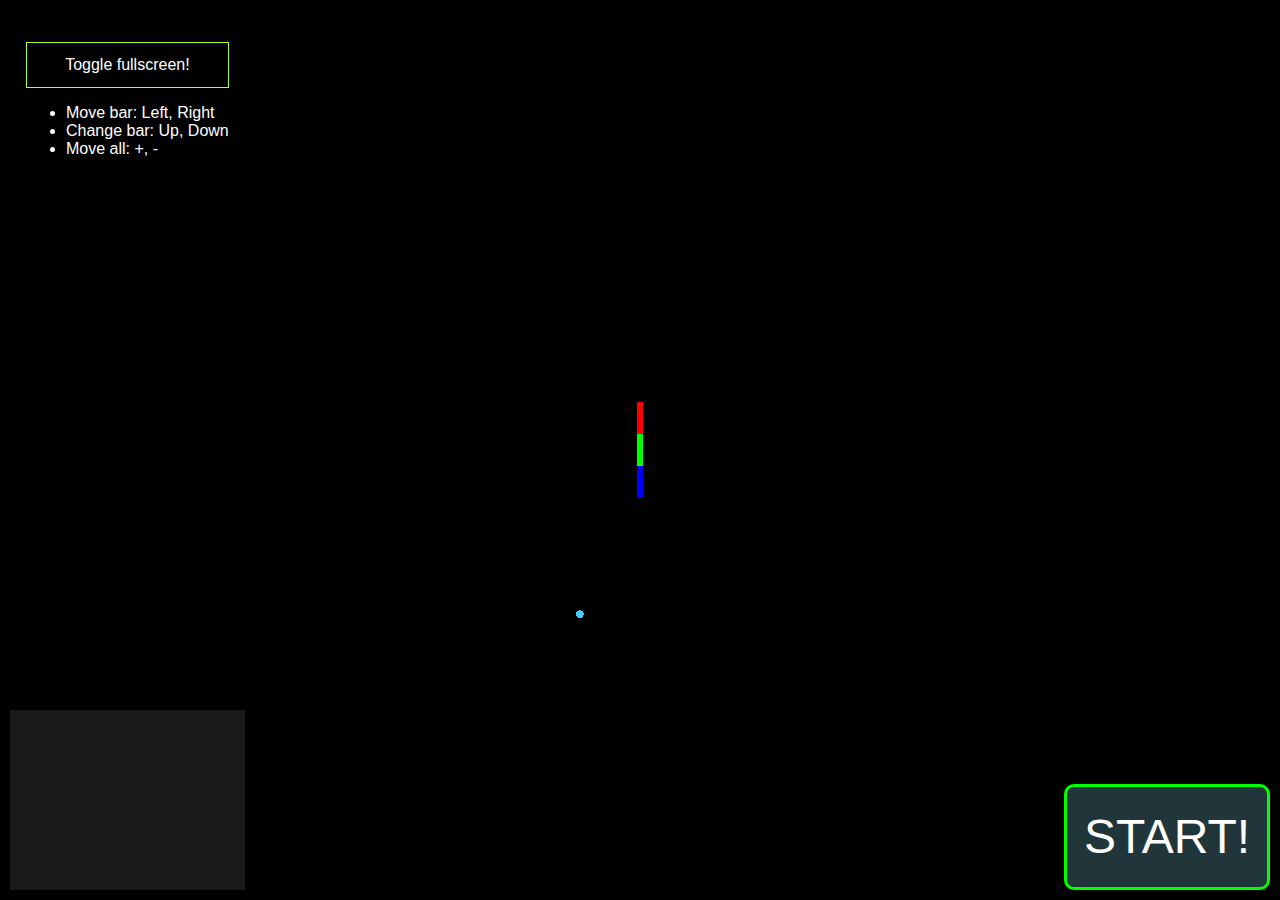
<file: WebXR-tools-main/tca/index.html>
<html>

<head>
    <meta charset="utf-8">
    <link href="../style.css" rel="stylesheet">
    <script src="../lib/jquery-3.6.0.min.js" type="text/javascript"> </script>
    <script src="../lib/aframe.min.js" type="text/javascript"> </script>
    <script src="scripts.js" type="text/javascript"> </script>
    <title>Transverse Chromatic Aberration Test</title>
</head>

<body>
    <a-scene renderer="foveationLevel: 0; antialias: false" vr-mode-ui="enterVRButton: #myEnterVRButton;">
        <a-sky color="#000000"></a-sky>
        <a-entity light="type: ambient; color: #FFF"></a-entity>
        <a-entity oculus-touch-controls="hand: left" thumbstick-logging></a-entity>
        <a-entity oculus-touch-controls="hand: right" thumbstick-logging button-listener></a-entity>

        <a-entity vive-controls="hand: left" thumbstick-logging></a-entity>
        <a-entity vive-controls="hand: right" thumbstick-logging button-listener></a-entity>

        <a-entity daydream-controls="hand: right" thumbstick-logging button-listener></a-entity>
        <a-entity gearvr-controls="hand: right" thumbstick-logging button-listener></a-entity>
        <a-entity oculus-go-controls="hand: right" thumbstick-logging button-listener></a-entity>

        <a-entity camera rotation-reader id="camera">
            <a-entity id="white-balance" geometry="primitive: plane; height: 10; width: 10" position="0 0 -1"
                material="color: white; opacity: 1; repeat: 50 50" visible="false"></a-entity>
            <a-entity id="alignment" visible="false"></a-entity>
            <a-entity id="main">
                <!-- <a-cursor></a-cursor> -->

                <a-plane id="red" class="bar" material="color:#FF0000; transparent:true" width=".5" height="3"
                    position="0 3 -50">
                </a-plane>
                <a-plane id="green" class="bar" material="color:#00FF00; transparent:true" width=".5" height="3"
                    position="0 0 -50"></a-plane>
                <a-plane id="blue" class="bar" material="color:#0000FF; transparent:true" width=".5" height="3"
                    position="0 -3 -50"></a-plane>

                <a-plane id="red2" class="bar2" material="color:#FF0000; transparent:true" width=".5" height="3"
                    position="0 3 -50" visible="false">
                </a-plane>
                <a-plane id="green2" class="bar2" material="color:#00FF00; transparent:true" width=".5" height="3"
                    position="0 0 -50" visible="false">
                </a-plane>
                <a-plane id="blue2" class="bar2" material="color:#0000FF; transparent:true" width=".5" height="3"
                    position="0 -3 -50" visible="false">
                </a-plane>

                <a-entity id="dva-text" text="value: 0 dva; align: center; width: 0.7" position="0 -0.15 -0.98">
                </a-entity>

                <a-entity id="displacement-red" text="value: 0.0 (0 %); color:red; align: center; width: .7"
                    position="0 -0.25 -0.98">
                </a-entity>
                <a-entity id="displacement-blue" text="value: 0.0 (0 %); color:#44CCFF; align: center; width: .7"
                    position="0 -0.30 -0.98">
                </a-entity>

                <a-circle id="selected-bar" color="#44CCFF" radius="0.007" position="-.11 -0.3 -0.98" id="static">
                </a-circle>


            </a-entity>
        </a-entity>
        <a id="myEnterVRButton" href="#">START!</a>
    </a-scene>
    <div id="info">
        <p id="timeOverlay"></p>
        <div id="fullscreen" class="button">Toggle fullscreen!</div>
        <ul>
            <li>Move bar: Left, Right</li>
            <li>Change bar: Up, Down</li>
            <li>Move all: +, -</li>
        </ul>
    </div>
</body>

</html>
</file>
<file: style.css>
h1 {
    color:white;
    text-align: center;
}

body {
    margin:0;
    background-color: rgb(26, 26, 26);
    font-family: 'Segoe UI', 'Gill Sans MT', Calibri, 'Trebuchet MS', sans-serif;
  }

  .center-block {
    display: block;
    margin-right: auto;
    margin-left: auto;
  }

  #info{
    position: absolute;
    max-height: 90vh;
    left: 10px;
    top: 10px;
    background-color: rgba(211,211,211, 1);
    color: Black;
    padding: 1em;
    overflow-y:auto;
    overflow-x:auto;
  }

  .scrollable{
    max-height: 15vh;
    overflow-y:scroll;
    overflow-x:auto;
  }

  #directions{
    position: absolute;
    right: 10px;
    top: 10px;
    background-color: rgba(211,211,211, 1);
    color: Black;
    padding: 1em;
    overflow-y:auto;
    overflow-x:auto;
  }

  .toggle {
    position : relative ;
    display : inline-block;
    max-height: 100vh;
    width : 50px;
    height : 27px;
    background-color: #efefef;
    border-radius: 30px;
    border-style: groove;
    vertical-align: middle;
    border: 2px solid #3b75ba;
}
       
/* After slide changes */
.toggle:after {
    content: '';
    position: absolute;
    width: 25px;
    height: 25px;
    border-radius: 50%;
    background-color: rgba(0,117,255,255);
    top: 1px;
    left: 1px;
    transition:  all 0.5s;
}

.checkbox:checked + .toggle::after {
    left : 24px;
}
       
/* Checkbox checked toggle label bg color */
.checkbox:checked + .toggle {
    background-color: #efefef;
}
       
/* Checkbox vanished */
.checkbox {
    display : none;
}

input[type=text]{
    width:70px;
    text-align: center;
    background:rgb(255,255,255);
    border: 1px solid rgb(138, 138, 138);
    color:black;
    float:right;
    top: 50%;
    left:50%;
  }

  input[type=file]{
    text-align: center;
    float: right;
    padding-left: 20px;
    right:0%;
    top: 50%;
  }


  .select{
    width: 100px;
    font-size: 16px;
    text-align: center;
    top: 50%;
    left:50%;
  }

.button{
    border-radius: 4px;
    border-style: groove;
    border-color: rgba(150,150,150, 1);
    color: black;
    padding: 5px;
    font-size: 15px;
    top: 50%;
    left:50%;
  }

.reset:hover {
    background-color: #f44336;
    color: white;
  }

.add:hover {
    background-color: #4CAF50;
    color: white;
  }

  .collapsible {
    background-color: #777;
    color: white;
    cursor: pointer;
    height: 100%;
    width: 100%;
    border: none;
    text-align: center;
    outline: none;
    font-size: 22px;
  }
  
  .active, .collapsible:hover {
    background-color: #555;
  }
  
  .content {
    padding: 0 18px;
    display: block;
    overflow: hidden;
    background-color: #f1f1f1;
  }

  .item1 { grid-area: Hide;}
.item2 { grid-area: Toggle;}
.item3 { grid-area: Select;}
.item4 { grid-area: Patterns;}
.item5 { grid-area: Name;}
.item6 { grid-area: AddPackage;}
.item7 { grid-area: RenamePackage;}
.item8 { grid-area: AddPattern;}
.item9 { grid-area: RenamePattern;}
.item10 { grid-area: DeletePattern;}
.item11 { grid-area: CopyPattern;}
.item12 { grid-area: SavePackage;}
.item13 {grid-area: UploadPackage;}

  .grid-container {
    display: grid;
     grid-template-areas:
       'Hide Hide'
       'Toggle Toggle'
       'Select Select'
       'Patterns Patterns'
       'Name Name'
       'AddPackage AddPattern'
       'RenamePackage RenamePattern'
       'SavePackage DeletePattern'
       'UploadPackage CopyPattern';
     grid-template-columns: 50% 50%;
     grid-template-rows: 7% 7% 7% 44% 7% 7% 7% 7% 7%;
     background-color: #000000;
     height: 90vh;
   }
   
   .grid-container > div {
     background-color: rgba(255, 255, 255, 0.8);
     text-align: center;
     font-size: 30px;
   }
</file>
<file: updatedStyle.css>
h1 {
    color:white;
    text-align: center;
}

body {
    margin:0;
    background-color: rgb(26, 26, 26);
    font-family: 'Segoe UI', 'Gill Sans MT', Calibri, 'Trebuchet MS', sans-serif;
  }

  .center-block {
    display: block;
    margin-right: auto;
    margin-left: auto;
  }


  #info{
    position: absolute;
    max-height: 90vh;
    max-width: 500px;
    left: 10px;
    top: 10px;
    background-color: rgba(211,211,211, 1);
    color: Black;
    padding: 1em;
    overflow-y:auto;
    overflow-x:auto;
  }

  .scrollable{
    max-height: 15vh;
    overflow-y:scroll;
    overflow-x:auto;
  }

  #directions{
    position: absolute;
    right: 10px;
    top: 10px;
    background-color: rgba(211,211,211, 1);
    color: Black;
    padding: 1em;
    overflow-y:auto;
    overflow-x:auto;
  }

  #debug{
    display: none;
    position: absolute;
    width: 70vw;
    height: 50vh;
    right: 10px;
    top: 10px;
    background-color: rgba(211,211,211, 1);
    color: Black;
    padding: 1em;
    overflow-y:scroll;
    overflow-x:auto;
  }

  .toggle {
    position : relative ;
    display : inline-block;
    max-height: 100vh;
    width : 50px;
    height : 27px;
    background-color: #efefef;
    border-radius: 30px;
    border-style: groove;
    vertical-align: middle;
    border: 2px solid #3b75ba;
}
       
/* After slide changes */
.toggle:after {
    content: '';
    position: absolute;
    width: 25px;
    height: 25px;
    border-radius: 50%;
    background-color: rgba(0,117,255,255);
    top: 1px;
    left: 1px;
    transition:  all 0.5s;
}

.checkbox:checked + .toggle::after {
    left : 24px;
}
       
/* Checkbox checked toggle label bg color */
.checkbox:checked + .toggle {
    background-color: #efefef;
}
       
/* Checkbox vanished */
.checkbox {
    display : none;
}

input[type=text]{
  width:70px;
  text-align: center;
  background:rgb(255,255,255);
  border: 1px solid rgb(138, 138, 138);
  color:black;
  /*float:right;
  top: 50%;
  left:50%;*/
}

input::-webkit-outer-spin-button,
input::-webkit-inner-spin-button {
    -webkit-appearance: none;
    margin: 0;
}

input[type=number]{
  width:70px;
  text-align: center;
  background:rgb(255,255,255);
  border: 1px solid rgb(138, 138, 138);
  color:black;
  /*float:right;
  top: 50%;
  left:50%;*/
}

  input[type=file]{
    position: relative;
    text-align: center;
    left: 0%;
    top: 0%;
  }


  .select{
    width: 100px;
    font-size: 16px;
    text-align: center;
    top: 50%;
    left:50%;
  }

.button{
    cursor: pointer;
    border-radius: 4px;
    border-style: groove;
    border-color: rgba(150,150,150, 1);
    color: black;
    padding: 5px;
    width:60%;
    font-size: 15px;
    top: 50%;
    left:50%;
  }

.reset:hover {
    background-color: #f44336;
    color: white;
  }

.add:hover {
    background-color: #4CAF50;
    color: white;
  }

  .collapsible {
    background-color: #777;
    color: white;
    cursor: pointer;
    height: 100%;
    width: 100%;
    border: none;
    text-align: center;
    outline: none;
    font-size: 22px;
  }
  
  .active, .collapsible:hover {
    background-color: #555;
  }
  
  .content {
    padding: 0 10px;
    display: block;
    overflow-y: auto;
    background-color: #f1f1f1;
  }
  .hide { grid-area: Hide; text-align: center;}
  .swap { grid-area: Toggle; text-align: center;}
  .content{ grid-area: Content;}
  .settings{ 
    grid-area: Settings;
  }
  .core-container {
    display: grid;
     grid-template-areas:
       'Hide Hide'
       'Toggle Toggle'
       'Content Settings';
     grid-template-columns: 65% 35%;
     grid-template-rows: 7% 7% 86%;
     background-color: #000000;
     height: 90vh;
     width: 400px;
     overflow-y:auto;
     overflow-x:auto;
   }
   
   .core-container > div {
     background-color: rgba(255, 255, 255, 0.8);
   }

.packageSettingsHeader {grid-area: PackageSettingsHeader; text-align: center;}
.renamePackage { grid-area: RenamePackage; text-align: center;} 
.export { grid-area: Export; text-align: center;}
.import { grid-area: Import; text-align: center;}
.package-settings-container{
  display: grid;
  grid-template-areas:
    'PackageSettingsHeader'
    'RenamePackage'
    'Export'
    'Import';
    grid-template-columns: 100%;
    grid-template-rows: 25% 25% 25% 25%;
    height: 100%;
    width: 100%;
    overflow-y: auto;
}

.patternSettingsHeader {grid-area: PatternSettingsHeader; text-align: center;}
.renamePattern { grid-area: RenamePattern; text-align: center;} 
.cut { grid-area: Cut; text-align: center;}
.copy { grid-area: Copy; text-align: center;}
.paste { grid-area: Paste; text-align: center;}
.pattern-settings-container{
  display: grid;
  grid-template-areas:
    'PatternSettingsHeader'
    'RenamePattern'
    'Cut'
    'Copy'
    'Paste';
    grid-template-columns: 100%;
    grid-template-rows: 20% 20% 20% 20% 20%;
    height: 100%;
    width: 100%;
    overflow-y: auto;
}

  .settings-container {
    display: grid;
    grid-template-areas:
    'PackageSettings'
    'PatternSettings'
    'AnimationList';
    grid-template-columns: 100%;
    grid-template-rows: 30% 70% 100%;
    height: 100%;
    width: 100%;
    overflow-y: auto;
  }

  .animationListContainer {
    grid-area: AnimationList;
  }

.display-grid {
  display: grid;
  grid-template-areas:
  'Packages'
  'Patterns';
  grid-template-columns: 100%;
  grid-template-rows: 30% 70%;
  height: 100%;
  width: 100%;
}

.packages {grid-area: Packages; text-align: left; padding-left: 5px;}
.packageSettings {grid-area: PackageSettings; text-align: left; padding-left: 5px;}
.patterns {grid-area: Patterns; text-align: left; padding-left: 5px;}
.patternSettings {grid-area: PatternSettings; text-align: left; padding-left: 5px;}

.item1 { grid-area: Select; text-align: center;}
.item2 { grid-area: Patterns; text-align: center; padding-top: 5%;}
.item3 { grid-area: AddPackage; text-align: center;}
.item4 { grid-area: RenamePackage; text-align: center;}
.item5 { grid-area: AddPattern; text-align: center;}
.item6 { grid-area: RenamePattern; text-align: center;}
.item7 { grid-area: DeletePattern; text-align: center;}
.item8 { grid-area: SavePackage; text-align: center;}
.item9 {grid-area: UploadPackage; text-align: center; font-size: 15px; padding-top: 5%;}
.item10 { grid-area: PastebinGET; text-align: center;}
.item11 { grid-area: PastebinPOST; text-align: center;}


.universalHeader {grid-area: UniversalHeader; text-align: center; cursor: pointer; padding-top: 3px;}
.universalHeader:hover {background-color: #888;}
.position {grid-area: Position; text-align: left;}
.rotation {grid-area: Rotation; text-align: left;}
.x {grid-area: x; text-align: center;}
.y {grid-area: y; text-align: center;}
.z {grid-area: z; text-align: center;}
.pitch {grid-area: pitch; text-align: center;}
.yaw {grid-area: yaw; text-align: center;}
.roll {grid-area: roll; text-align: center;}
.entColor {grid-area: EntColor; text-align: left;}

.universal {
  grid-area: Universal; 
  text-align: center; 
  border-top: #000 solid 1px;
  border-bottom: 1px solid #999; 
  display: grid; 
  grid-template-areas: 
  'UniversalHeader UniversalHeader UniversalHeader'
  'Position Position Position'
  'x y z'
  'Rotation Rotation Rotation'
  'pitch yaw roll'
  'EntColor EntColor EntColor';
  grid-template-rows: 17% 17% 16% 17% 16% 17%;
  grid-template-columns: 33% 33% 34%;
  height: 100%;
  width: 100%;
  position: relative;
}

.specificHeader {grid-area: SpecificHeader; text-align: center; cursor: pointer;}
.specificHeader:hover {background-color: #888;}
.area1 {grid-area: Area1; text-align: left;}
.area2 {grid-area: Area2; text-align: left;}
.area3 {grid-area: Area3; text-align: left;}
.area4 {grid-area: Area4; text-align: left;}
.area5 {grid-area: Area5; text-align: left;}

.specific {
   grid-area: Specific;
   text-align: center;
    border-bottom: 1px solid #999;
    display: grid;
    grid-template-areas:
    'SpecificHeader'
    'Area1'
    'Area2'
    'Area3'
    'Area4'
    'Area5';
    grid-template-rows: 13% 17% 17% 17% 17% 17%;
  }

.removeEnt {grid-area: Buttons; text-align: center; padding-top: 10px; border-bottom: 1px solid black;}


.movementHeader {grid-area: MovementHeader;  text-align: center; padding-top: 3px;}
.movementType {grid-area: MovementType;  text-align: center; padding-top: 10px;}
.startHeader {grid-area: startHeader; text-align: center;}
.startX {grid-area: startX; text-align: center;}
.startY {grid-area: startY; text-align: center;}
.startZ {grid-area: startZ; text-align: center;}
.endHeader {grid-area: endHeader; text-align: center;}
.endX {grid-area: endX; text-align: center;}
.endY {grid-area: endY; text-align: center;}
.endZ {grid-area: endZ; text-align: center;}
.speedHeader {grid-area: speedHeader; text-align: center;width: 110%;}
.accelerationHeader {grid-area: accelerationHeader; text-align: center; left: -5%; position: relative;}
.keyHeader {grid-area: keyHeader; text-align: center;}
.speed {grid-area: speed; text-align: center; padding-top: 13px;}
.acceleration {grid-area: acceleration; text-align: center; padding-top: 13px;}
.key {grid-area: key; text-align: center; padding-top: 13px;}

.movement {grid-area: Movement;
  text-align: center;
  border-bottom: 1px solid #999;
  display: grid;
  grid-template-areas:
  'MovementHeader MovementHeader MovementHeader'
  'MovementType MovementType MovementType'
  'startHeader startHeader startHeader'
  'startX startY startZ'
  'endHeader endHeader endHeader'
  'endX endY endZ'
  'speedHeader keyHeader accelerationHeader'
  'speed key acceleration';
  grid-template-rows: 11% 13% 11% 13% 11% 13% 12% 12%;
  grid-template-columns: 33% 34% 33%;
}

.animation {grid-area: Animation;
  text-align: center;
  border-bottom: 1px solid #999;
  display: none;
  grid-template-areas:
  'AnimationHeader'
  'AnimationType'
  'AnimationContent';
  grid-template-rows: 12% 12% 76%;
  grid-template-columns: 100%;
}

.animationContent{
  grid-area: AnimationContent;
  display: none;
  grid-template-areas: 
  'AnimArea1'
  'AnimArea2'
  'AnimArea3'
  'AnimArea4'
  'AnimArea5'
  'AnimArea7';
}

.entity-container {
  display: none;
  grid-template-areas: 
  'Universal'
  'Specific'
  'Movement'
  'Buttons';
  grid-template-rows: 50% 50% 60% 8%;
  height: 90%;
  width: 100%;
}


  .grid-container {
    display: none;
     grid-template-areas:
       'Select Select'
       'Patterns Patterns'
       'UploadPackage UploadPackage'
       'AddPackage AddPattern'
       'RenamePackage RenamePattern'
       'SavePackage DeletePattern'
       'PastebinPOST PastebinGET' ;
     grid-template-columns: 50% 50%;
     grid-template-rows: 9% 46% 9% 9% 9% 9% 9%;
     background-color: #000000;
     height: 100%;
     width: 25vw;
   }
   
   .grid-container > div {
     background-color: rgba(255, 255, 255, 0.8);
   }

   [draggable="true"] {
    user-select: none;
    -moz-user-select: none;
    -webkit-user-select: none;
    -ms-user-select: none;
  }
  
  
  ol.moveable {
    list-style: decimal;
    margin: 0px;
    height: 90%;
    margin-left: 0;
    margin-right: 0;
    
    overflow-x:auto;
  }

  #items-list .ui-selecting { background: #FECA40; }
  #items-list .ui-selected { background: #F39814; color: white; }
  
   li {
      position: relative;
      text-align: center;
      list-style-image: none;
      border: 1px solid #000;
      border-radius: 4px;
      font-size: 15px;
      background-color: #FFF;
      color: #000;
      cursor: move;
      margin: 5px;
      width:80%;
      height:17px;
      top:0%;
      left:5%;
      padding-bottom: 2%;
  

   }
   
   li:hover {
    background-color: #eee;
  }
  


  .item1-EP { grid-area: Toggle; text-align: center;}
  .item2-EP { grid-area: Select; text-align: center; padding-top: 5%;}
  .item3-EP { grid-area: Add; text-align: center;}
  .item4-EP { grid-area: Background; text-align: center;}
  .item5-EP { grid-area: Color; text-align: center;}
  .item6-EP { grid-area: Reset; text-align: center;}

  .grid-container-EP {
    display: none;
     grid-template-areas:
       'Toggle2'
       'Select'
       'Add'
       'Background'
       'Color'
       'Reset';

     grid-template-columns: 100%;
     grid-template-rows: 12.5% 12.5% 12.5% 12.5% 12.5% 12.5% 12.5% 12.5%;
     background-color: #000000;
     height: 90vh;
     width: auto;
     overflow-y:auto;
     overflow-x:auto;
   }
   
   .grid-container-EP > div {
     background-color: rgba(255, 255, 255, 0.8);
   }
</file>
<file: WebXR-tools-main/style.css>
body {
  margin:0;
  background-color: rgb(26, 26, 26);
  font-family: 'Segoe UI', 'Gill Sans MT', Calibri, 'Trebuchet MS', sans-serif;
}

#canvas {
  display : block;
  width : 100%;
  height : 100%;
  margin : auto;
  padding : 0;
  border : none;
  background-color : red;
  background:url(img/square.png)
}

#info{
  position: absolute;
  left: 10px;
  top: 10px;
  background-color: rgba(0, 0, 0, 1);
  color: white;
  padding: 1em;
}

.button{
  font-family: 'Gill Sans', 'Gill Sans MT', Calibri, 'Trebuchet MS', sans-serif;
  margin-bottom:10px;
  text-align:center;
  padding:2px;
  cursor:pointer;
  border:1px solid white;
  display: block;
  min-height:40px;
  line-height: 40px;
}
.button:hover{
  background:gray
}

#fullscreen{
  border:1px solid greenyellow;
}
#fullscreen:hover{
  background:green
}

#reset{
  border:1px solid red
}

#reset:hover{
  background:rgb(131, 0, 0)
}

#play{
  border:1px solid yellow
}
#play:hover{
  background:rgb(105, 105, 0)
}

input[type=text]{
  width:55px;
  text-align: center;
  background:rgb(34, 34, 34);
  border: 1px solid rgb(138, 138, 138);
  color:white;
  float:right;
}

input[type=checkbox]{
  float:right;
  width:55px;
  height: 15px;
}

#myEnterVRButton{
  background: rgb(32, 54, 58);
  display: table-cell;
  height: 100px;
  width: 200px;
  z-index: 100;
  position: absolute;
  text-align: center;
  vertical-align: middle;
  line-height: 100px;
  font-size: 300%;
  color: white;
  text-decoration: none;
  border-radius: 10px;
  border: lime 3px solid;
  bottom: 10px;
  right: 10px;
  font-family: 'Gill Sans', 'Gill Sans MT', Calibri, 'Trebuchet MS', sans-serif;
}

.experimentList{
  background: rgb(32, 54, 58);
  display: table-cell;
  
  text-align: center;
  vertical-align: middle;
  font-size: 300%;
  color: white;
  text-decoration: none;
  border-radius: 10px;
  border: lime 3px solid;
  float:left;
  margin:10px;
  padding:10px;
}

#myEnterVRButton:hover, .experimentList:hover{
  background:darkgreen;
}

h1{
  font-size:300%;
  margin-top: 30px;
  text-align: center;
  color:white;
}

#noise-params{
  display:none;
}
</file>
